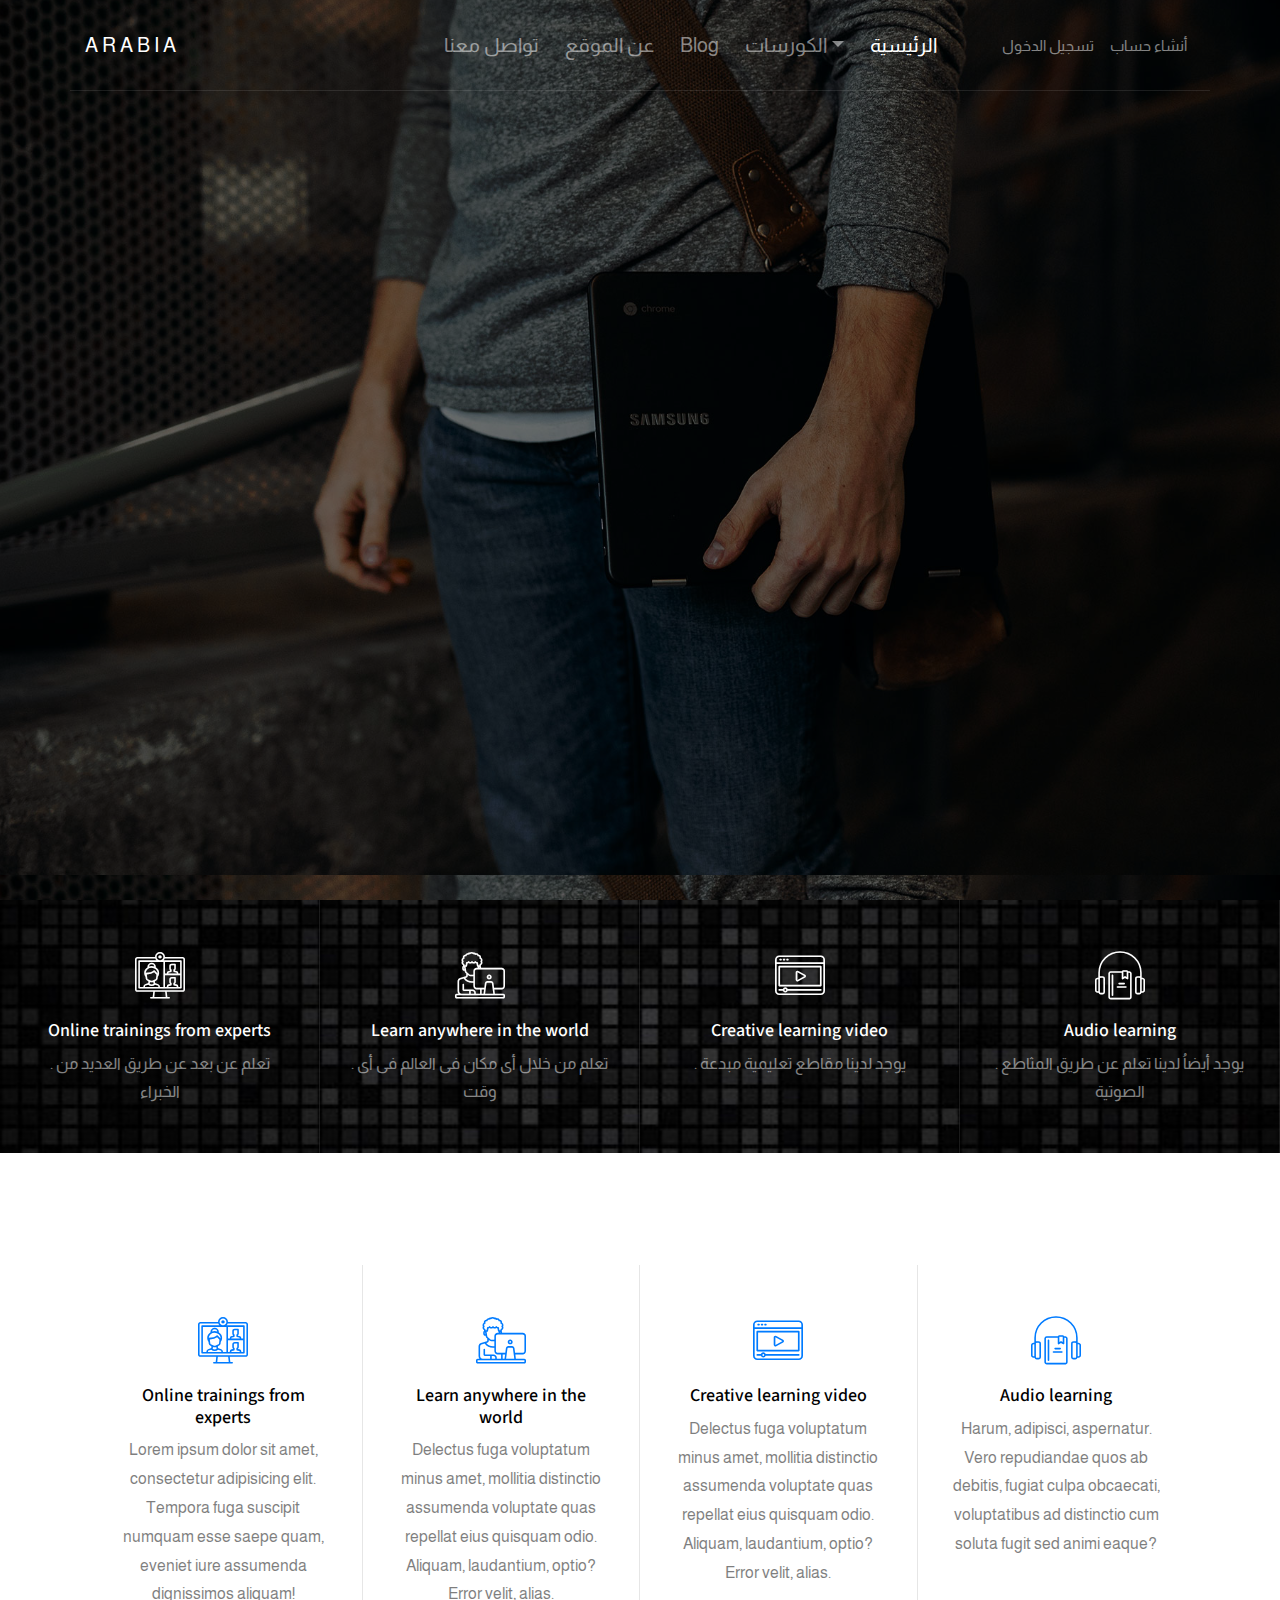
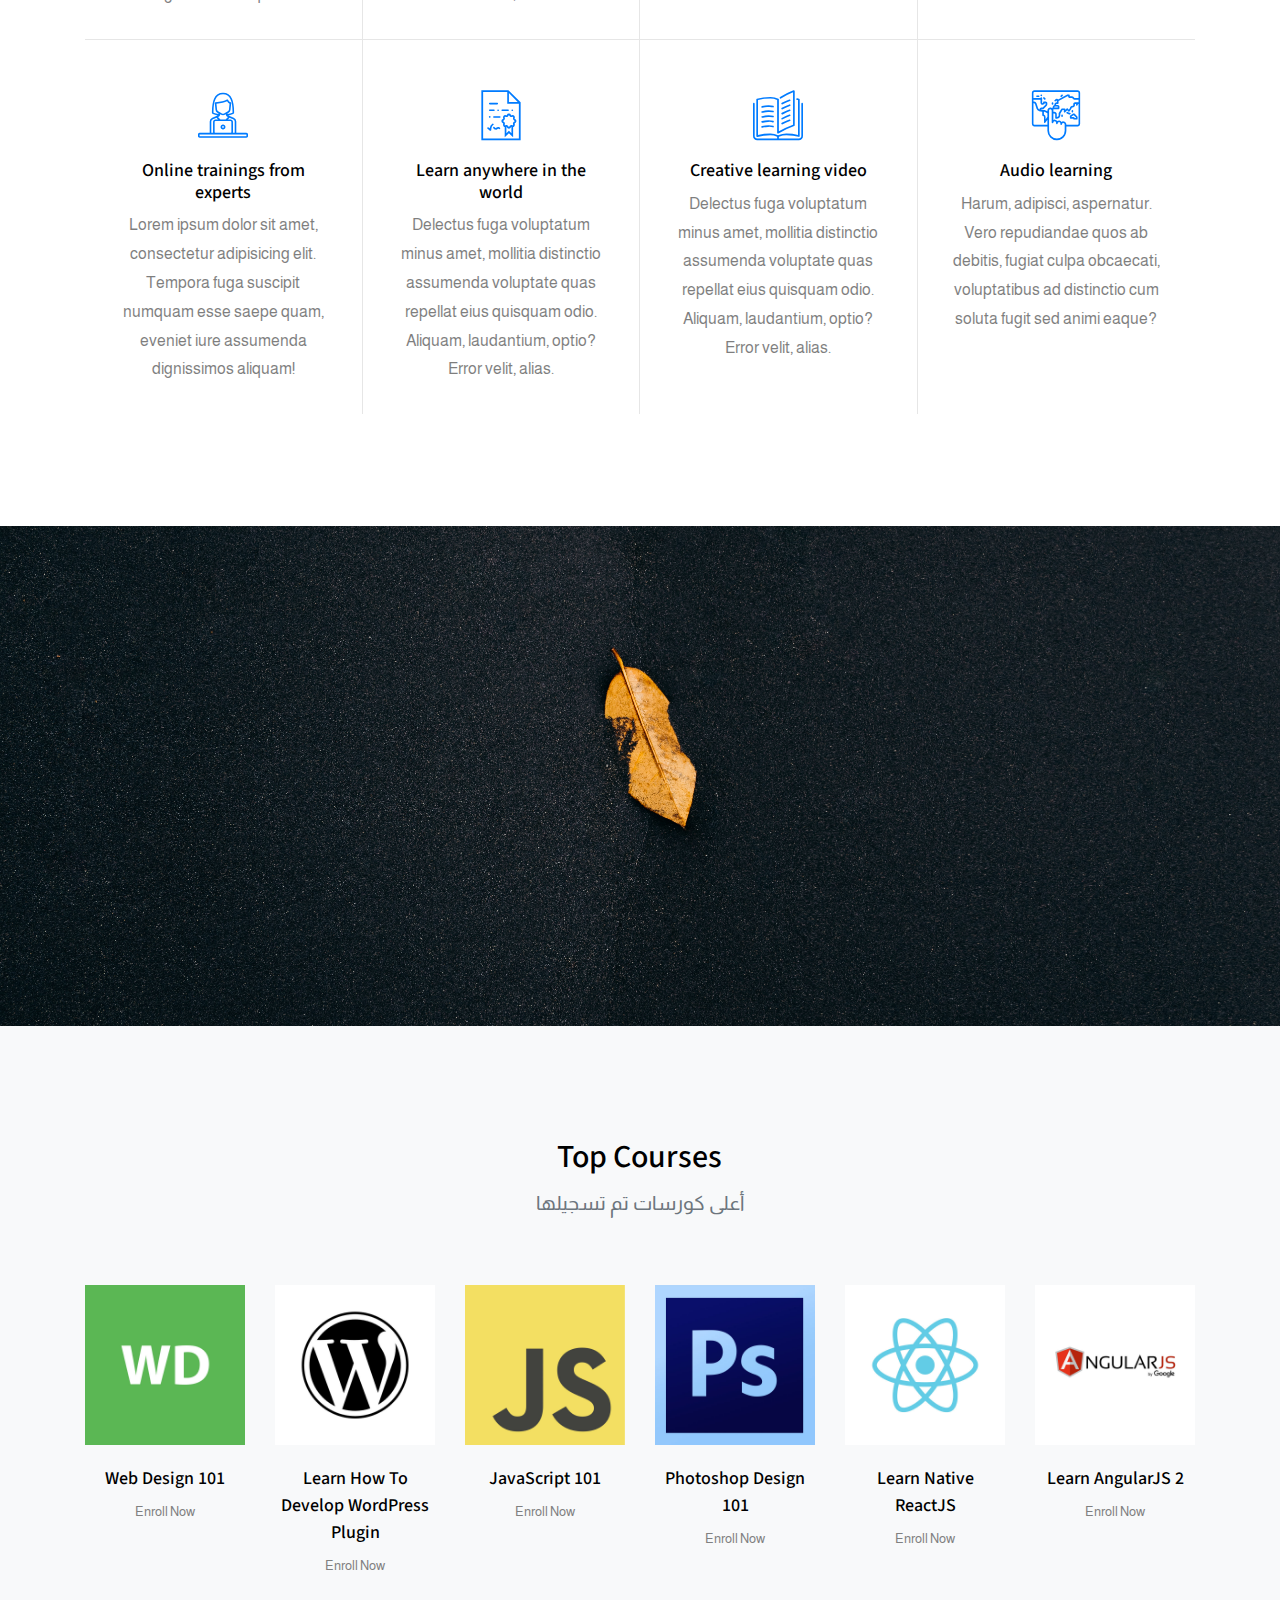
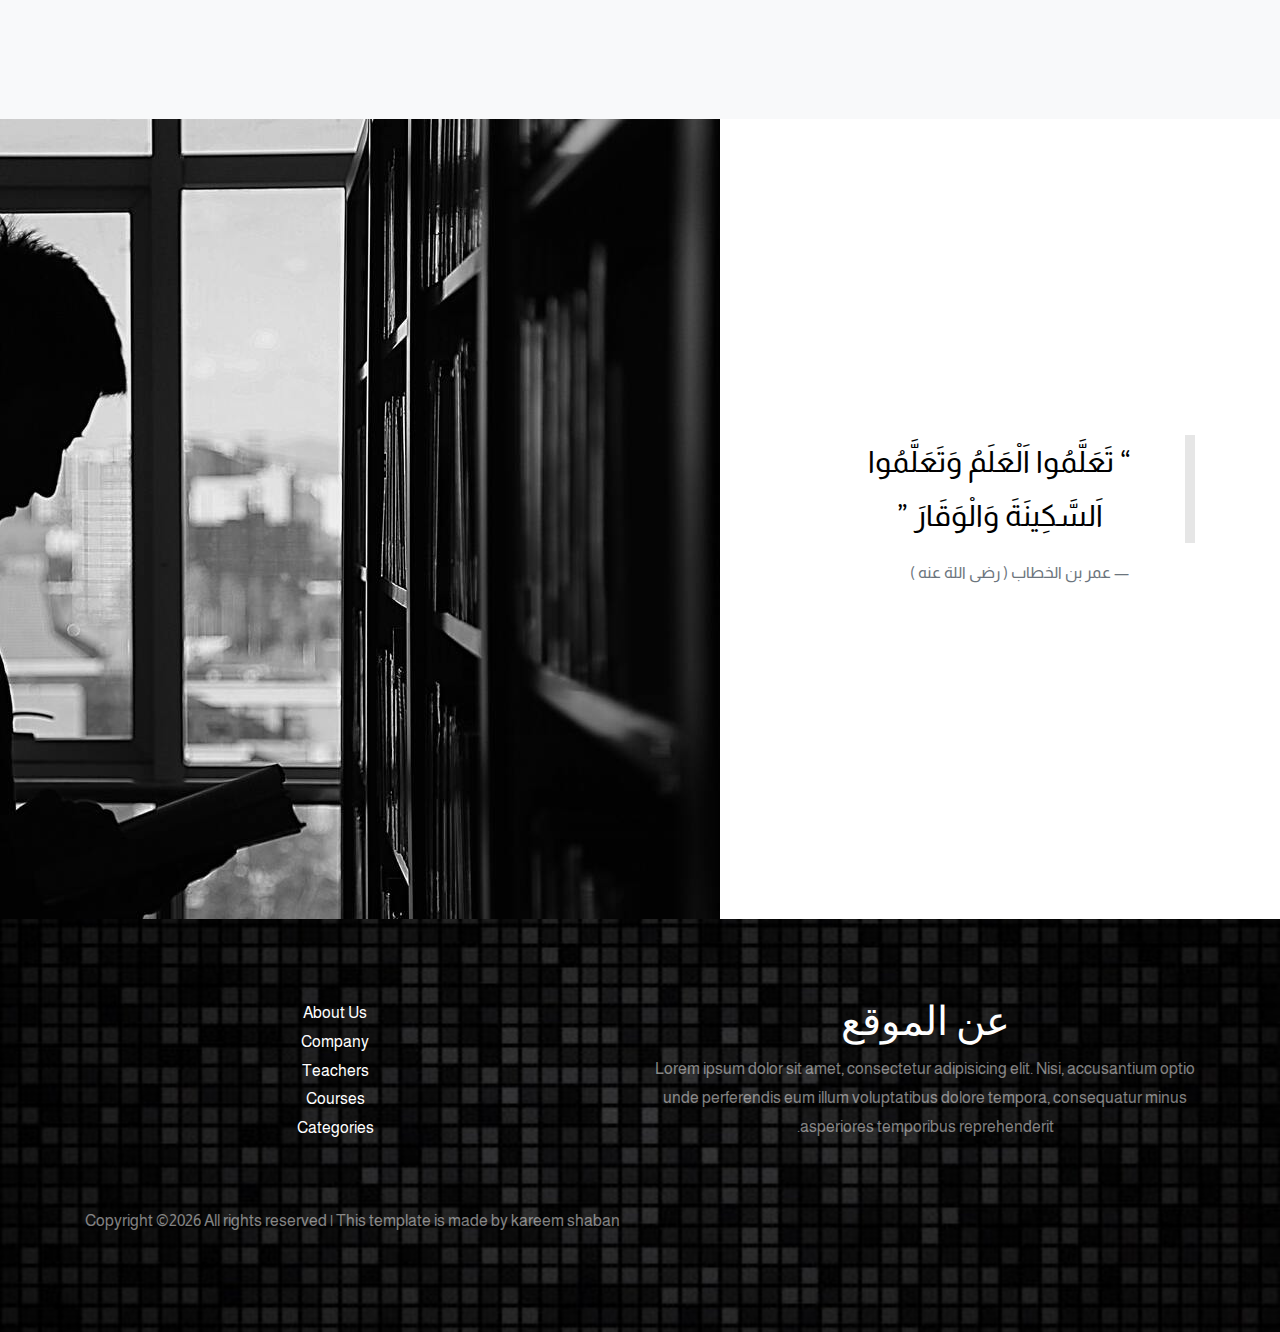
<file: index.html>
<!doctype html>
<html lang="en">
  <head>
    <title> Arabia </title>
    <meta charset="utf-8">
    <meta name="viewport" content="width=device-width, initial-scale=1, shrink-to-fit=no">

    <link href="https://fonts.googleapis.com/css?family=Source+Sans+Pro:300,400,900" rel="stylesheet">

    <link rel="stylesheet" href="css/bootstrap.css">
    <link rel="stylesheet" href="css/animate.css">
    <link rel="stylesheet" href="css/owl.carousel.min.css">

    <link rel="stylesheet" href="fonts/ionicons/css/ionicons.min.css">
    <link rel="stylesheet" href="fonts/fontawesome/css/font-awesome.min.css">
    <link rel="stylesheet" href="fonts/flaticon/font/flaticon.css">

    <!-- Theme Style -->
    <link rel="stylesheet" href="css/style.css">
  </head>
  <body>
    
    <header role="banner">
     
      <nav class="navbar  navbar-expand-md navbar-dark bg-light">
        <div class="container">
          <a class="navbar-brand absolute" href="index.html">Arabia</a>
          <button class="navbar-toggler" type="button" data-toggle="collapse" data-target="#navbarsExample05" aria-controls="navbarsExample05" aria-expanded="false" aria-label="Toggle navigation">
            <span class="navbar-toggler-icon"></span>
          </button>

          <div class=" collapse navbar-collapse navbar-light navbar-right" id="navbarsExample05">
            <ul class="nav navbar-nav mx-auto">
              <li class="nav-item">
                <a class="nav-link active" href="index.html">الرئيسية</a>
              </li>
              <li class="nav-item dropdown">
                <a class="nav-link dropdown-toggle" href="courses.html" id="dropdown04" data-toggle="dropdown" aria-haspopup="true" aria-expanded="false">الكورسات</a>
                <div class="dropdown-menu" aria-labelledby="dropdown04">
                  <a class="dropdown-item" href="courses.html">HTML</a>
                  <a class="dropdown-item" href="courses.html">WordPress</a>
                  <a class="dropdown-item" href="courses.html">Web Development</a>
                  <a class="dropdown-item" href="courses.html">Javascript</a>
                  <a class="dropdown-item" href="courses.html">Photoshop</a>
                </div>

              </li>

              <li class="nav-item">
                <a class="nav-link" href="blog.html">Blog</a>
              </li>
              <li class="nav-item">
                <a class="nav-link" href="about.html">عن الموقع</a>
              </li>
              <li class="nav-item">
                <a class="nav-link" href="contact.html">تواصل معنا</a>
              </li>
            </ul>
            <ul class="navbar-nav absolute-right">
              <li class="nav-item">
                <a href="login.html" class="nav-link">تسجيل الدخول</a>
              </li>
              <li class="nav-item">
                <a href="register.html" class="nav-link">أنشاء حساب</a>
              </li>
            </ul>
            
          </div>
        </div>
      </nav>
    </header>
    <!-- END header -->

    <section class="site-hero overlay" data-stellar-background-ratio="0.5" style="background-image: url(images/big_image_1.jpg);">
      <div class="container">
        <div class="row align-items-center site-hero-inner justify-content-center">
          <div class="col-md-8 text-center">

            <div class="mb-5 element-animate">
              <h1>اَلْعَلَم يُؤْتَى وَلَا يَأْتِي</h1>
              <p class="lead"> Arabia تعلم شئ جديد كل يوم من خلال</p>
              <p><a href="#" class="btn btn-primary">أبدأ الأن</a></p>
            </div>

            
          </div>
        </div>
      </div>
    </section>
    <!-- END section -->

    <section class="school-features d-flex" style="background-image: url(images/img4.jpg);">

      <div class="col-12 col-lg-12 col-md-12 inner">
        <div class="media d-block feature col-3 col-lg-3 col-md-3">
          <div class="icon"><span class="flaticon-video-call"></span></div>
          <div class="media-body">
            <h3 class="mt-0">Online trainings from experts</h3>
            <p>  . تعلم عن بعد عن طريق العديد من الخبراء</p>
          </div>
        </div>

        <div class="media d-block feature col-3 col-lg-3 col-md-3">
          <div class="icon"><span class="flaticon-student"></span></div>
          <div class="media-body">
            <h3 class="mt-0">Learn anywhere in the world</h3>
            <p>  . تعلم من خلال أى مكان فى العالم فى أى وقت</p>
          </div>
        </div>

        <div class="media d-block feature col-3 col-lg-3 col-md-3">
          <div class="icon"><span class="flaticon-video-player-1"></span></div>
          <div class="media-body">
            <h3 class="mt-0">Creative learning video</h3>
            <p> . يوجد لدينا مقاطع تعليمية مبدعة </p>
          </div>
        </div>


        <div class="media d-block feature col-3 col-lg-3 col-md-3">
          <div class="icon"><span class="flaticon-audiobook"></span></div>
          <div class="media-body">
            <h3 class="mt-0">Audio learning</h3>
            <p> . يوجد أيضاُ لدينا تعلم عن طريق المثاطع الصوتية</p>
          </div>
        </div>
      </div>
    </section>
    <!-- END section -->


    <section class="site-section">
      <div class="container">
        <section class="school-features text-dark d-flex">

          <div class="inner">
            <div class="media d-block feature">
              <div class="icon"><span class="flaticon-video-call"></span></div>
              <div class="media-body">
                <h3 class="mt-0">Online trainings from experts</h3>
                <p>Lorem ipsum dolor sit amet, consectetur adipisicing elit. Tempora fuga suscipit numquam esse saepe quam, eveniet iure assumenda dignissimos aliquam!</p>
              </div>
            </div>

            <div class="media d-block feature">
              <div class="icon"><span class="flaticon-student"></span></div>
              <div class="media-body">
                <h3 class="mt-0">Learn anywhere in the world</h3>
                <p>Delectus fuga voluptatum minus amet, mollitia distinctio assumenda voluptate quas repellat eius quisquam odio. Aliquam, laudantium, optio? Error velit, alias.</p>
              </div>
            </div>

            <div class="media d-block feature">
              <div class="icon"><span class="flaticon-video-player-1"></span></div>
              <div class="media-body">
                <h3 class="mt-0">Creative learning video</h3>
                <p>Delectus fuga voluptatum minus amet, mollitia distinctio assumenda voluptate quas repellat eius quisquam odio. Aliquam, laudantium, optio? Error velit, alias.</p>
              </div>
            </div>


            <div class="media d-block feature">
              <div class="icon"><span class="flaticon-audiobook"></span></div>
              <div class="media-body">
                <h3 class="mt-0">Audio learning</h3>
                <p>Harum, adipisci, aspernatur. Vero repudiandae quos ab debitis, fugiat culpa obcaecati, voluptatibus ad distinctio cum soluta fugit sed animi eaque?</p>
              </div>
            </div>
          </div>
        </section>

        <section class="school-features text-dark last d-flex">

          <div class="inner">
            <div class="media d-block feature">
              <div class="icon"><span class="flaticon-student-1"></span></div>
              <div class="media-body">
                <h3 class="mt-0">Online trainings from experts</h3>
                <p>Lorem ipsum dolor sit amet, consectetur adipisicing elit. Tempora fuga suscipit numquam esse saepe quam, eveniet iure assumenda dignissimos aliquam!</p>
              </div>
            </div>

            <div class="media d-block feature">
              <div class="icon"><span class="flaticon-interface"></span></div>
              <div class="media-body">
                <h3 class="mt-0">Learn anywhere in the world</h3>
                <p>Delectus fuga voluptatum minus amet, mollitia distinctio assumenda voluptate quas repellat eius quisquam odio. Aliquam, laudantium, optio? Error velit, alias.</p>
              </div>
            </div>

            <div class="media d-block feature">
              <div class="icon"><span class="flaticon-book"></span></div>
              <div class="media-body">
                <h3 class="mt-0">Creative learning video</h3>
                <p>Delectus fuga voluptatum minus amet, mollitia distinctio assumenda voluptate quas repellat eius quisquam odio. Aliquam, laudantium, optio? Error velit, alias.</p>
              </div>
            </div>


            <div class="media d-block feature">
              <div class="icon"><span class="flaticon-geography"></span></div>
              <div class="media-body">
                <h3 class="mt-0">Audio learning</h3>
                <p>Harum, adipisci, aspernatur. Vero repudiandae quos ab debitis, fugiat culpa obcaecati, voluptatibus ad distinctio cum soluta fugit sed animi eaque?</p>
              </div>
            </div>
          </div>
        </section>


      </div>
    </section>
    <!-- END section -->

    <section class="section-cover" data-stellar-background-ratio="0.5" style="background-image: url(images/img3.jpg);">
      <div class="container">
        <div class="row justify-content-center align-items-center intro">
          <div class="col-md-7 text-center element-animate">
            <h2>أبدأ الأن</h2>
            <p class="lead mb-5">بادر الأن و أستمتع بالعديد من الكورسات المجانية</p>
            <p><a href="#" class="btn btn-primary">أنشاء حساب</a></p>
          </div>
        </div>
      </div>
    </section>
    <!-- END section -->


    <section class="site-section bg-light">
      <div class="container">
        <div class="row justify-content-center mb-5">
          <div class="col-md-7 text-center">
            <h2>Top Courses</h2>
            <p class="lead">أعلى كورسات تم تسجيلها</p>
          </div>
        </div>
        <div class="row top-course">
          <div class="col-lg-2 col-md-4 col-sm-6 col-12">
            <a href="#" class="course">
              <img src="images/webdesign.jpg" alt="Image placeholder">
              <h2>Web Design 101</h2>
              <p>Enroll Now</p>
            </a>
          </div>
          <div class="col-lg-2 col-md-4 col-sm-6 col-12">
            <a href="#" class="course">
              <img src="images/wordpress.jpg" alt="Image placeholder">
              <h2>Learn How To Develop WordPress Plugin</h2>
              <p>Enroll Now</p>
            </a>
          </div>
          <div class="col-lg-2 col-md-4 col-sm-6 col-12">
            <a href="#" class="course">
              <img src="images/javascript.jpg" alt="Image placeholder">
              <h2>JavaScript 101</h2>
              <p>Enroll Now</p>
            </a>
          </div>
          <div class="col-lg-2 col-md-4 col-sm-6 col-12">
            <a href="#" class="course">
              <img src="images/photoshop.jpg" alt="Image placeholder">
              <h2>Photoshop Design 101</h2>
              <p>Enroll Now</p>
            </a>
          </div>
          <div class="col-lg-2 col-md-4 col-sm-6 col-12">
            <a href="#" class="course">
              <img src="images/reactjs.jpg" alt="Image placeholder">
              <h2>Learn Native ReactJS</h2>
              <p>Enroll Now</p>
            </a>
          </div>
          <div class="col-lg-2 col-md-4 col-sm-6 col-12">
            <a href="#" class="course">
              <img src="images/angularjs.jpg" alt="Image placeholder">
              <h2>Learn AngularJS 2</h2>
              <p>Enroll Now</p>
            </a>
          </div>
        </div>
      </div>
    </section>
    <!-- END section -->
  
    <section class="overflow" style="direction: rtl;">
      <div class="container">
        <div class="row justify-content-center align-items-center">
          
          
          <div class="col-lg-7 order-lg-3 order-1 mb-lg-0 mb-5">
            <img src="images/person_testimonial_2_.jpg" alt="Image placeholder" class="img-md-fluid">
          </div>
          <div class="col-lg-1 order-lg-2"></div>
          <div class="col-lg-4 order-lg-1 order-2 mb-lg-0 mb-5" style="text-align: center;">
            <blockquote class="testimonial">
              &ldquo; تَعَلَّمُوا اَلْعَلَمُ وَتَعَلَّمُوا اَلسَّكِينَةَ وَالْوَقَارَ   &rdquo;
            </blockquote>
            <p>&mdash;  عمر بن الخطاب  ( رضى اللة عنه ) </p>
          </div>
        </div>
      </div>
    </section>
    <!-- END section -->
    <footer class="site-footer" style="background-image: url(images/img4.jpg); direction: rtl;">
      <div class="container">
        <div class="row mb-5">
          <div class="col-md-6" style="text-align: center;">
            <h1 class="text-white">عن الموقع</h1>
            <p>Lorem ipsum dolor sit amet, consectetur adipisicing elit. Nisi, accusantium optio unde perferendis eum illum voluptatibus dolore tempora, consequatur minus asperiores temporibus reprehenderit.</p>
          </div>
          <div class="col-md-6 ml-auto">
            <div class="row">
              <div class="col-md-12" style="text-align: center;">
                <ul class="list-unstyled">
                  <li><a href="#">About Us</a></li>
                  <li><a href="#">Company</a></li>
                  <li><a href="#">Teachers</a></li>
                  <li><a href="#">Courses</a></li>
                  <li><a href="#">Categories</a></li>
                </ul>
              </div>
             
            </div>
          </div>
        </div>
        <div class="row">
          <div class="col-md-12">
            <p>Copyright &copy;<script>document.write(new Date().getFullYear());</script> All rights reserved | This template is made by kareem shaban</p>
          </div>
        </div>
      </div>
    </footer>
    <!-- END footer -->
    <!-- END footer -->
    
    <!-- loader -->
    <div id="loader" class="show fullscreen"><svg class="circular" width="48px" height="48px"><circle class="path-bg" cx="24" cy="24" r="22" fill="none" stroke-width="4" stroke="#eeeeee"/><circle class="path" cx="24" cy="24" r="22" fill="none" stroke-width="4" stroke-miterlimit="10" stroke="#f4b214"/></svg></div>

    <script src="js/jquery-3.2.1.min.js"></script>
    <script src="js/jquery-migrate-3.0.0.js"></script>
    <script src="js/popper.min.js"></script>
    <script src="js/bootstrap.min.js"></script>
    <script src="js/owl.carousel.min.js"></script>
    <script src="js/jquery.waypoints.min.js"></script>
    <script src="js/jquery.stellar.min.js"></script>

    
    <script src="js/main.js"></script>
  </body>
</html>
</file>
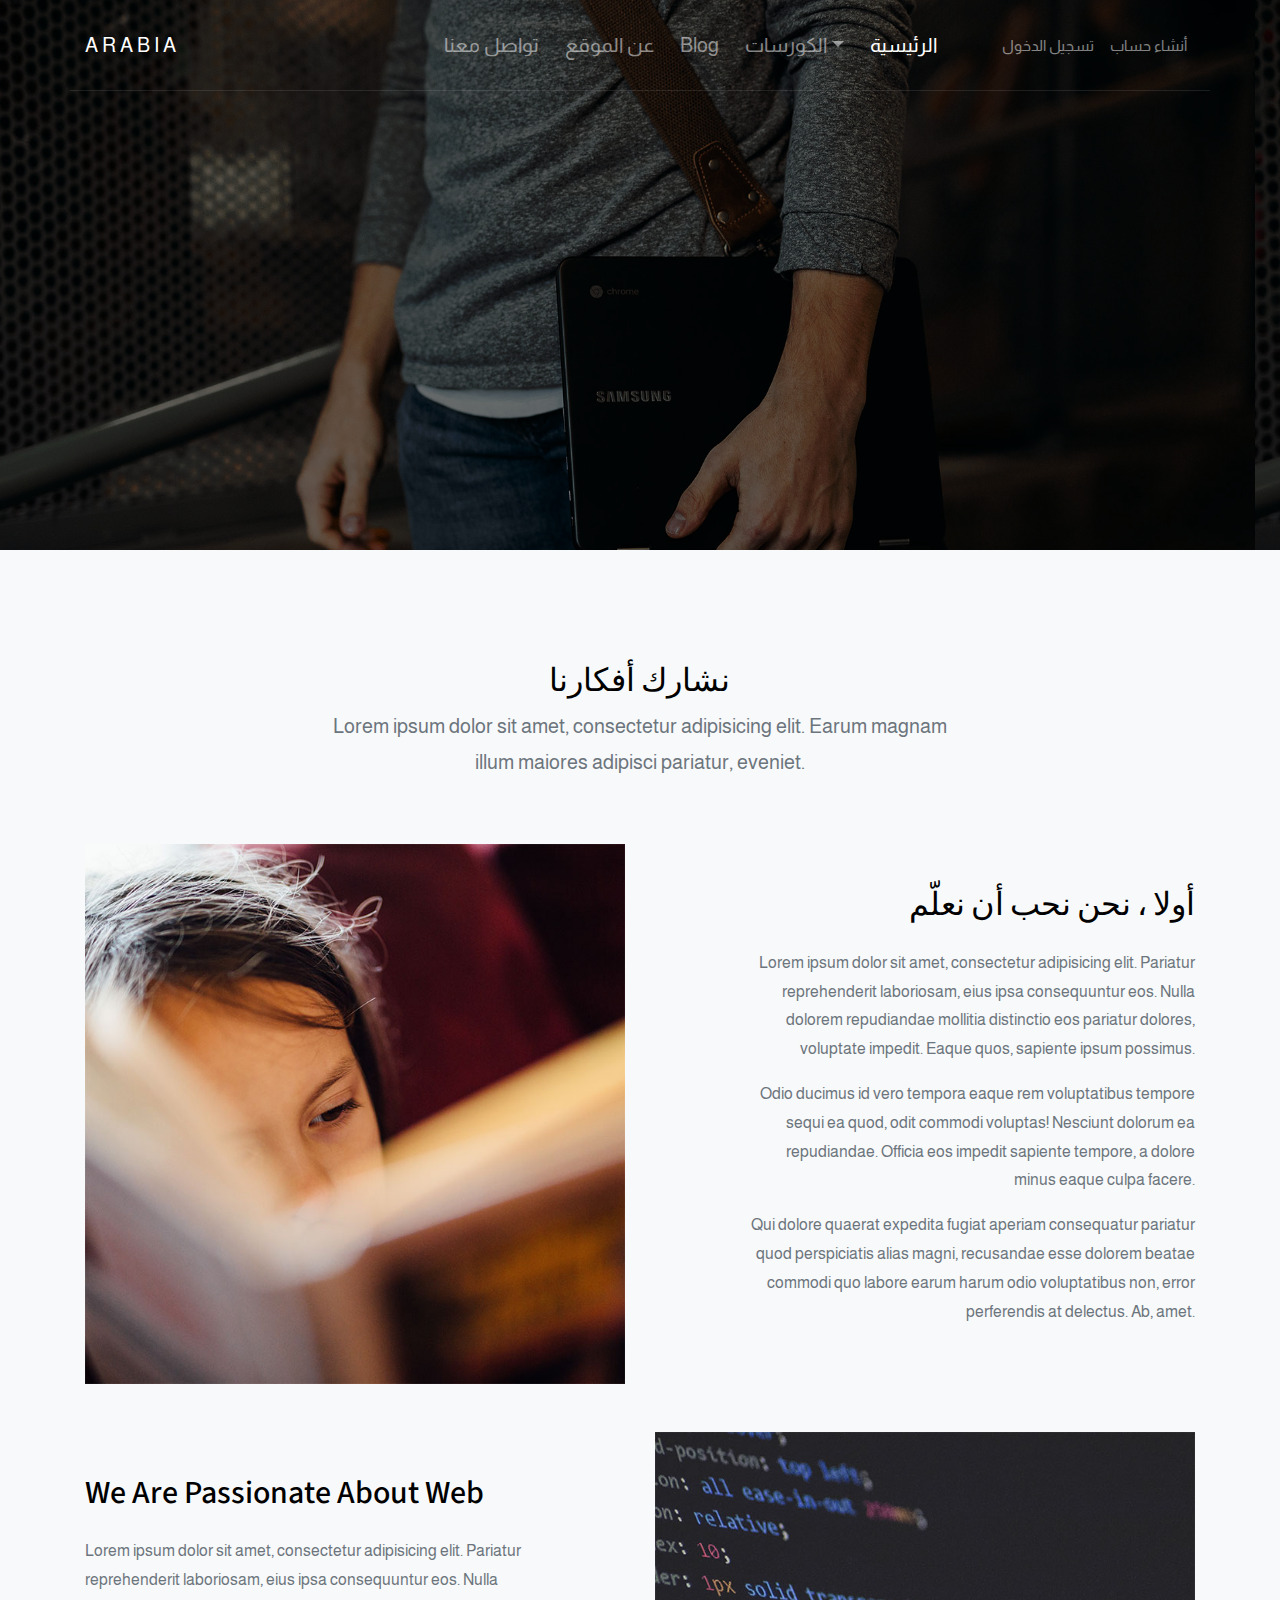
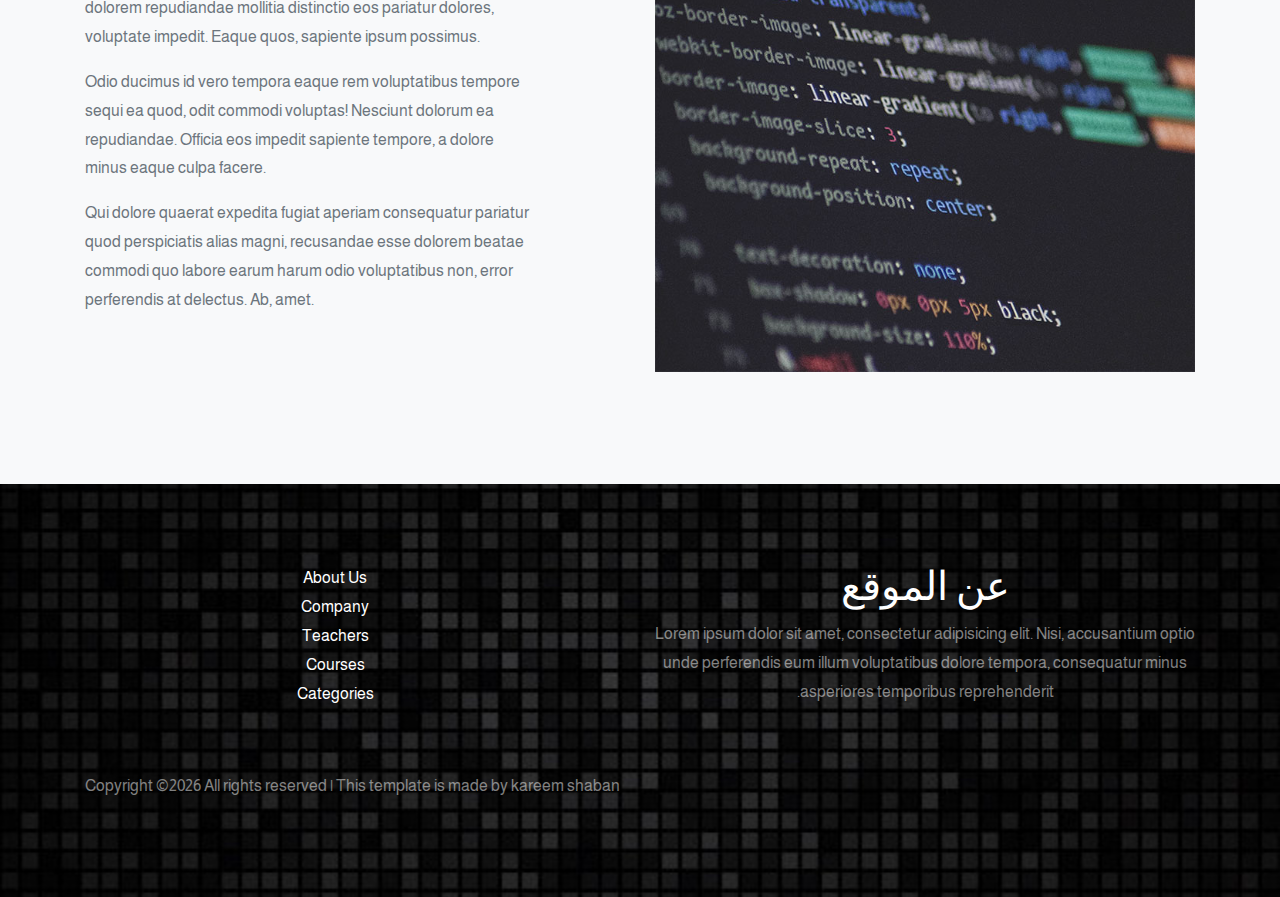
<file: about.html>
<!doctype html>
<html lang="en">
  <head>
    <title> Arabia </title>
    <meta charset="utf-8">
    <meta name="viewport" content="width=device-width, initial-scale=1, shrink-to-fit=no">

    <link href="https://fonts.googleapis.com/css?family=Source+Sans+Pro:300,400,900" rel="stylesheet">

    <link rel="stylesheet" href="css/bootstrap.css">
    <link rel="stylesheet" href="css/animate.css">
    <link rel="stylesheet" href="css/owl.carousel.min.css">

    <link rel="stylesheet" href="fonts/ionicons/css/ionicons.min.css">
    <link rel="stylesheet" href="fonts/fontawesome/css/font-awesome.min.css">
    <link rel="stylesheet" href="fonts/flaticon/font/flaticon.css">

    <!-- Theme Style -->
    <link rel="stylesheet" href="css/style.css">
  </head>
  <body>
    
    <header role="banner">
     
      <nav class="navbar  navbar-expand-md navbar-dark bg-light">
        <div class="container">
          <a class="navbar-brand absolute" href="index.html">Arabia</a>
          <button class="navbar-toggler" type="button" data-toggle="collapse" data-target="#navbarsExample05" aria-controls="navbarsExample05" aria-expanded="false" aria-label="Toggle navigation">
            <span class="navbar-toggler-icon"></span>
          </button>

          <div class=" collapse navbar-collapse navbar-light navbar-right" id="navbarsExample05">
            <ul class="nav navbar-nav mx-auto">
              <li class="nav-item">
                <a class="nav-link active" href="index.html">الرئيسية</a>
              </li>
              <li class="nav-item dropdown">
                <a class="nav-link dropdown-toggle" href="courses.html" id="dropdown04" data-toggle="dropdown" aria-haspopup="true" aria-expanded="false">الكورسات</a>
                <div class="dropdown-menu" aria-labelledby="dropdown04">
                  <a class="dropdown-item" href="courses.html">HTML</a>
                  <a class="dropdown-item" href="courses.html">WordPress</a>
                  <a class="dropdown-item" href="courses.html">Web Development</a>
                  <a class="dropdown-item" href="courses.html">Javascript</a>
                  <a class="dropdown-item" href="courses.html">Photoshop</a>
                </div>

              </li>

              <li class="nav-item">
                <a class="nav-link" href="blog.html">Blog</a>
              </li>
              <li class="nav-item">
                <a class="nav-link" href="about.html">عن الموقع</a>
              </li>
              <li class="nav-item">
                <a class="nav-link" href="contact.html">تواصل معنا</a>
              </li>
            </ul>
            <ul class="navbar-nav absolute-right">
              <li class="nav-item">
                <a href="login.html" class="nav-link">تسجيل الدخول</a>
              </li>
              <li class="nav-item">
                <a href="register.html" class="nav-link">أنشاء حساب</a>
              </li>
            </ul>
            
          </div>
        </div>
      </nav>
    </header>
    <!-- END header -->

    <section class="site-hero site-hero-innerpage overlay" data-stellar-background-ratio="0.5" style="background-image: url(images/big_image_1.jpg);">
      <div class="container">
        <div class="row align-items-center site-hero-inner justify-content-center">
          <div class="col-md-8 text-center">

            <div class="mb-5 element-animate">
              <h1>عن الموقع</h1>
            </div>
          </div>
        </div>
      </div>
    </section>
    <!-- END section -->


    <section class="site-section bg-light">
      <div class="container">
        <div class="row justify-content-center mb-5">
          <div class="col-md-7 text-center">
            <h2>نشارك أفكارنا</h2>
            <p class="lead">Lorem ipsum dolor sit amet, consectetur adipisicing elit. Earum magnam illum maiores adipisci pariatur, eveniet.</p>
          </div>
        </div>
        

        <div class="row mb-5 align-items-center">
          
          <div class="col-md-6 overflow order-1">
            <img src="images/img_1.jpg" alt="" class="img-fluid">
          </div>
          <div class="col-md-1 order-2"></div>
          <div class="col-md-5 order-3" style="text-align: right;" >
            <h2 class="mb-4">أولا ، نحن نحب أن نعلّم</h2>
            <p>Lorem ipsum dolor sit amet, consectetur adipisicing elit. Pariatur reprehenderit laboriosam, eius ipsa consequuntur eos. Nulla dolorem repudiandae mollitia distinctio eos pariatur dolores, voluptate impedit. Eaque quos, sapiente ipsum possimus.</p>
            <p>Odio ducimus id vero tempora eaque rem voluptatibus tempore sequi ea quod, odit commodi voluptas! Nesciunt dolorum ea repudiandae. Officia eos impedit sapiente tempore, a dolore minus eaque culpa facere.</p>
            <p>Qui dolore quaerat expedita fugiat aperiam consequatur pariatur quod perspiciatis alias magni, recusandae esse dolorem beatae commodi quo labore earum harum odio voluptatibus non, error perferendis at delectus. Ab, amet.</p>
          </div>

        </div>

        <div class="row align-items-center">
          
          <div class="col-md-6 overflow order-3">
            <img src="images/img_2.jpg" alt="" class="img-fluid">
          </div>
          <div class="col-md-1 order-2"></div>
          <div class="col-md-5 order-1">
            <h2 class="mb-4">We Are Passionate About Web</h2>
            <p>Lorem ipsum dolor sit amet, consectetur adipisicing elit. Pariatur reprehenderit laboriosam, eius ipsa consequuntur eos. Nulla dolorem repudiandae mollitia distinctio eos pariatur dolores, voluptate impedit. Eaque quos, sapiente ipsum possimus.</p>
            <p>Odio ducimus id vero tempora eaque rem voluptatibus tempore sequi ea quod, odit commodi voluptas! Nesciunt dolorum ea repudiandae. Officia eos impedit sapiente tempore, a dolore minus eaque culpa facere.</p>
            <p>Qui dolore quaerat expedita fugiat aperiam consequatur pariatur quod perspiciatis alias magni, recusandae esse dolorem beatae commodi quo labore earum harum odio voluptatibus non, error perferendis at delectus. Ab, amet.</p>
          </div>

        </div>

      </div>
    </section>
    <!-- END section -->


    


    
  
    <footer class="site-footer" style="background-image: url(images/img4.jpg); direction: rtl;">
      <div class="container">
        <div class="row mb-5">
          <div class="col-md-6" style="text-align: center;">
            <h1 class="text-white">عن الموقع</h1>
            <p>Lorem ipsum dolor sit amet, consectetur adipisicing elit. Nisi, accusantium optio unde perferendis eum illum voluptatibus dolore tempora, consequatur minus asperiores temporibus reprehenderit.</p>
          </div>
          <div class="col-md-6 ml-auto">
            <div class="row">
              <div class="col-md-12" style="text-align: center;">
                <ul class="list-unstyled">
                  <li><a href="#">About Us</a></li>
                  <li><a href="#">Company</a></li>
                  <li><a href="#">Teachers</a></li>
                  <li><a href="#">Courses</a></li>
                  <li><a href="#">Categories</a></li>
                </ul>
              </div>
             
            </div>
          </div>
        </div>
        <div class="row">
          <div class="col-md-12">
            <p>Copyright &copy;<script>document.write(new Date().getFullYear());</script> All rights reserved | This template is made by kareem shaban</p>
          </div>
        </div>
      </div>
    </footer>
    <!-- END footer -->
    <!-- END footer -->
    
    <!-- loader -->
    <div id="loader" class="show fullscreen"><svg class="circular" width="48px" height="48px"><circle class="path-bg" cx="24" cy="24" r="22" fill="none" stroke-width="4" stroke="#eeeeee"/><circle class="path" cx="24" cy="24" r="22" fill="none" stroke-width="4" stroke-miterlimit="10" stroke="#f4b214"/></svg></div>

    <script src="js/jquery-3.2.1.min.js"></script>
    <script src="js/jquery-migrate-3.0.0.js"></script>
    <script src="js/popper.min.js"></script>
    <script src="js/bootstrap.min.js"></script>
    <script src="js/owl.carousel.min.js"></script>
    <script src="js/jquery.waypoints.min.js"></script>
    <script src="js/jquery.stellar.min.js"></script>

    
    <script src="js/main.js"></script>
  </body>
</html>
</file>
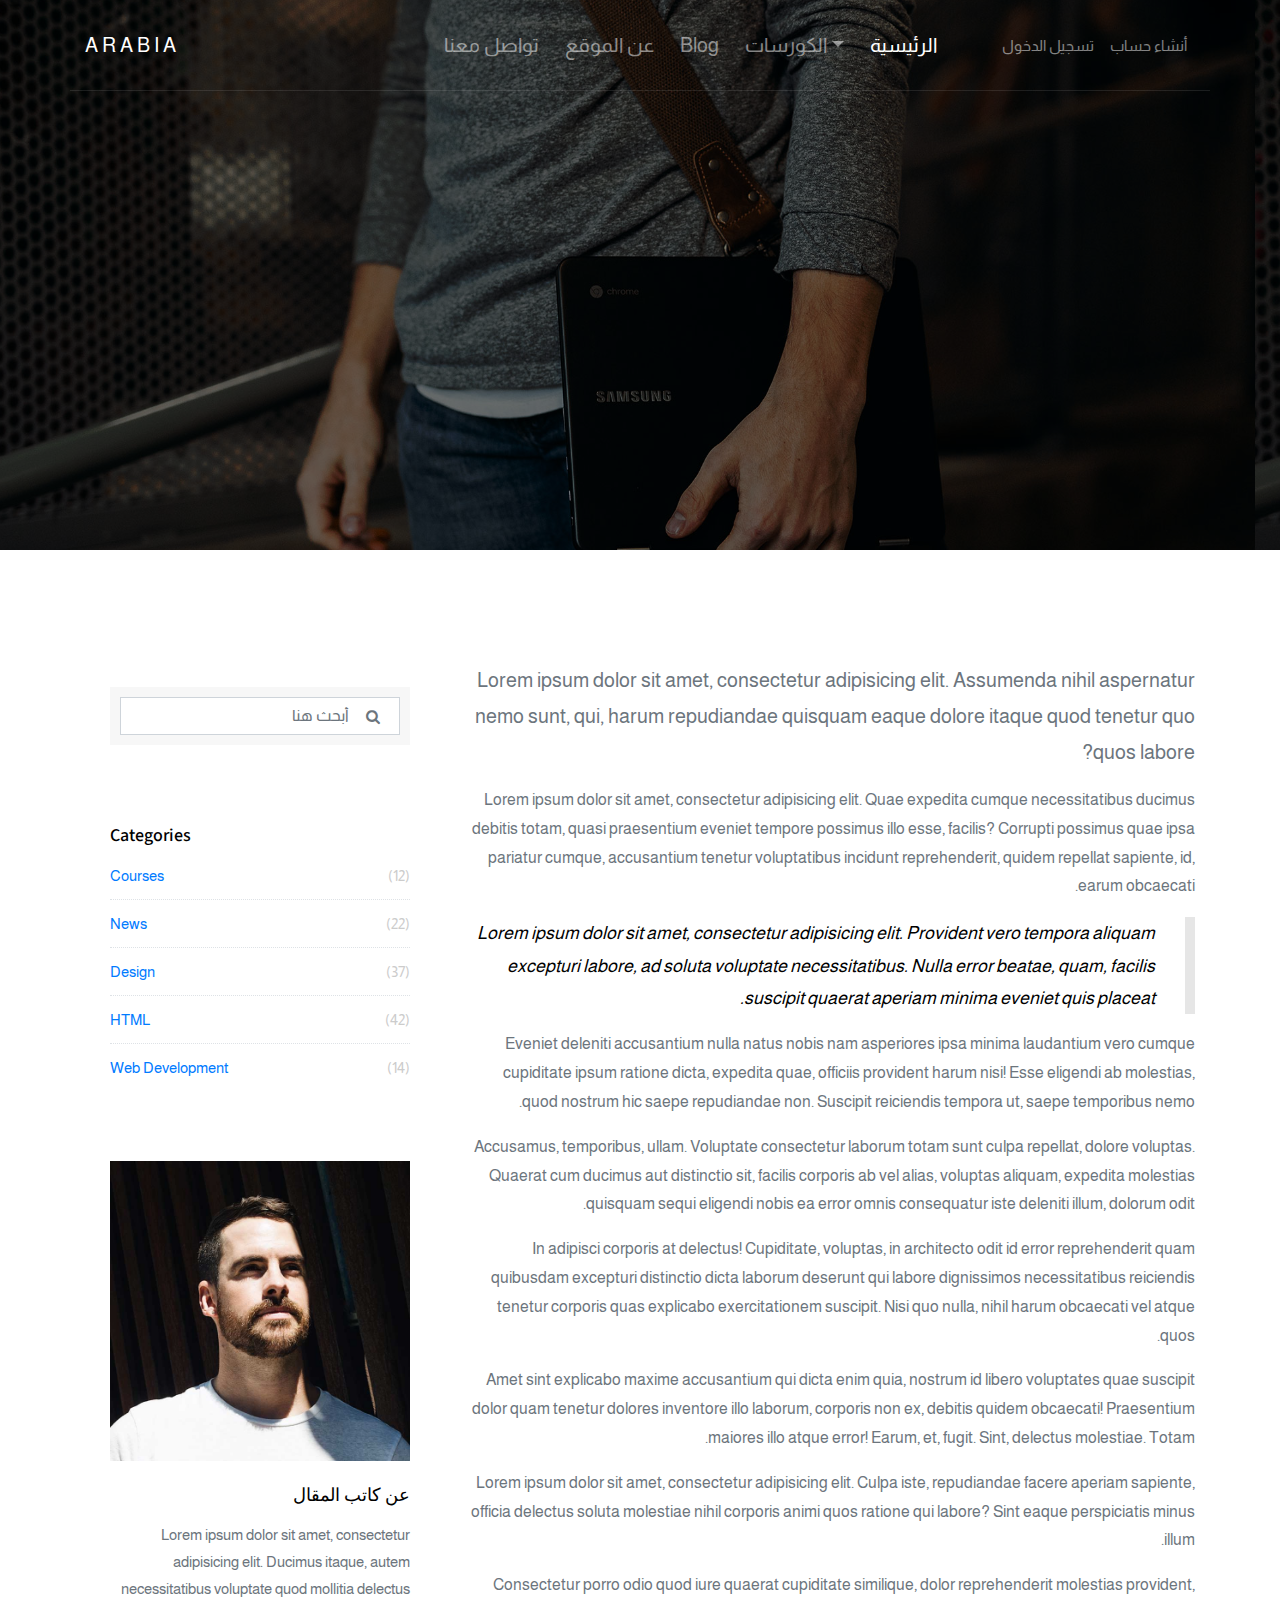
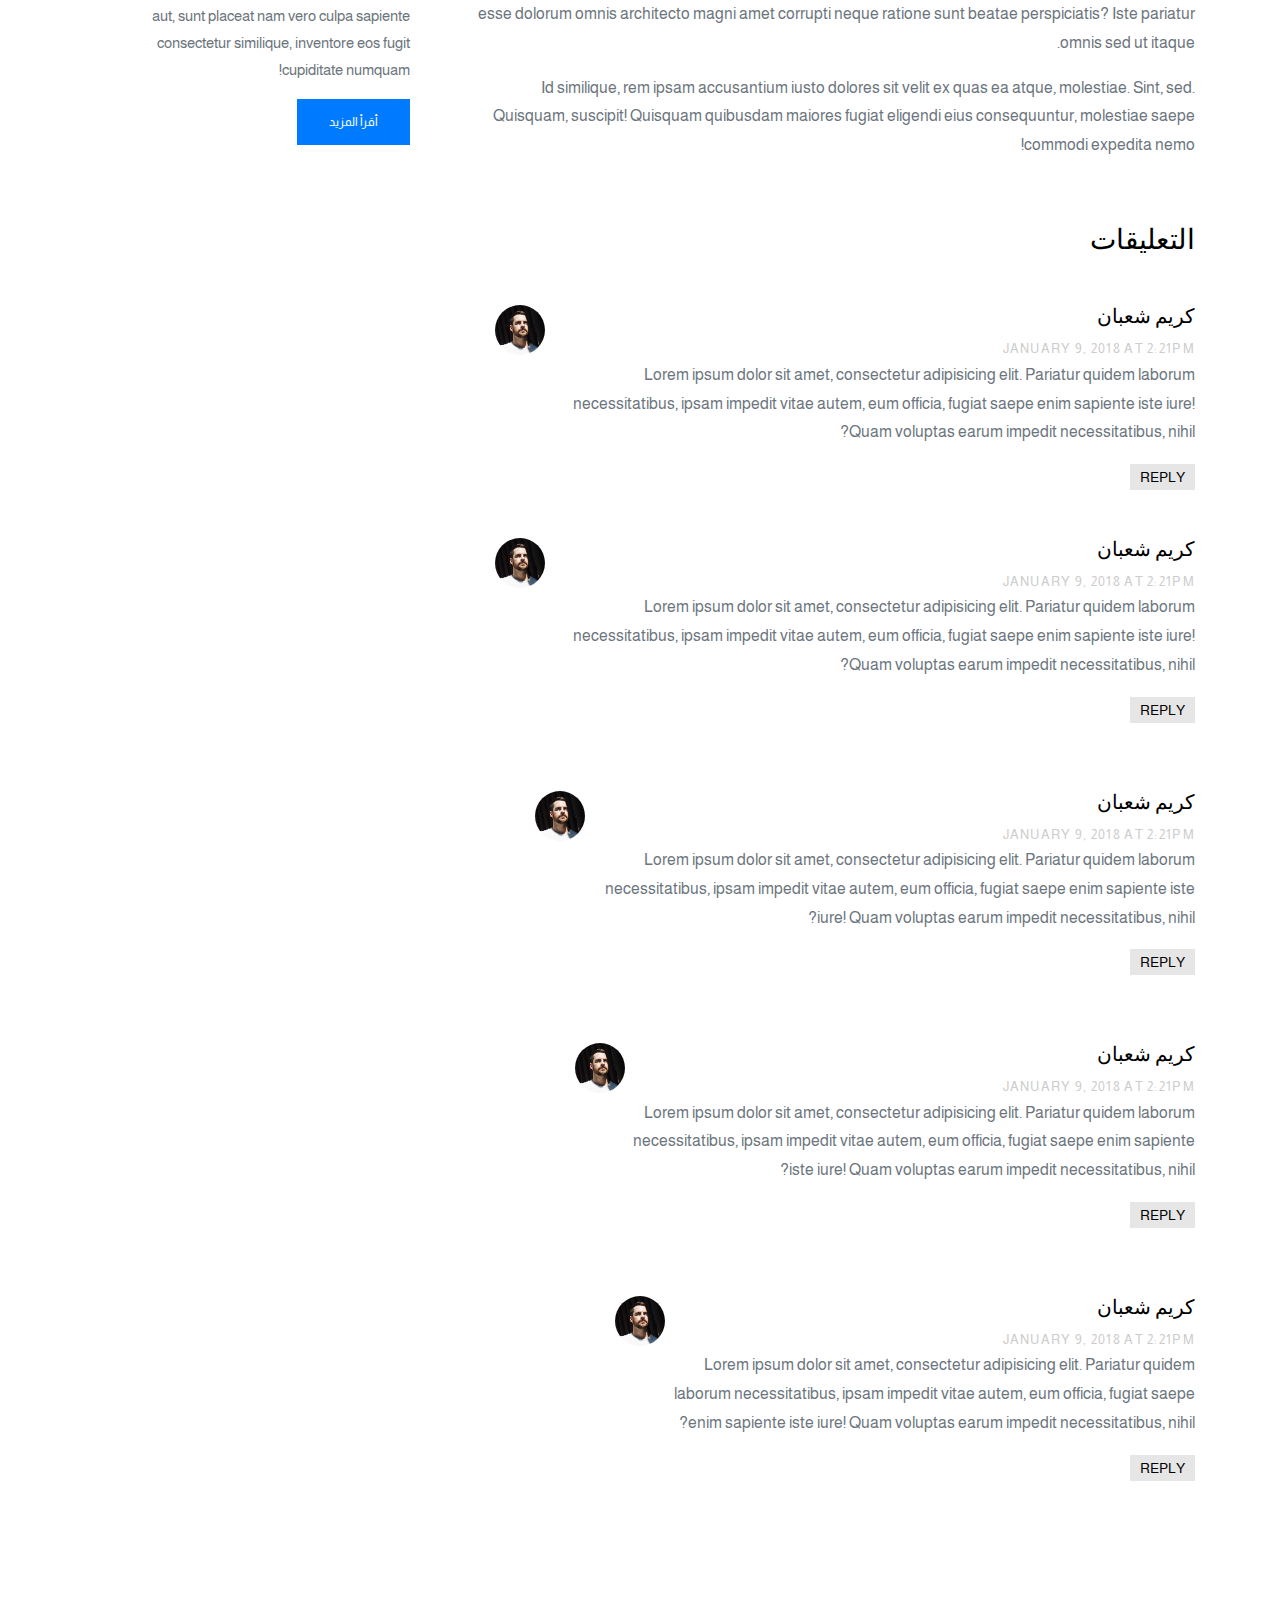
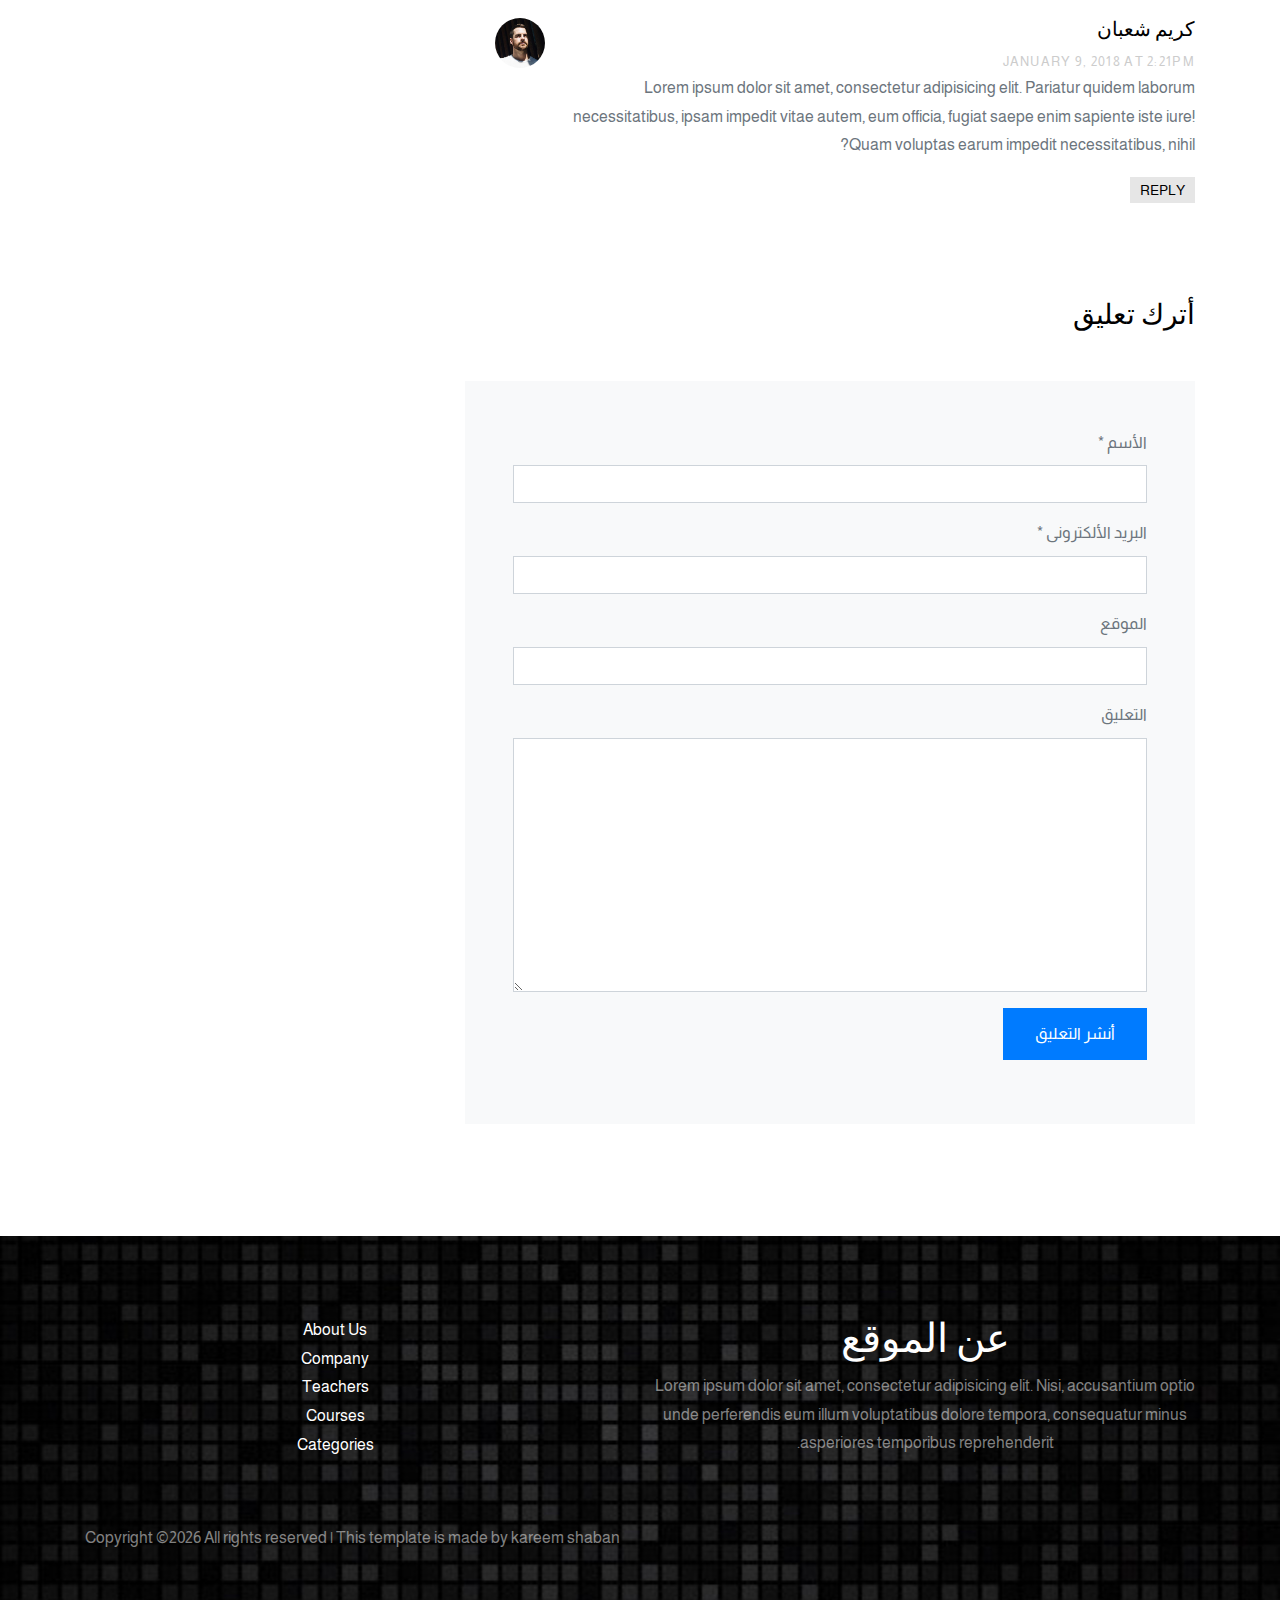
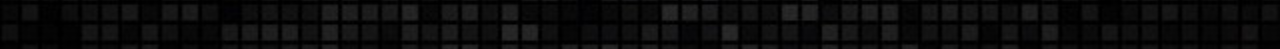
<file: blog-single.html>
<!doctype html>
<html lang="en">
  <head>
    <title> Arabia </title>
    <meta charset="utf-8">
    <meta name="viewport" content="width=device-width, initial-scale=1, shrink-to-fit=no">

    <link href="https://fonts.googleapis.com/css?family=Source+Sans+Pro:300,400,900" rel="stylesheet">

    <link rel="stylesheet" href="css/bootstrap.css">
    <link rel="stylesheet" href="css/animate.css">
    <link rel="stylesheet" href="css/owl.carousel.min.css">

    <link rel="stylesheet" href="fonts/ionicons/css/ionicons.min.css">
    <link rel="stylesheet" href="fonts/fontawesome/css/font-awesome.min.css">
    <link rel="stylesheet" href="fonts/flaticon/font/flaticon.css">

    <!-- Theme Style -->
    <link rel="stylesheet" href="css/style.css">
  </head>
  <body>
    
    <header role="banner">
     
      <nav class="navbar  navbar-expand-md navbar-dark bg-light">
        <div class="container">
          <a class="navbar-brand absolute" href="index.html">Arabia</a>
          <button class="navbar-toggler" type="button" data-toggle="collapse" data-target="#navbarsExample05" aria-controls="navbarsExample05" aria-expanded="false" aria-label="Toggle navigation">
            <span class="navbar-toggler-icon"></span>
          </button>

          <div class=" collapse navbar-collapse navbar-light navbar-right" id="navbarsExample05">
            <ul class="nav navbar-nav mx-auto">
              <li class="nav-item">
                <a class="nav-link active" href="index.html">الرئيسية</a>
              </li>
              <li class="nav-item dropdown">
                <a class="nav-link dropdown-toggle" href="courses.html" id="dropdown04" data-toggle="dropdown" aria-haspopup="true" aria-expanded="false">الكورسات</a>
                <div class="dropdown-menu" aria-labelledby="dropdown04">
                  <a class="dropdown-item" href="courses.html">HTML</a>
                  <a class="dropdown-item" href="courses.html">WordPress</a>
                  <a class="dropdown-item" href="courses.html">Web Development</a>
                  <a class="dropdown-item" href="courses.html">Javascript</a>
                  <a class="dropdown-item" href="courses.html">Photoshop</a>
                </div>

              </li>

              <li class="nav-item">
                <a class="nav-link" href="blog.html">Blog</a>
              </li>
              <li class="nav-item">
                <a class="nav-link" href="about.html">عن الموقع</a>
              </li>
              <li class="nav-item">
                <a class="nav-link" href="contact.html">تواصل معنا</a>
              </li>
            </ul>
            <ul class="navbar-nav absolute-right">
              <li class="nav-item">
                <a href="login.html" class="nav-link">تسجيل الدخول</a>
              </li>
              <li class="nav-item">
                <a href="register.html" class="nav-link">أنشاء حساب</a>
              </li>
            </ul>
            
          </div>
        </div>
      </nav>
    </header>
    <!-- END header -->

    <section class="site-hero site-hero-innerpage overlay" data-stellar-background-ratio="0.5" style="background-image: url(images/big_image_1.jpg);">
      <div class="container">
        <div class="row align-items-center site-hero-inner justify-content-center">
          <div class="col-md-8 text-center">

            <div class="mb-5 element-animate">
              <h1 class="mb-3 text-white" style="font-size: 45px;"> College vs. ELearning عنوان المقال </h1>
              <p class="post-meta">January 2, 2018 &bull; Posted by <a href="#">كريم شعبان</a> </p>
            </div>
          </div>
        </div>
      </div>
    </section>
    <!-- END section -->


    <section class="site-section" style="direction: rtl;">
      <div class="container">
        <div class="row">
          <div class="col-md-8 blog-content" style="text-align: right;">
            <p class="lead">Lorem ipsum dolor sit amet, consectetur adipisicing elit. Assumenda nihil aspernatur nemo sunt, qui, harum repudiandae quisquam eaque dolore itaque quod tenetur quo quos labore?</p>
            <p>Lorem ipsum dolor sit amet, consectetur adipisicing elit. Quae expedita cumque necessitatibus ducimus debitis totam, quasi praesentium eveniet tempore possimus illo esse, facilis? Corrupti possimus quae ipsa pariatur cumque, accusantium tenetur voluptatibus incidunt reprehenderit, quidem repellat sapiente, id, earum obcaecati.</p>

            <blockquote><p>Lorem ipsum dolor sit amet, consectetur adipisicing elit. Provident vero tempora aliquam excepturi labore, ad soluta voluptate necessitatibus. Nulla error beatae, quam, facilis suscipit quaerat aperiam minima eveniet quis placeat.</p></blockquote>

            <p>Eveniet deleniti accusantium nulla natus nobis nam asperiores ipsa minima laudantium vero cumque cupiditate ipsum ratione dicta, expedita quae, officiis provident harum nisi! Esse eligendi ab molestias, quod nostrum hic saepe repudiandae non. Suscipit reiciendis tempora ut, saepe temporibus nemo.</p>
            <p>Accusamus, temporibus, ullam. Voluptate consectetur laborum totam sunt culpa repellat, dolore voluptas. Quaerat cum ducimus aut distinctio sit, facilis corporis ab vel alias, voluptas aliquam, expedita molestias quisquam sequi eligendi nobis ea error omnis consequatur iste deleniti illum, dolorum odit.</p>
            <p>In adipisci corporis at delectus! Cupiditate, voluptas, in architecto odit id error reprehenderit quam quibusdam excepturi distinctio dicta laborum deserunt qui labore dignissimos necessitatibus reiciendis tenetur corporis quas explicabo exercitationem suscipit. Nisi quo nulla, nihil harum obcaecati vel atque quos.</p>
            <p>Amet sint explicabo maxime accusantium qui dicta enim quia, nostrum id libero voluptates quae suscipit dolor quam tenetur dolores inventore illo laborum, corporis non ex, debitis quidem obcaecati! Praesentium maiores illo atque error! Earum, et, fugit. Sint, delectus molestiae. Totam.</p>

            <p>Lorem ipsum dolor sit amet, consectetur adipisicing elit. Culpa iste, repudiandae facere aperiam sapiente, officia delectus soluta molestiae nihil corporis animi quos ratione qui labore? Sint eaque perspiciatis minus illum.</p>
            <p>Consectetur porro odio quod iure quaerat cupiditate similique, dolor reprehenderit molestias provident, esse dolorum omnis architecto magni amet corrupti neque ratione sunt beatae perspiciatis? Iste pariatur omnis sed ut itaque.</p>
            <p>Id similique, rem ipsam accusantium iusto dolores sit velit ex quas ea atque, molestiae. Sint, sed. Quisquam, suscipit! Quisquam quibusdam maiores fugiat eligendi eius consequuntur, molestiae saepe commodi expedita nemo!</p>
           


            <div class="pt-5">
              <h3 class="mb-5">التعليقات</h3>
              <ul class="comment-list">
                <li class="comment">
                  <div class="vcard bio">
                    <img src="images/person_2.jpg" alt="Image placeholder">
                  </div>
                  <div class="comment-body">
                    <h3>كريم شعبان</h3>
                    <div class="meta">January 9, 2018 at 2:21pm</div>
                    <p>Lorem ipsum dolor sit amet, consectetur adipisicing elit. Pariatur quidem laborum necessitatibus, ipsam impedit vitae autem, eum officia, fugiat saepe enim sapiente iste iure! Quam voluptas earum impedit necessitatibus, nihil?</p>
                    <p><a href="#" class="reply">Reply</a></p>
                  </div>
                </li>

                <li class="comment">
                  <div class="vcard bio">
                    <img src="images/person_2.jpg" alt="Image placeholder">
                  </div>
                  <div class="comment-body">
                    <h3>كريم شعبان</h3>
                    <div class="meta">January 9, 2018 at 2:21pm</div>
                    <p>Lorem ipsum dolor sit amet, consectetur adipisicing elit. Pariatur quidem laborum necessitatibus, ipsam impedit vitae autem, eum officia, fugiat saepe enim sapiente iste iure! Quam voluptas earum impedit necessitatibus, nihil?</p>
                    <p><a href="#" class="reply">Reply</a></p>
                  </div>

                  <ul class="children">
                    <li class="comment">
                      <div class="vcard bio">
                        <img src="images/person_2.jpg" alt="Image placeholder">
                      </div>
                      <div class="comment-body">
                        <h3>كريم شعبان</h3>
                        <div class="meta">January 9, 2018 at 2:21pm</div>
                        <p>Lorem ipsum dolor sit amet, consectetur adipisicing elit. Pariatur quidem laborum necessitatibus, ipsam impedit vitae autem, eum officia, fugiat saepe enim sapiente iste iure! Quam voluptas earum impedit necessitatibus, nihil?</p>
                        <p><a href="#" class="reply">Reply</a></p>
                      </div>


                      <ul class="children">
                        <li class="comment">
                          <div class="vcard bio">
                            <img src="images/person_2.jpg" alt="Image placeholder">
                          </div>
                          <div class="comment-body">
                            <h3>كريم شعبان</h3>
                            <div class="meta">January 9, 2018 at 2:21pm</div>
                            <p>Lorem ipsum dolor sit amet, consectetur adipisicing elit. Pariatur quidem laborum necessitatibus, ipsam impedit vitae autem, eum officia, fugiat saepe enim sapiente iste iure! Quam voluptas earum impedit necessitatibus, nihil?</p>
                            <p><a href="#" class="reply">Reply</a></p>
                          </div>

                            <ul class="children">
                              <li class="comment">
                                <div class="vcard bio">
                                  <img src="images/person_2.jpg" alt="Image placeholder">
                                </div>
                                <div class="comment-body">
                                  <h3>كريم شعبان</h3>
                                  <div class="meta">January 9, 2018 at 2:21pm</div>
                                  <p>Lorem ipsum dolor sit amet, consectetur adipisicing elit. Pariatur quidem laborum necessitatibus, ipsam impedit vitae autem, eum officia, fugiat saepe enim sapiente iste iure! Quam voluptas earum impedit necessitatibus, nihil?</p>
                                  <p><a href="#" class="reply">Reply</a></p>
                                </div>
                              </li>
                            </ul>
                        </li>
                      </ul>
                    </li>
                  </ul>
                </li>

                <li class="comment">
                  <div class="vcard bio">
                    <img src="images/person_2.jpg" alt="Image placeholder">
                  </div>
                  <div class="comment-body">
                    <h3>كريم شعبان</h3>
                    <div class="meta">January 9, 2018 at 2:21pm</div>
                    <p>Lorem ipsum dolor sit amet, consectetur adipisicing elit. Pariatur quidem laborum necessitatibus, ipsam impedit vitae autem, eum officia, fugiat saepe enim sapiente iste iure! Quam voluptas earum impedit necessitatibus, nihil?</p>
                    <p><a href="#" class="reply">Reply</a></p>
                  </div>
                </li>
              </ul>
              <!-- END comment-list -->
              
              <div class="comment-form-wrap pt-5">
                <h3 class="mb-5">أترك تعليق</h3>
                <form action="#" class="p-5 bg-light">
                  <div class="form-group">
                    <label for="name">الأسم *</label>
                    <input type="text" class="form-control" id="name">
                  </div>
                  <div class="form-group">
                    <label for="email">البريد الألكترونى *</label>
                    <input type="email" class="form-control" id="email">
                  </div>
                  <div class="form-group">
                    <label for="website">الموقع</label>
                    <input type="url" class="form-control" id="website">
                  </div>

                  <div class="form-group">
                    <label for="message">التعليق</label>
                    <textarea name="" id="message" cols="30" rows="10" class="form-control"></textarea>
                  </div>
                  <div class="form-group">
                    <input type="submit" value="أنشر التعليق" class="btn btn-primary">
                  </div>

                </form>
              </div>
            </div>

          </div>
          <div class="col-md-4 sidebar">
            <div class="sidebar-box">
              <form action="#" class="search-form">
                <div class="form-group">
                  <span class="icon fa fa-search"></span>
                  <input type="text" class="form-control" placeholder="أبحث هنا">
                </div>
              </form>
            </div>
            <div class="sidebar-box">
              <div class="categories">
                <h3>Categories</h3>
                <li><a href="#">Courses <span>(12)</span></a></li>
                <li><a href="#">News <span>(22)</span></a></li>
                <li><a href="#">Design <span>(37)</span></a></li>
                <li><a href="#">HTML <span>(42)</span></a></li>
                <li><a href="#">Web Development <span>(14)</span></a></li>
              </div>
            </div>
            <div class="sidebar-box" style="text-align: right;">
              <img src="images/person_2.jpg" alt="Image placeholder" class="img-fluid mb-4">
              <h3>عن كاتب المقال</h3>
              <p>Lorem ipsum dolor sit amet, consectetur adipisicing elit. Ducimus itaque, autem necessitatibus voluptate quod mollitia delectus aut, sunt placeat nam vero culpa sapiente consectetur similique, inventore eos fugit cupiditate numquam!</p>
              <p><a href="#" class="btn btn-primary btn-sm">أقرأ المزيد</a></p>
            </div>

            
          </div>
        </div>
      </div>
    </section>

    


    
  
    <footer class="site-footer" style="background-image: url(images/img4.jpg); direction: rtl;">
      <div class="container">
        <div class="row mb-5">
          <div class="col-md-6" style="text-align: center;">
            <h1 class="text-white">عن الموقع</h1>
            <p>Lorem ipsum dolor sit amet, consectetur adipisicing elit. Nisi, accusantium optio unde perferendis eum illum voluptatibus dolore tempora, consequatur minus asperiores temporibus reprehenderit.</p>
          </div>
          <div class="col-md-6 ml-auto">
            <div class="row">
              <div class="col-md-12" style="text-align: center;">
                <ul class="list-unstyled">
                  <li><a href="#">About Us</a></li>
                  <li><a href="#">Company</a></li>
                  <li><a href="#">Teachers</a></li>
                  <li><a href="#">Courses</a></li>
                  <li><a href="#">Categories</a></li>
                </ul>
              </div>
             
            </div>
          </div>
        </div>
        <div class="row">
          <div class="col-md-12">
            <p>Copyright &copy;<script>document.write(new Date().getFullYear());</script> All rights reserved | This template is made by kareem shaban</p>
          </div>
        </div>
      </div>
    </footer>
    <!-- END footer -->
    
    <!-- loader -->
    <div id="loader" class="show fullscreen"><svg class="circular" width="48px" height="48px"><circle class="path-bg" cx="24" cy="24" r="22" fill="none" stroke-width="4" stroke="#eeeeee"/><circle class="path" cx="24" cy="24" r="22" fill="none" stroke-width="4" stroke-miterlimit="10" stroke="#f4b214"/></svg></div>

    <script src="js/jquery-3.2.1.min.js"></script>
    <script src="js/jquery-migrate-3.0.0.js"></script>
    <script src="js/popper.min.js"></script>
    <script src="js/bootstrap.min.js"></script>
    <script src="js/owl.carousel.min.js"></script>
    <script src="js/jquery.waypoints.min.js"></script>
    <script src="js/jquery.stellar.min.js"></script>

    
    <script src="js/main.js"></script>
  </body>
</html>
</file>
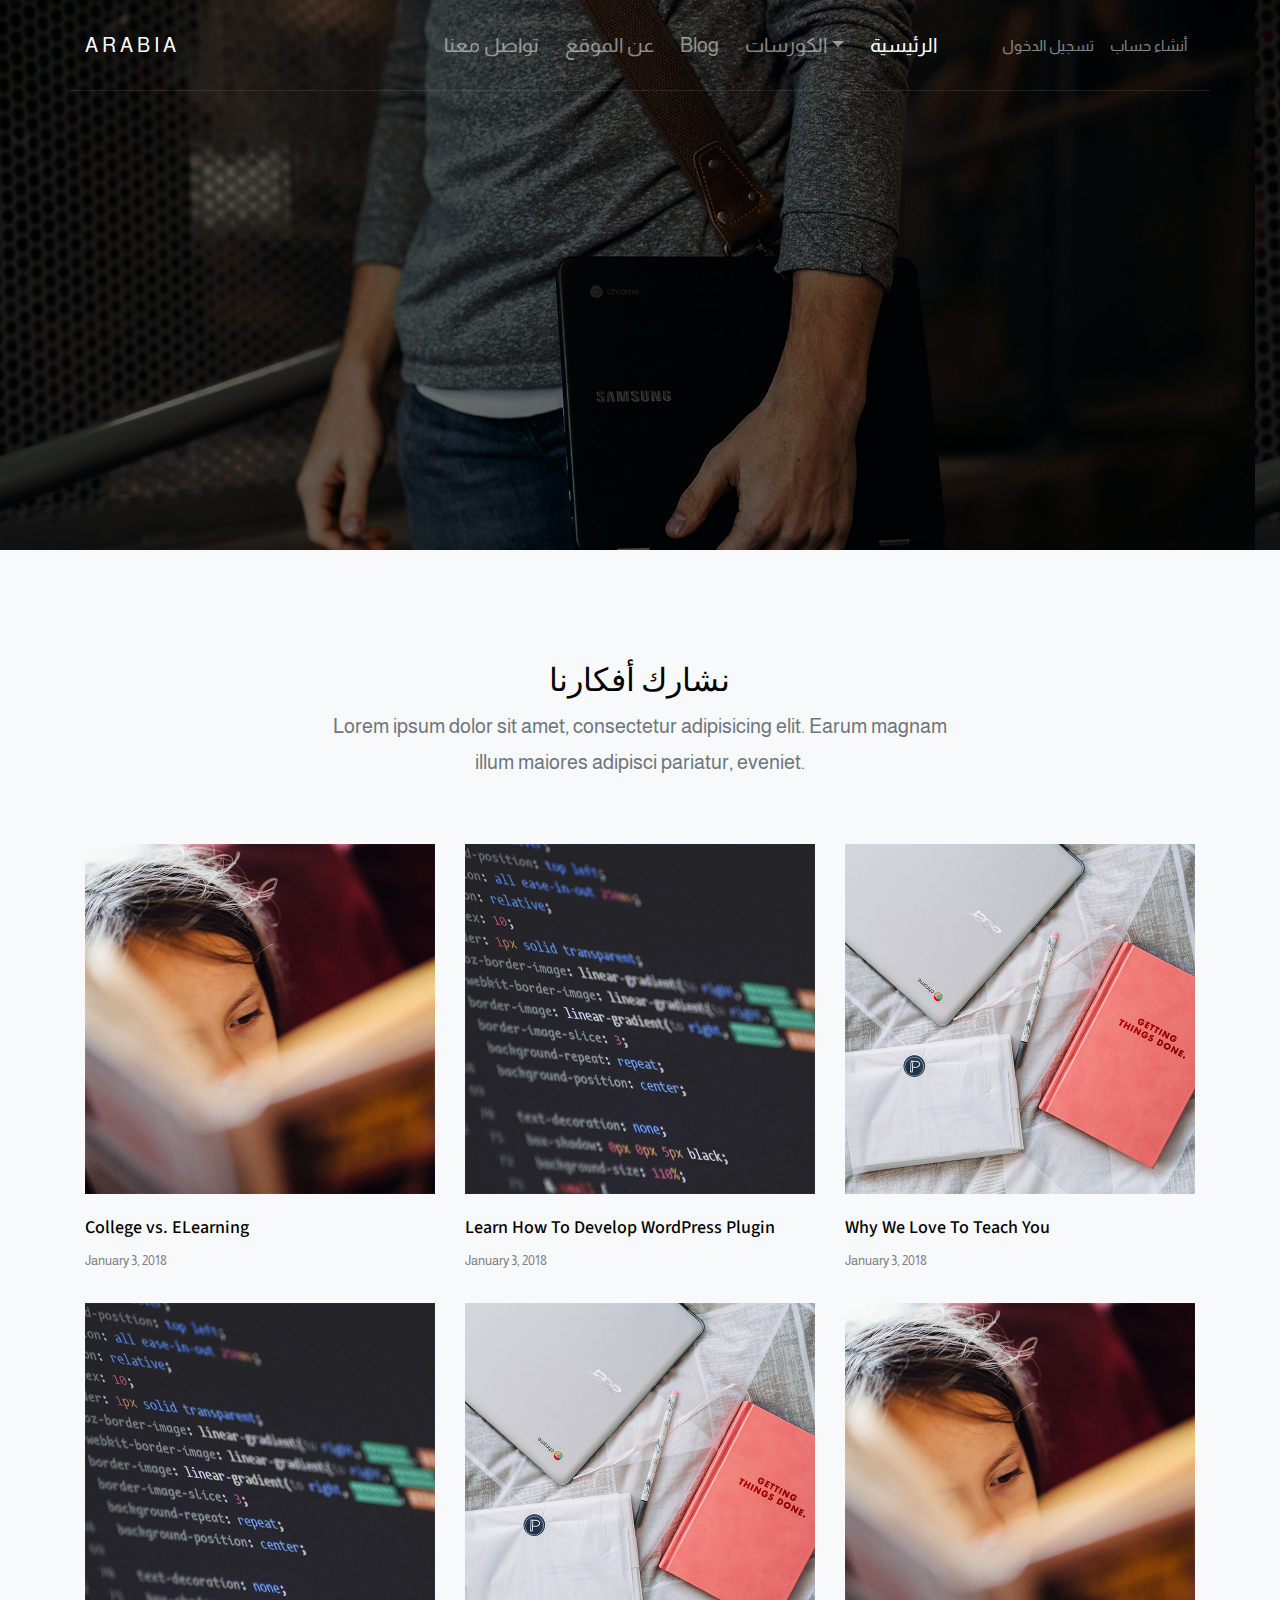
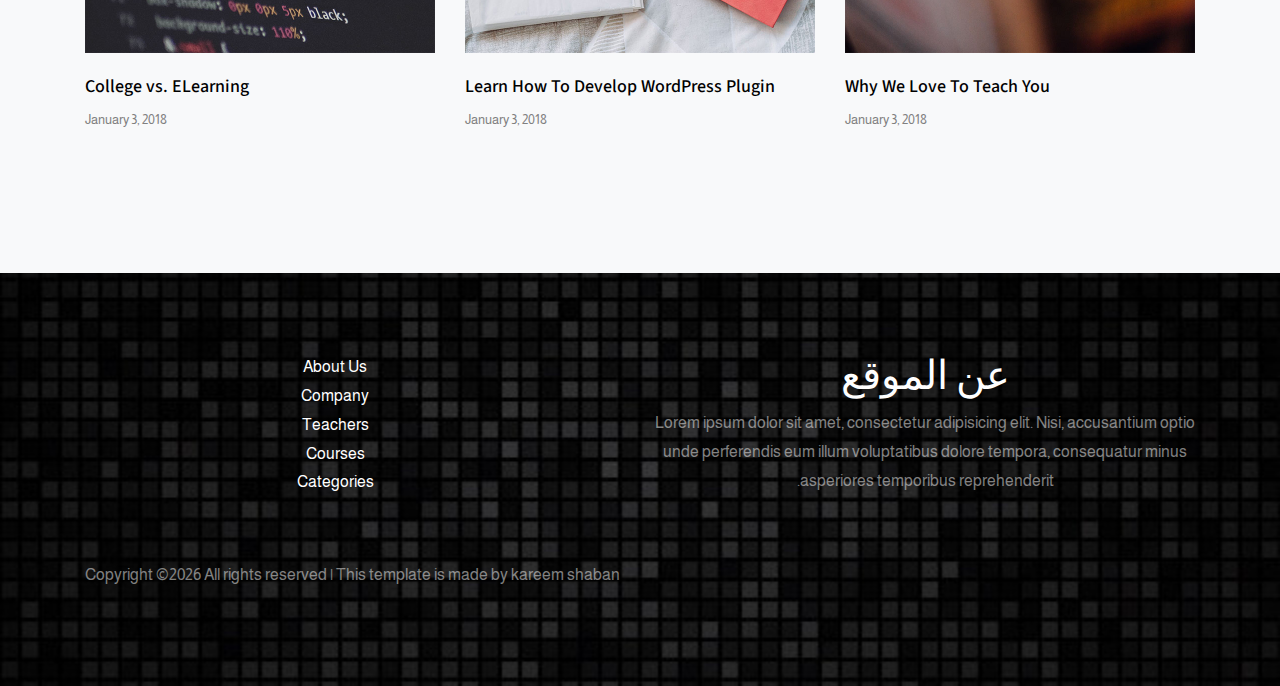
<file: blog.html>
<!doctype html>
<html lang="en">
  <head>
    <title> Arabia </title>
    <meta charset="utf-8">
    <meta name="viewport" content="width=device-width, initial-scale=1, shrink-to-fit=no">

    <link href="https://fonts.googleapis.com/css?family=Source+Sans+Pro:300,400,900" rel="stylesheet">

    <link rel="stylesheet" href="css/bootstrap.css">
    <link rel="stylesheet" href="css/animate.css">
    <link rel="stylesheet" href="css/owl.carousel.min.css">

    <link rel="stylesheet" href="fonts/ionicons/css/ionicons.min.css">
    <link rel="stylesheet" href="fonts/fontawesome/css/font-awesome.min.css">
    <link rel="stylesheet" href="fonts/flaticon/font/flaticon.css">

    <!-- Theme Style -->
    <link rel="stylesheet" href="css/style.css">
  </head>
  <body>
    
    <header role="banner">
     
      <nav class="navbar  navbar-expand-md navbar-dark bg-light">
        <div class="container">
          <a class="navbar-brand absolute" href="index.html">Arabia</a>
          <button class="navbar-toggler" type="button" data-toggle="collapse" data-target="#navbarsExample05" aria-controls="navbarsExample05" aria-expanded="false" aria-label="Toggle navigation">
            <span class="navbar-toggler-icon"></span>
          </button>

          <div class=" collapse navbar-collapse navbar-light navbar-right" id="navbarsExample05">
            <ul class="nav navbar-nav mx-auto">
              <li class="nav-item">
                <a class="nav-link active" href="index.html">الرئيسية</a>
              </li>
              <li class="nav-item dropdown">
                <a class="nav-link dropdown-toggle" href="courses.html" id="dropdown04" data-toggle="dropdown" aria-haspopup="true" aria-expanded="false">الكورسات</a>
                <div class="dropdown-menu" aria-labelledby="dropdown04">
                  <a class="dropdown-item" href="courses.html">HTML</a>
                  <a class="dropdown-item" href="courses.html">WordPress</a>
                  <a class="dropdown-item" href="courses.html">Web Development</a>
                  <a class="dropdown-item" href="courses.html">Javascript</a>
                  <a class="dropdown-item" href="courses.html">Photoshop</a>
                </div>

              </li>

              <li class="nav-item">
                <a class="nav-link" href="blog.html">Blog</a>
              </li>
              <li class="nav-item">
                <a class="nav-link" href="about.html">عن الموقع</a>
              </li>
              <li class="nav-item">
                <a class="nav-link" href="contact.html">تواصل معنا</a>
              </li>
            </ul>
            <ul class="navbar-nav absolute-right">
              <li class="nav-item">
                <a href="login.html" class="nav-link">تسجيل الدخول</a>
              </li>
              <li class="nav-item">
                <a href="register.html" class="nav-link">أنشاء حساب</a>
              </li>
            </ul>
            
          </div>
        </div>
      </nav>
    </header>
    <!-- END header -->

    <section class="site-hero site-hero-innerpage overlay" data-stellar-background-ratio="0.5" style="background-image: url(images/big_image_1.jpg);">
      <div class="container">
        <div class="row align-items-center site-hero-inner justify-content-center">
          <div class="col-md-8 text-center">

            <div class="mb-5 element-animate">
              <h1>مدونتنا</h1>
            </div>
          </div>
        </div>
      </div>
    </section>
    <!-- END section -->


    <section class="site-section bg-light">
      <div class="container">
        <div class="row justify-content-center mb-5">
          <div class="col-md-7 text-center">
            <h2>نشارك أفكارنا</h2>
            <p class="lead">Lorem ipsum dolor sit amet, consectetur adipisicing elit. Earum magnam illum maiores adipisci pariatur, eveniet.</p>
          </div>
        </div>
        <div class="row blog-entries">
          <div class="col-md-4 col-sm-6 col-12">
            <a href="blog-single.html" class="blog-entry">
              <img src="images/img_1.jpg" alt="Image placeholder">
              <h2>College vs. ELearning</h2>
              <p>January 3, 2018</p>
            </a>
          </div>
          <div class="col-md-4 col-sm-6 col-12">
            <a href="blog-single.html" class="blog-entry">
              <img src="images/img_2.jpg" alt="Image placeholder">
              <h2>Learn How To Develop WordPress Plugin</h2>
              <p>January 3, 2018</p>
            </a>
          </div>

          <div class="col-md-4 col-sm-6 col-12">
            <a href="blog-single.html" class="blog-entry">
              <img src="images/img_3.jpg" alt="Image placeholder">
              <h2>Why We Love To Teach You</h2>
              <p>January 3, 2018</p>
            </a>
          </div>

        </div>

        <!-- END row -->

        <div class="row blog-entries">
          <div class="col-md-4 col-sm-6 col-12">
            <a href="blog-single.html" class="blog-entry">
              <img src="images/img_2.jpg" alt="Image placeholder">
              <h2>College vs. ELearning</h2>
              <p>January 3, 2018</p>
            </a>
          </div>
          <div class="col-md-4 col-sm-6 col-12">
            <a href="blog-single.html" class="blog-entry">
              <img src="images/img_3.jpg" alt="Image placeholder">
              <h2>Learn How To Develop WordPress Plugin</h2>
              <p>January 3, 2018</p>
            </a>
          </div>

          <div class="col-md-4 col-sm-6 col-12">
            <a href="blog-single.html" class="blog-entry">
              <img src="images/img_1.jpg" alt="Image placeholder">
              <h2>Why We Love To Teach You</h2>
              <p>January 3, 2018</p>
            </a>
          </div>

        </div>

        <!-- END row -->

       
      </div>
    </section>
    <!-- END section -->

 

    


    
  
    <footer class="site-footer" style="background-image: url(images/img4.jpg); direction: rtl;">
      <div class="container">
        <div class="row mb-5">
          <div class="col-md-6" style="text-align: center;">
            <h1 class="text-white">عن الموقع</h1>
            <p>Lorem ipsum dolor sit amet, consectetur adipisicing elit. Nisi, accusantium optio unde perferendis eum illum voluptatibus dolore tempora, consequatur minus asperiores temporibus reprehenderit.</p>
          </div>
          <div class="col-md-6 ml-auto">
            <div class="row">
              <div class="col-md-12" style="text-align: center;">
                <ul class="list-unstyled">
                  <li><a href="#">About Us</a></li>
                  <li><a href="#">Company</a></li>
                  <li><a href="#">Teachers</a></li>
                  <li><a href="#">Courses</a></li>
                  <li><a href="#">Categories</a></li>
                </ul>
              </div>
             
            </div>
          </div>
        </div>
        <div class="row">
          <div class="col-md-12">
            <p>Copyright &copy;<script>document.write(new Date().getFullYear());</script> All rights reserved | This template is made by kareem shaban</p>
          </div>
        </div>
      </div>
    </footer>
    <!-- END footer -->
    <!-- END footer -->
    
    <!-- loader -->
    <div id="loader" class="show fullscreen"><svg class="circular" width="48px" height="48px"><circle class="path-bg" cx="24" cy="24" r="22" fill="none" stroke-width="4" stroke="#eeeeee"/><circle class="path" cx="24" cy="24" r="22" fill="none" stroke-width="4" stroke-miterlimit="10" stroke="#f4b214"/></svg></div>

    <script src="js/jquery-3.2.1.min.js"></script>
    <script src="js/jquery-migrate-3.0.0.js"></script>
    <script src="js/popper.min.js"></script>
    <script src="js/bootstrap.min.js"></script>
    <script src="js/owl.carousel.min.js"></script>
    <script src="js/jquery.waypoints.min.js"></script>
    <script src="js/jquery.stellar.min.js"></script>

    
    <script src="js/main.js"></script>
  </body>
</html>
</file>
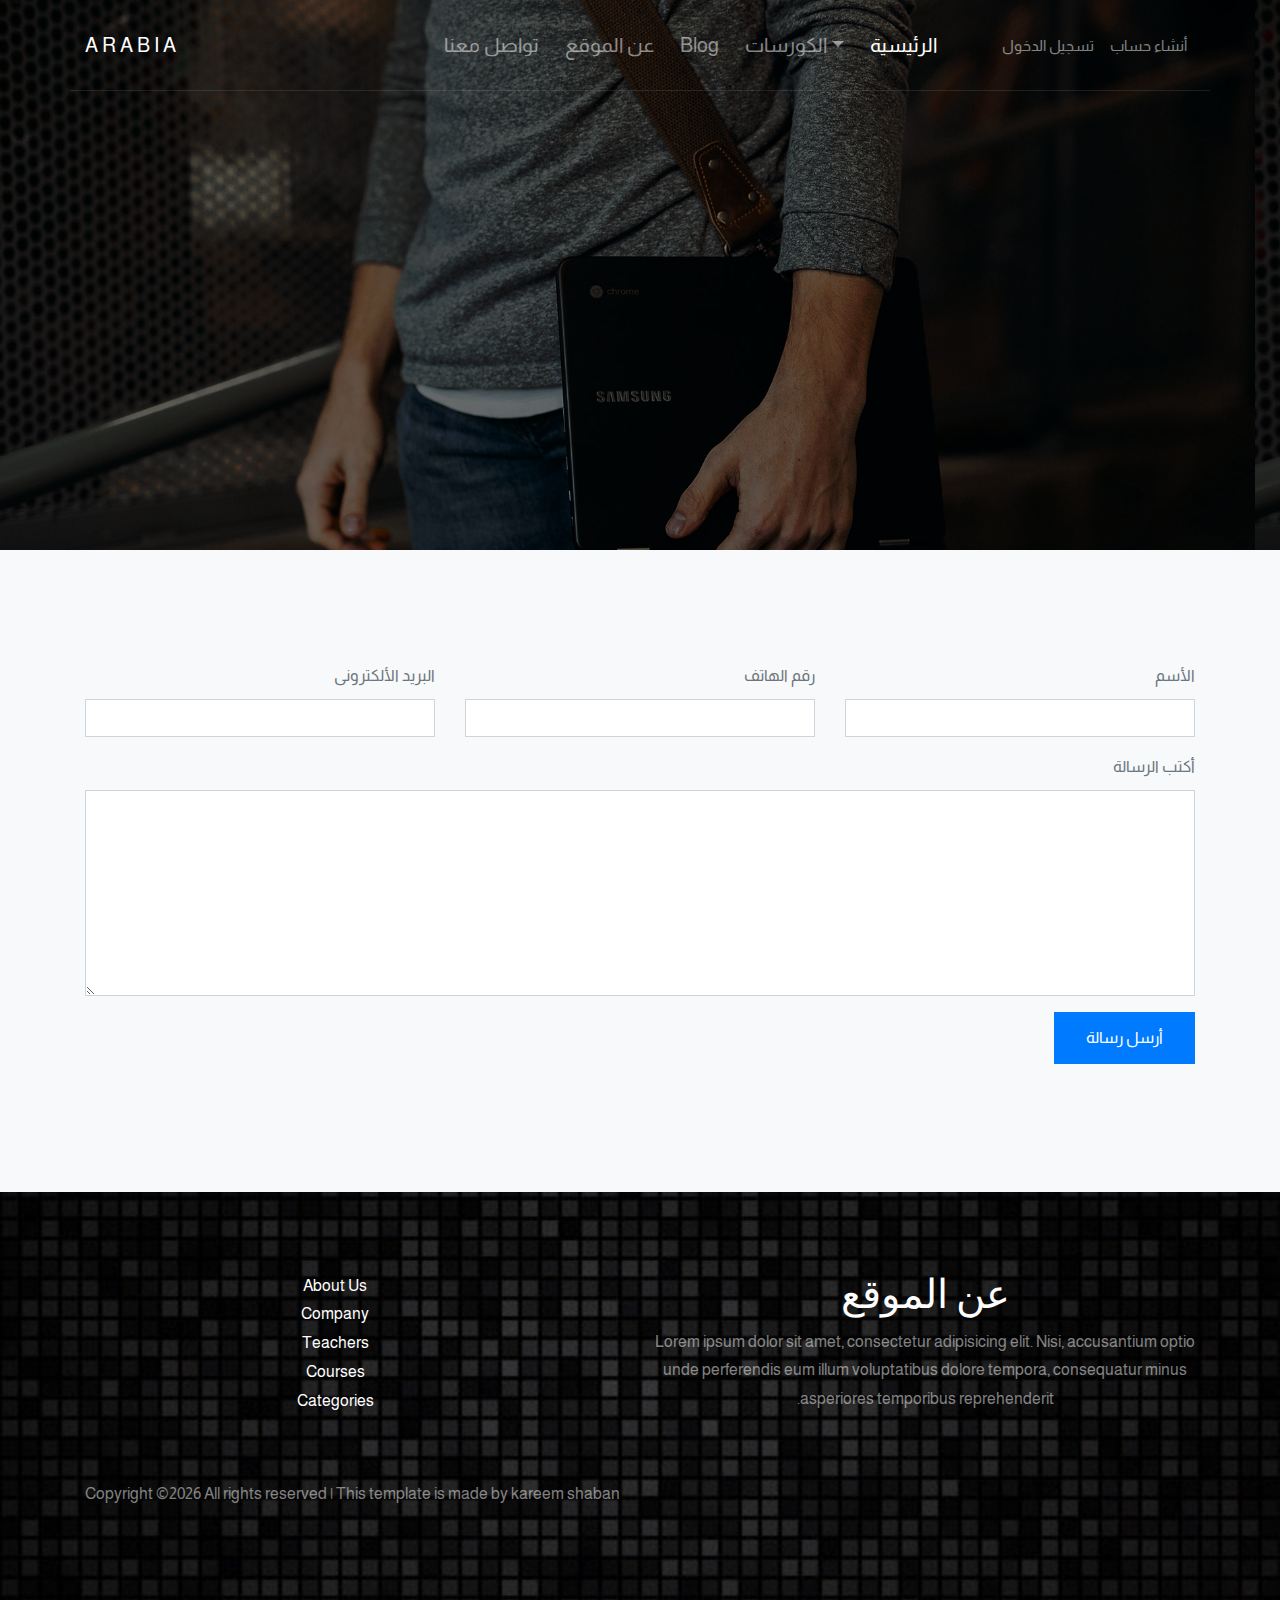
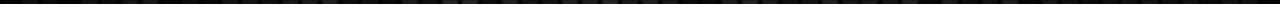
<file: contact.html>
<!doctype html>
<html lang="en">
  <head>
    <title> Arabia </title>
    <meta charset="utf-8">
    <meta name="viewport" content="width=device-width, initial-scale=1, shrink-to-fit=no">

    <link href="https://fonts.googleapis.com/css?family=Source+Sans+Pro:300,400,900" rel="stylesheet">

    <link rel="stylesheet" href="css/bootstrap.css">
    <link rel="stylesheet" href="css/animate.css">
    <link rel="stylesheet" href="css/owl.carousel.min.css">

    <link rel="stylesheet" href="fonts/ionicons/css/ionicons.min.css">
    <link rel="stylesheet" href="fonts/fontawesome/css/font-awesome.min.css">
    <link rel="stylesheet" href="fonts/flaticon/font/flaticon.css">

    <!-- Theme Style -->
    <link rel="stylesheet" href="css/style.css">
  </head>
  <body>
    
    <header role="banner">
     
      <nav class="navbar  navbar-expand-md navbar-dark bg-light">
        <div class="container">
          <a class="navbar-brand absolute" href="index.html">Arabia</a>
          <button class="navbar-toggler" type="button" data-toggle="collapse" data-target="#navbarsExample05" aria-controls="navbarsExample05" aria-expanded="false" aria-label="Toggle navigation">
            <span class="navbar-toggler-icon"></span>
          </button>

          <div class=" collapse navbar-collapse navbar-light navbar-right" id="navbarsExample05">
            <ul class="nav navbar-nav mx-auto">
              <li class="nav-item">
                <a class="nav-link active" href="index.html">الرئيسية</a>
              </li>
              <li class="nav-item dropdown">
                <a class="nav-link dropdown-toggle" href="courses.html" id="dropdown04" data-toggle="dropdown" aria-haspopup="true" aria-expanded="false">الكورسات</a>
                <div class="dropdown-menu" aria-labelledby="dropdown04">
                  <a class="dropdown-item" href="courses.html">HTML</a>
                  <a class="dropdown-item" href="courses.html">WordPress</a>
                  <a class="dropdown-item" href="courses.html">Web Development</a>
                  <a class="dropdown-item" href="courses.html">Javascript</a>
                  <a class="dropdown-item" href="courses.html">Photoshop</a>
                </div>

              </li>

              <li class="nav-item">
                <a class="nav-link" href="blog.html">Blog</a>
              </li>
              <li class="nav-item">
                <a class="nav-link" href="about.html">عن الموقع</a>
              </li>
              <li class="nav-item">
                <a class="nav-link" href="contact.html">تواصل معنا</a>
              </li>
            </ul>
            <ul class="navbar-nav absolute-right">
              <li class="nav-item">
                <a href="login.html" class="nav-link">تسجيل الدخول</a>
              </li>
              <li class="nav-item">
                <a href="register.html" class="nav-link">أنشاء حساب</a>
              </li>
            </ul>
            
          </div>
        </div>
      </nav>
    </header>
    <!-- END header -->

    <section class="site-hero site-hero-innerpage overlay" data-stellar-background-ratio="0.5" style="background-image: url(images/big_image_1.jpg);">
      <div class="container">
        <div class="row align-items-center site-hero-inner justify-content-center">
          <div class="col-md-8 text-center">

            <div class="mb-5 element-animate">
              <h1>تواصل معنا</h1>
            </div>
          </div>
        </div>
      </div>
    </section>
    <!-- END section -->


    <section class="site-section bg-light" style="direction: rtl;">
      <div class="container">
        <div class="row">
          <div class="col-md-12">
            <form action="#" method="post">
                  <div class="row">
                    <div class="col-md-4 form-group">
                      <label style="float: right;" for="name">الأسم</label>
                      <input type="text" id="name" class="form-control ">
                    </div>
                    <div class="col-md-4 form-group">
                      <label style="float: right;" for="phone">رقم الهاتف</label>
                      <input type="text" id="phone" class="form-control ">
                    </div>
                    <div class="col-md-4 form-group">
                      <label style="float: right;" for="email">البريد الألكترونى</label>
                      <input type="email" id="email" class="form-control ">
                    </div>
                  </div>
                  <div class="row">
                    <div class="col-md-12 form-group">
                      <label style="float: right;" for="message">أكتب الرسالة</label>
                      <textarea name="message" id="message" class="form-control " cols="30" rows="8"></textarea>
                    </div>
                  </div>
                  <div class="row">
                    <div class="col-md-6 form-group">
                      <input style="float: right;" type="submit" value="أرسل رسالة" class="btn btn-primary">
                    </div>
                  </div>
                </form>
          </div>
        </div>
      </div>
    </section>
    <!-- END section -->

    
    
  
    <footer class="site-footer" style="background-image: url(images/img4.jpg); direction: rtl;">
      <div class="container">
        <div class="row mb-5">
          <div class="col-md-6" style="text-align: center;">
            <h1 class="text-white">عن الموقع</h1>
            <p>Lorem ipsum dolor sit amet, consectetur adipisicing elit. Nisi, accusantium optio unde perferendis eum illum voluptatibus dolore tempora, consequatur minus asperiores temporibus reprehenderit.</p>
          </div>
          <div class="col-md-6 ml-auto">
            <div class="row">
              <div class="col-md-12" style="text-align: center;">
                <ul class="list-unstyled">
                  <li><a href="#">About Us</a></li>
                  <li><a href="#">Company</a></li>
                  <li><a href="#">Teachers</a></li>
                  <li><a href="#">Courses</a></li>
                  <li><a href="#">Categories</a></li>
                </ul>
              </div>
             
            </div>
          </div>
        </div>
        <div class="row">
          <div class="col-md-12">
            <p>Copyright &copy;<script>document.write(new Date().getFullYear());</script> All rights reserved | This template is made by kareem shaban</p>
          </div>
        </div>
      </div>
    </footer>
    <!-- END footer -->
    
    <!-- loader -->
    <div id="loader" class="show fullscreen"><svg class="circular" width="48px" height="48px"><circle class="path-bg" cx="24" cy="24" r="22" fill="none" stroke-width="4" stroke="#eeeeee"/><circle class="path" cx="24" cy="24" r="22" fill="none" stroke-width="4" stroke-miterlimit="10" stroke="#f4b214"/></svg></div>

    <script src="js/jquery-3.2.1.min.js"></script>
    <script src="js/jquery-migrate-3.0.0.js"></script>
    <script src="js/popper.min.js"></script>
    <script src="js/bootstrap.min.js"></script>
    <script src="js/owl.carousel.min.js"></script>
    <script src="js/jquery.waypoints.min.js"></script>
    <script src="js/jquery.stellar.min.js"></script>

    
    <script src="js/main.js"></script>
  </body>
</html>
</file>
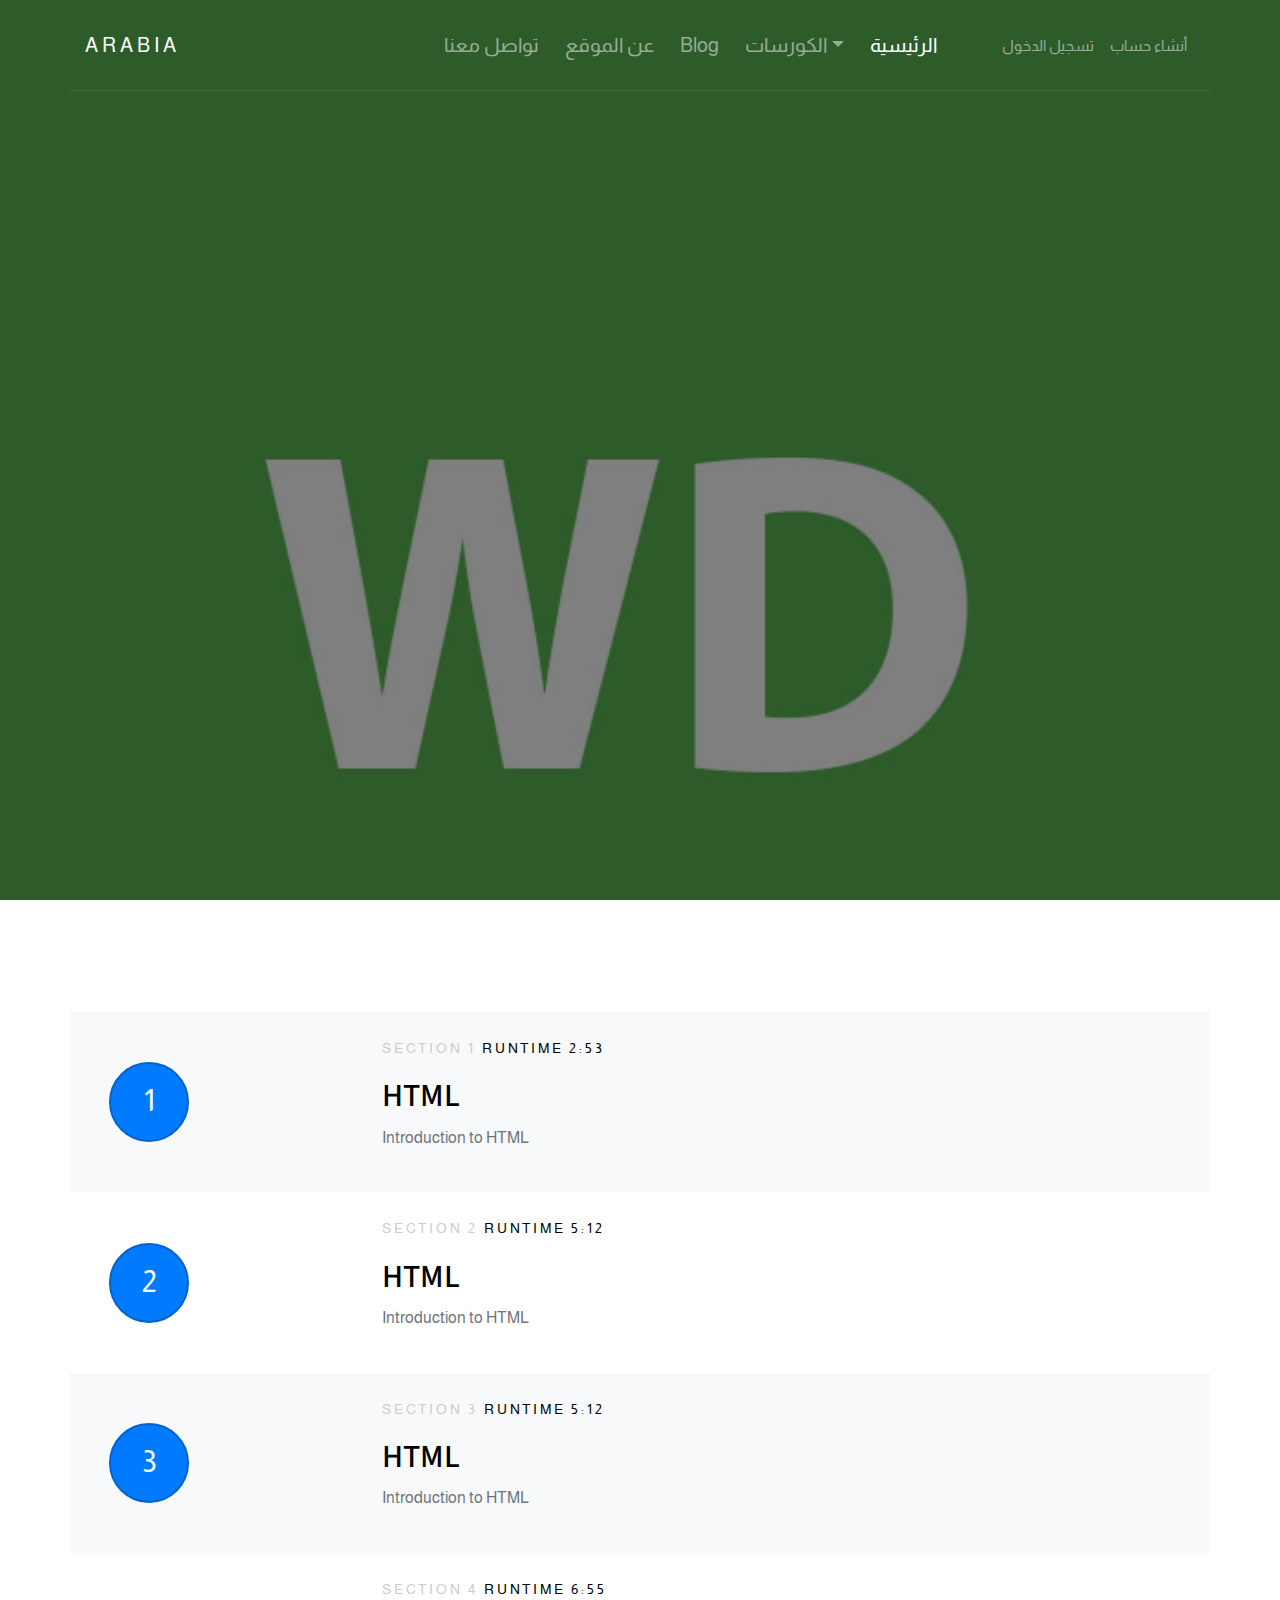
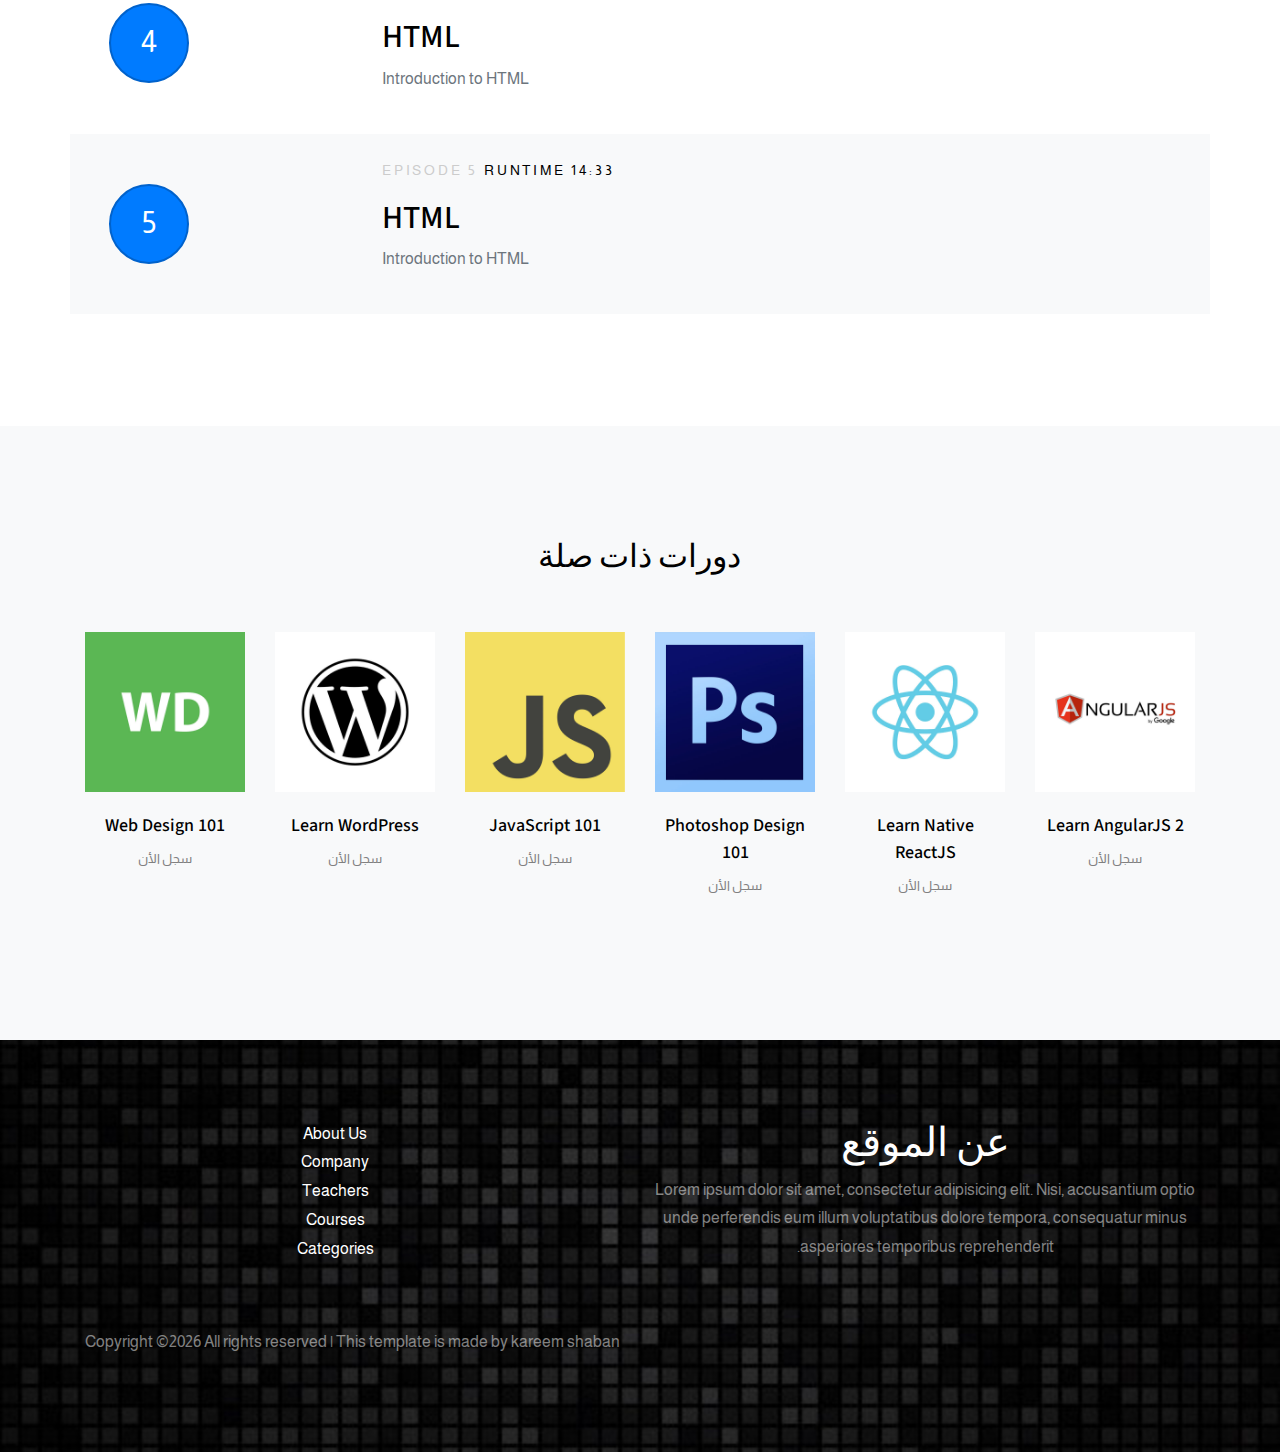
<file: course-single.html>
<!doctype html>
<html lang="en">
  <head>
    <title> Arabia </title>
    <meta charset="utf-8">
    <meta name="viewport" content="width=device-width, initial-scale=1, shrink-to-fit=no">

    <link href="https://fonts.googleapis.com/css?family=Source+Sans+Pro:300,400,900" rel="stylesheet">

    <link rel="stylesheet" href="css/bootstrap.css">
    <link rel="stylesheet" href="css/animate.css">
    <link rel="stylesheet" href="css/owl.carousel.min.css">

    <link rel="stylesheet" href="fonts/ionicons/css/ionicons.min.css">
    <link rel="stylesheet" href="fonts/fontawesome/css/font-awesome.min.css">
    <link rel="stylesheet" href="fonts/flaticon/font/flaticon.css">

    <!-- Theme Style -->
    <link rel="stylesheet" href="css/style.css">
  </head>
  <body>
    
    <header role="banner">
     
      <nav class="navbar  navbar-expand-md navbar-dark bg-light">
        <div class="container">
          <a class="navbar-brand absolute" href="index.html">Arabia</a>
          <button class="navbar-toggler" type="button" data-toggle="collapse" data-target="#navbarsExample05" aria-controls="navbarsExample05" aria-expanded="false" aria-label="Toggle navigation">
            <span class="navbar-toggler-icon"></span>
          </button>

          <div class=" collapse navbar-collapse navbar-light navbar-right" id="navbarsExample05">
            <ul class="nav navbar-nav mx-auto">
              <li class="nav-item">
                <a class="nav-link active" href="index.html">الرئيسية</a>
              </li>
              <li class="nav-item dropdown">
                <a class="nav-link dropdown-toggle" href="courses.html" id="dropdown04" data-toggle="dropdown" aria-haspopup="true" aria-expanded="false">الكورسات</a>
                <div class="dropdown-menu" aria-labelledby="dropdown04">
                  <a class="dropdown-item" href="courses.html">HTML</a>
                  <a class="dropdown-item" href="courses.html">WordPress</a>
                  <a class="dropdown-item" href="courses.html">Web Development</a>
                  <a class="dropdown-item" href="courses.html">Javascript</a>
                  <a class="dropdown-item" href="courses.html">Photoshop</a>
                </div>

              </li>

              <li class="nav-item">
                <a class="nav-link" href="blog.html">Blog</a>
              </li>
              <li class="nav-item">
                <a class="nav-link" href="about.html">عن الموقع</a>
              </li>
              <li class="nav-item">
                <a class="nav-link" href="contact.html">تواصل معنا</a>
              </li>
            </ul>
            <ul class="navbar-nav absolute-right">
              <li class="nav-item">
                <a href="login.html" class="nav-link">تسجيل الدخول</a>
              </li>
              <li class="nav-item">
                <a href="register.html" class="nav-link">أنشاء حساب</a>
              </li>
            </ul>
            
          </div>
        </div>
      </nav>
    </header>
    <!-- END header -->

    <section class="site-hero overlay" data-stellar-background-ratio="0.5" style="background-image: url(images/webdesign.jpg); direction: rtl;">
      <div class="container">
        <div class="row align-items-center site-hero-inner justify-content-center">
          <div class="col-md-12">

            <div class="mb-5 element-animate">
              <div class="row align-items-center">
                <div class="col-md-8">
                  <h1 class="mb-0">Web Design 101</h1>
                  <p>By kareem shaban</p>
                  <p class="lead mb-5"> هو كورس للمبتدئين لتعلم أنشاء مواقع الويب</p>
                  
                  <p>
                    <a href="#" class="btn btn-primary mr-2">أبدأ الكورس</a> 
                    <a href="#" class="btn btn-outline-white">أضافة إلى قائمة المشاهدة </a></p>
                </div>
                <div class="col-md-4">
                  <img src="images/webdesign.jpg" alt="Image placeholder" class="img-fluid">
                </div>
              </div>
            </div>

            

            
          </div>
        </div>
      </div>
    </section>
    <!-- END section -->

    
     <section class="site-section episodes" >
      <div class="container">
        <div class="row bg-light align-items-center p-4 episode">
          <div class="col-md-3">
            <span class="episode-number">1</span>
          </div>
          <div class="col-md-9" >
            <p class="meta">Section 1 <a href="#">Runtime 2:53</a></p>
            <h2><a href="#">HTML</a></h2>
            <p>Introduction to HTML</p>
          </div>
        </div>

        <div class="row align-items-center p-4 episode">
          <div class="col-md-3">
            <span class="episode-number">2</span>
          </div>
          <div class="col-md-9">
            <p class="meta">Section 2 <a href="#">Runtime 5:12</a></p>
            <h2><a href="#">HTML</a></h2>
            <p>Introduction to HTML</p>
          </div>
        </div>

        <div class="row bg-light align-items-center p-4 episode">
          <div class="col-md-3">
            <span class="episode-number">3</span>
          </div>
          <div class="col-md-9">
            <p class="meta">Section 3 <a href="#">Runtime 5:12</a></p>
            <h2><a href="#">HTML</a></h2>
            <p>Introduction to HTML</p>
          </div>
        </div>

        <div class="row align-items-center p-4 episode">
          <div class="col-md-3">
            <span class="episode-number">4</span>
          </div>
          <div class="col-md-9">
            <p class="meta">Section 4 <a href="#">Runtime 6:55</a></p>
            <h2><a href="#">HTML</a></h2>
            <p>Introduction to HTML</p>
          </div>
        </div>

        <div class="row bg-light align-items-center p-4 episode">
          <div class="col-md-3">
            <span class="episode-number">5</span>
          </div>
          <div class="col-md-9">
            <p class="meta">Episode 5 <a href="#">Runtime 14:33</a></p>
            <h2><a href="#">HTML</a></h2>
            <p>Introduction to HTML</p>
          </div>
        </div>
      </div>
    </section>

    <section class="site-section bg-light">
      <div class="container">
        <div class="row justify-content-center mb-5">
          <div class="col-md-7 text-center">
            <h2>دورات ذات صلة</h2>
          </div>
        </div>
      

        <div class="row top-course">
          <div class="col-lg-2 col-md-4 col-sm-6 col-12">
            <a href="#" class="course">
              <img src="images/webdesign.jpg" alt="Image placeholder">
              <h2>Web Design 101</h2>
              <p>سجل الأن</p>
            </a>
          </div>
          <div class="col-lg-2 col-md-4 col-sm-6 col-12">
            <a href="#" class="course">
              <img src="images/wordpress.jpg" alt="Image placeholder">
              <h2>Learn  WordPress</h2>
              <p>سجل الأن</p>
            </a>
          </div>
          <div class="col-lg-2 col-md-4 col-sm-6 col-12">
            <a href="#" class="course">
              <img src="images/javascript.jpg" alt="Image placeholder">
              <h2>JavaScript 101</h2>
              <p>سجل الأن</p>
            </a>
          </div>
          <div class="col-lg-2 col-md-4 col-sm-6 col-12">
            <a href="#" class="course">
              <img src="images/photoshop.jpg" alt="Image placeholder">
              <h2>Photoshop Design 101</h2>
              <p>سجل الأن</p>
            </a>
          </div>
          <div class="col-lg-2 col-md-4 col-sm-6 col-12">
            <a href="#" class="course">
              <img src="images/reactjs.jpg" alt="Image placeholder">
              <h2>Learn Native ReactJS</h2>
              <p>سجل الأن</p>
            </a>
          </div>
          <div class="col-lg-2 col-md-4 col-sm-6 col-12">
            <a href="#" class="course">
              <img src="images/angularjs.jpg" alt="Image placeholder">
              <h2>Learn AngularJS 2</h2>
              <p>سجل الأن</p>
            </a>
          </div>
        </div>
        <!-- END row -->

        
      </div>
    </section>
    <!-- END section -->

   




    
  
    <footer class="site-footer" style="background-image: url(images/img4.jpg); direction: rtl;">
      <div class="container">
        <div class="row mb-5">
          <div class="col-md-6" style="text-align: center;">
            <h1 class="text-white">عن الموقع</h1>
            <p>Lorem ipsum dolor sit amet, consectetur adipisicing elit. Nisi, accusantium optio unde perferendis eum illum voluptatibus dolore tempora, consequatur minus asperiores temporibus reprehenderit.</p>
          </div>
          <div class="col-md-6 ml-auto">
            <div class="row">
              <div class="col-md-12" style="text-align: center;">
                <ul class="list-unstyled">
                  <li><a href="#">About Us</a></li>
                  <li><a href="#">Company</a></li>
                  <li><a href="#">Teachers</a></li>
                  <li><a href="#">Courses</a></li>
                  <li><a href="#">Categories</a></li>
                </ul>
              </div>
             
            </div>
          </div>
        </div>
        <div class="row">
          <div class="col-md-12">
            <p>Copyright &copy;<script>document.write(new Date().getFullYear());</script> All rights reserved | This template is made by kareem shaban</p>
          </div>
        </div>
      </div>
    </footer>
    <!-- END footer -->
    
    <!-- loader -->
    <div id="loader" class="show fullscreen"><svg class="circular" width="48px" height="48px"><circle class="path-bg" cx="24" cy="24" r="22" fill="none" stroke-width="4" stroke="#eeeeee"/><circle class="path" cx="24" cy="24" r="22" fill="none" stroke-width="4" stroke-miterlimit="10" stroke="#f4b214"/></svg></div>

    <script src="js/jquery-3.2.1.min.js"></script>
    <script src="js/jquery-migrate-3.0.0.js"></script>
    <script src="js/popper.min.js"></script>
    <script src="js/bootstrap.min.js"></script>
    <script src="js/owl.carousel.min.js"></script>
    <script src="js/jquery.waypoints.min.js"></script>
    <script src="js/jquery.stellar.min.js"></script>

    
    <script src="js/main.js"></script>
  </body>
</html>
</file>
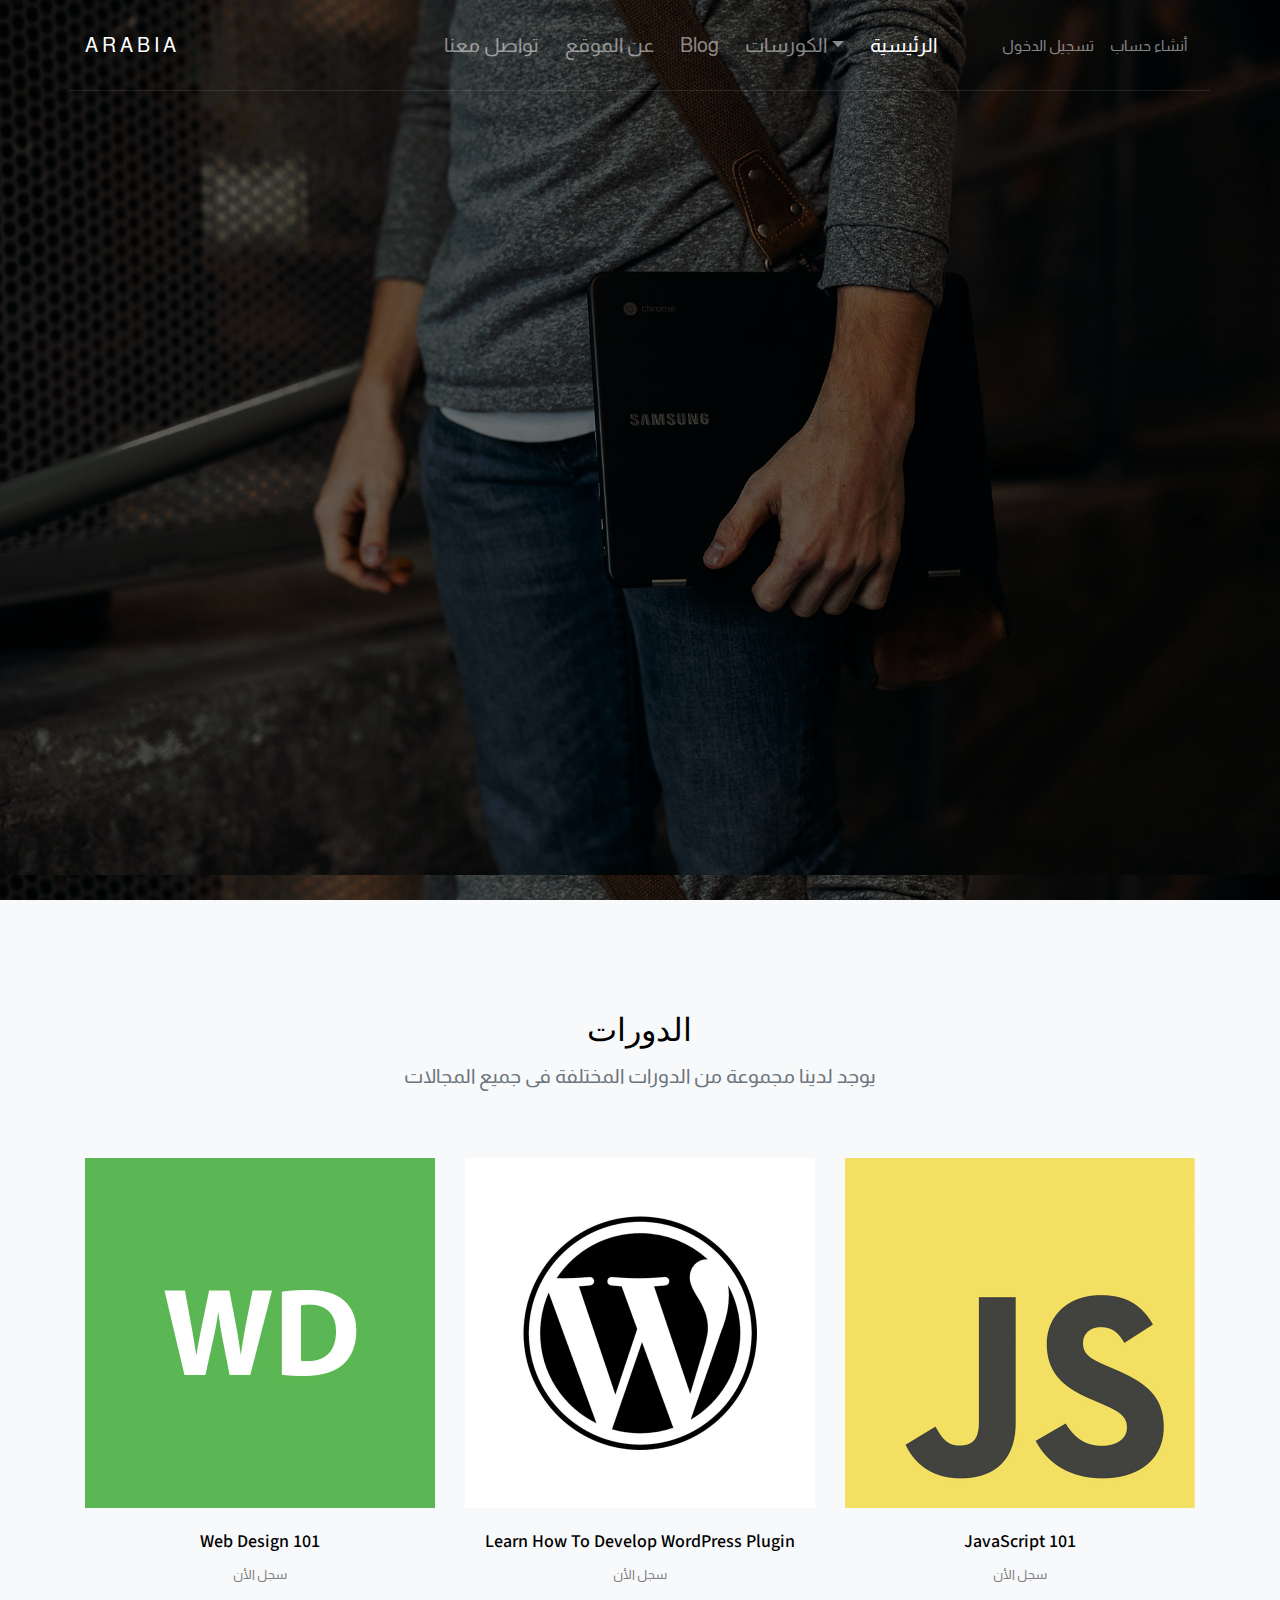
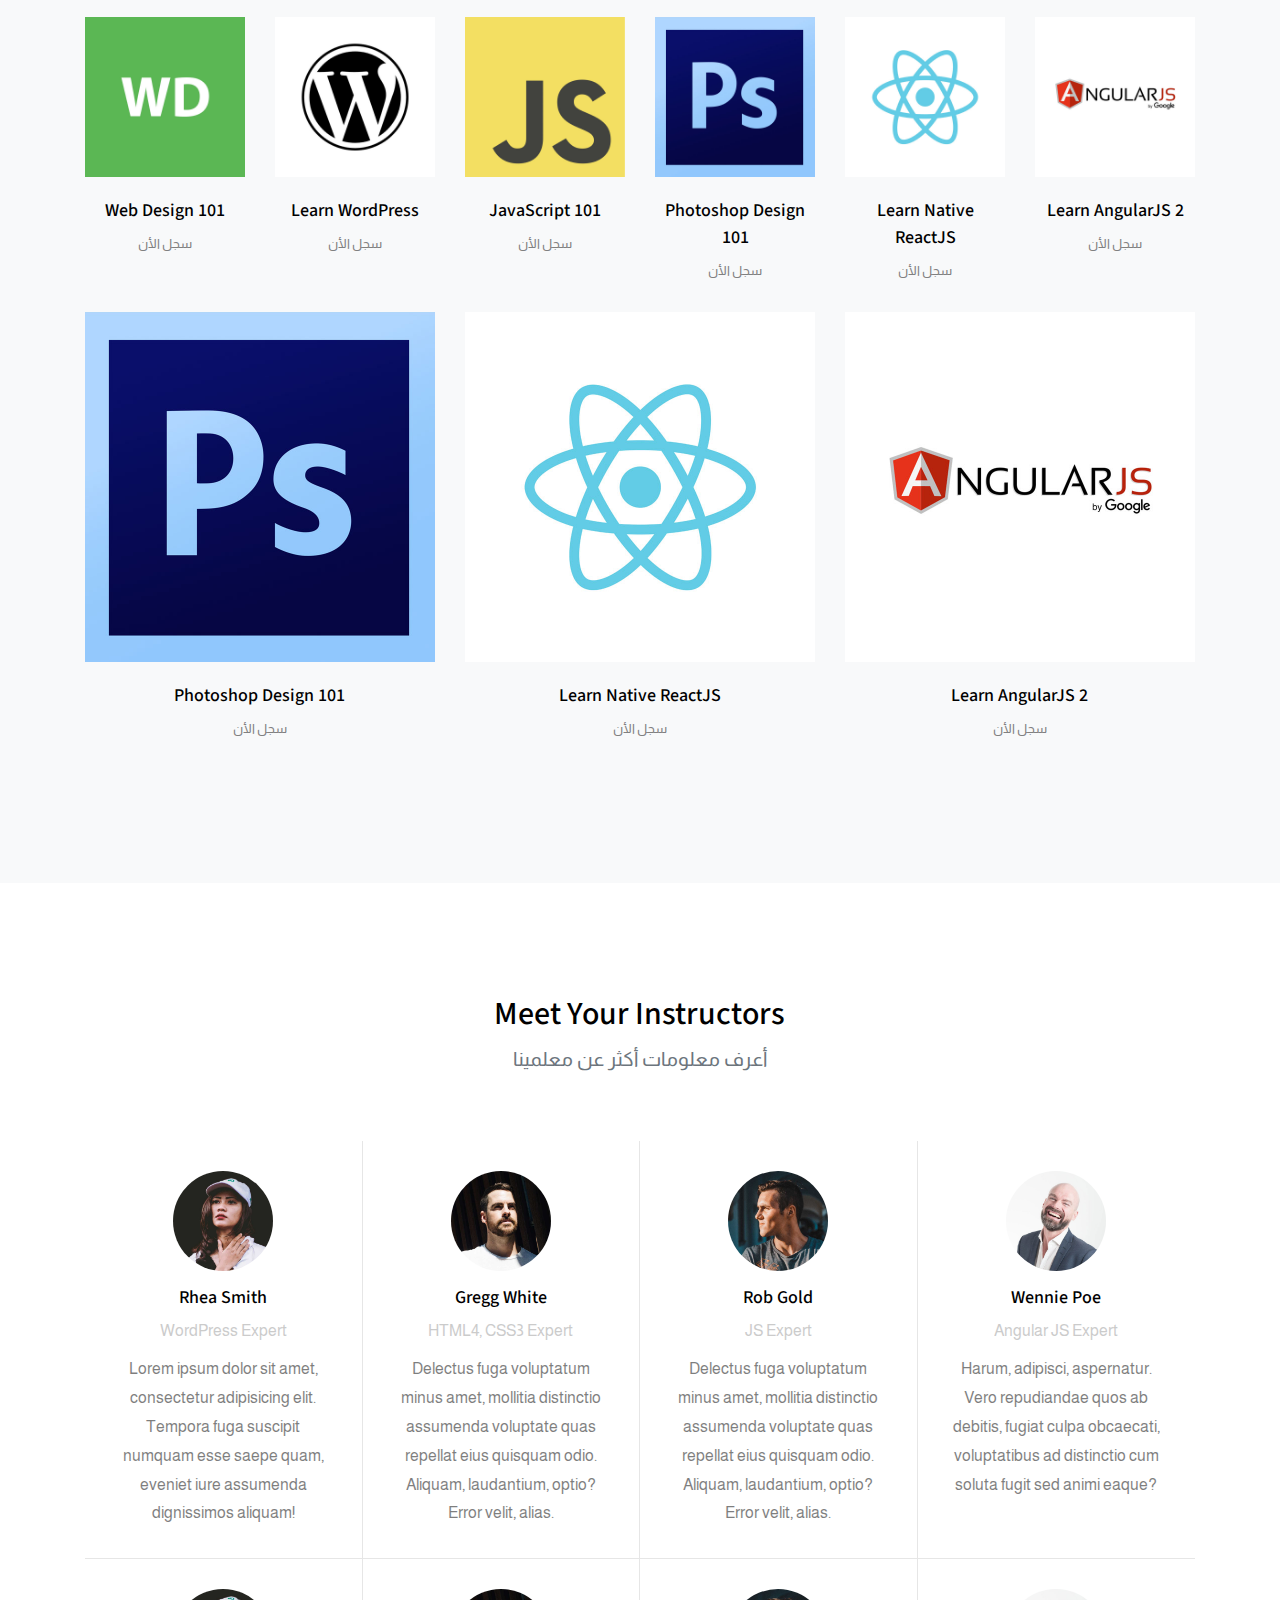
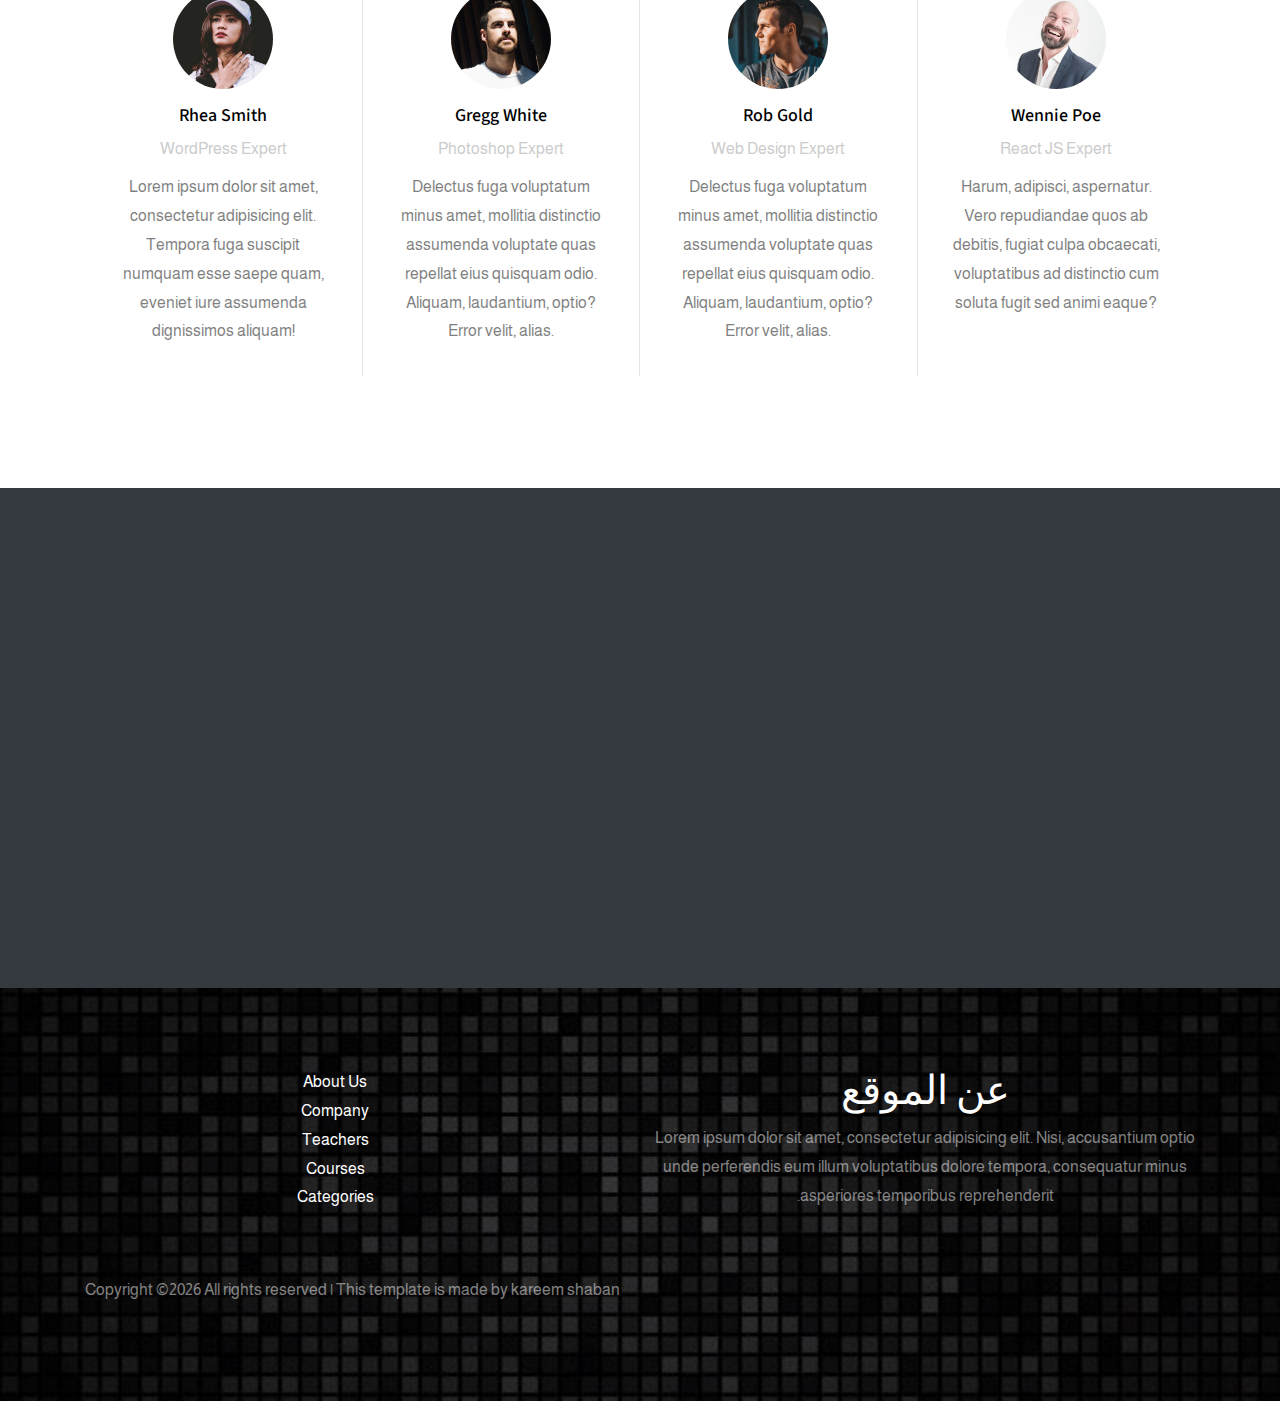
<file: courses.html>
<!doctype html>
<html lang="en">
  <head>
    <title> Arabia </title>
    <meta charset="utf-8">
    <meta name="viewport" content="width=device-width, initial-scale=1, shrink-to-fit=no">

    <link href="https://fonts.googleapis.com/css?family=Source+Sans+Pro:300,400,900" rel="stylesheet">

    <link rel="stylesheet" href="css/bootstrap.css">
    <link rel="stylesheet" href="css/animate.css">
    <link rel="stylesheet" href="css/owl.carousel.min.css">

    <link rel="stylesheet" href="fonts/ionicons/css/ionicons.min.css">
    <link rel="stylesheet" href="fonts/fontawesome/css/font-awesome.min.css">
    <link rel="stylesheet" href="fonts/flaticon/font/flaticon.css">

    <!-- Theme Style -->
    <link rel="stylesheet" href="css/style.css">
  </head>
  <body>
    
    <header role="banner">
     
      <nav class="navbar  navbar-expand-md navbar-dark bg-light">
        <div class="container">
          <a class="navbar-brand absolute" href="index.html">Arabia</a>
          <button class="navbar-toggler" type="button" data-toggle="collapse" data-target="#navbarsExample05" aria-controls="navbarsExample05" aria-expanded="false" aria-label="Toggle navigation">
            <span class="navbar-toggler-icon"></span>
          </button>

          <div class=" collapse navbar-collapse navbar-light navbar-right" id="navbarsExample05">
            <ul class="nav navbar-nav mx-auto">
              <li class="nav-item">
                <a class="nav-link active" href="index.html">الرئيسية</a>
              </li>
              <li class="nav-item dropdown">
                <a class="nav-link dropdown-toggle" href="courses.html" id="dropdown04" data-toggle="dropdown" aria-haspopup="true" aria-expanded="false">الكورسات</a>
                <div class="dropdown-menu" aria-labelledby="dropdown04">
                  <a class="dropdown-item" href="courses.html">HTML</a>
                  <a class="dropdown-item" href="courses.html">WordPress</a>
                  <a class="dropdown-item" href="courses.html">Web Development</a>
                  <a class="dropdown-item" href="courses.html">Javascript</a>
                  <a class="dropdown-item" href="courses.html">Photoshop</a>
                </div>

              </li>

              <li class="nav-item">
                <a class="nav-link" href="blog.html">Blog</a>
              </li>
              <li class="nav-item">
                <a class="nav-link" href="about.html">عن الموقع</a>
              </li>
              <li class="nav-item">
                <a class="nav-link" href="contact.html">تواصل معنا</a>
              </li>
            </ul>
            <ul class="navbar-nav absolute-right">
              <li class="nav-item">
                <a href="login.html" class="nav-link">تسجيل الدخول</a>
              </li>
              <li class="nav-item">
                <a href="register.html" class="nav-link">أنشاء حساب</a>
              </li>
            </ul>
            
          </div>
        </div>
      </nav>
    </header>
    <!-- END header -->

    <section class="site-hero overlay" data-stellar-background-ratio="0.5" style="background-image: url(images/big_image_1.jpg);">
      <div class="container">
        <div class="row align-items-center site-hero-inner justify-content-center">
          <div class="col-md-8 text-center">

            <div class="mb-5 element-animate">
              <h1>أرفع مستوى مهاراتك</h1>
              <p class="lead"> Arabia تعلم شيئًا جديدًا كل يوم مع</p>
              <p><a href="#" class="btn btn-primary">أبدأ الأن</a></p>
            </div>

            
          </div>
        </div>
      </div>
    </section>
    <!-- END section -->


    <section class="site-section bg-light">
      <div class="container">
        <div class="row justify-content-center mb-5">
          <div class="col-md-7 text-center">
            <h2>الدورات</h2>
            <p class="lead">يوجد لدينا مجموعة من الدورات المختلفة فى جميع المجالات</p>
          </div>
        </div>
        <div class="row top-course">
          <div class="col-md-4 col-sm-6 col-12"  >
            <a href="course-single.html" class="course" >
              <img src="images/webdesign.jpg" alt="Image placeholder">
              <h2>Web Design 101</h2>
              <p >سجل الأن</p>
            </a>
          </div>
          <div class="col-md-4 col-sm-6 col-12">
            <a href="course-single.html" class="course">
              <img src="images/wordpress.jpg" alt="Image placeholder">
              <h2>Learn How To Develop WordPress Plugin</h2>
              <p>سجل الأن</p>
            </a>
          </div>

          <div class="col-md-4 col-sm-6 col-12">
            <a href="course-single.html" class="course">
              <img src="images/javascript.jpg" alt="Image placeholder">
              <h2>JavaScript 101</h2>
              <p>سجل الأن</p>
            </a>
          </div>

        </div>

        <!-- END row -->

        <div class="row top-course">
          <div class="col-lg-2 col-md-4 col-sm-6 col-12">
            <a href="course-single.html" class="course">
              <img src="images/webdesign.jpg" alt="Image placeholder">
              <h2>Web Design 101</h2>
              <p>سجل الأن</p>
            </a>
          </div>
          <div class="col-lg-2 col-md-4 col-sm-6 col-12">
            <a href="course-single.html" class="course">
              <img src="images/wordpress.jpg" alt="Image placeholder">
              <h2>Learn WordPress</h2>
              <p>سجل الأن</p>
            </a>
          </div>
          <div class="col-lg-2 col-md-4 col-sm-6 col-12">
            <a href="course-single.html" class="course">
              <img src="images/javascript.jpg" alt="Image placeholder">
              <h2>JavaScript 101</h2>
              <p>سجل الأن</p>
            </a>
          </div>
          <div class="col-lg-2 col-md-4 col-sm-6 col-12">
            <a href="course-single.html" class="course">
              <img src="images/photoshop.jpg" alt="Image placeholder">
              <h2>Photoshop Design 101</h2>
              <p>سجل الأن</p>
            </a>
          </div>
          <div class="col-lg-2 col-md-4 col-sm-6 col-12">
            <a href="course-single.html" class="course">
              <img src="images/reactjs.jpg" alt="Image placeholder">
              <h2>Learn Native ReactJS</h2>
              <p>سجل الأن</p>
            </a>
          </div>
          <div class="col-lg-2 col-md-4 col-sm-6 col-12">
            <a href="course-single.html" class="course">
              <img src="images/angularjs.jpg" alt="Image placeholder">
              <h2>Learn AngularJS 2</h2>
              <p>سجل الأن</p>
            </a>
          </div>
        </div>
        <!-- END row -->

        
        <div class="row top-course">
          <div class="col-md-4 col-sm-6 col-12">
            <a href="course-single.html" class="course">
              <img src="images/photoshop.jpg" alt="Image placeholder">
              <h2>Photoshop Design 101</h2>
              <p>سجل الأن</p>
            </a>
          </div>
          <div class="col-md-4 col-sm-6 col-12">
            <a href="course-single.html" class="course">
              <img src="images/reactjs.jpg" alt="Image placeholder">
              <h2>Learn Native ReactJS</h2>
              <p>سجل الأن</p>
            </a>
          </div>
          <div class="col-md-4 col-sm-6 col-12">
            <a href="course-single.html" class="course">
              <img src="images/angularjs.jpg" alt="Image placeholder">
              <h2>Learn AngularJS 2</h2>
              <p>سجل الأن</p>
            </a>
          </div>
        </div>
        <!-- END row -->
      </div>
    </section>
    <!-- END section -->

    <section class="site-section">
      <div class="container">
        <div class="row justify-content-center mb-5">
          <div class="col-md-7 text-center">
            <h2>Meet Your Instructors</h2>
            <p class="lead">أعرف معلومات أكثر عن معلمينا</p>
          </div>
        </div>
        <section class="school-features text-dark d-flex">

          <div class="inner">
            <div class="media d-block feature text-center">
              <img src="images/person_1.jpg" alt="Image placeholder" class="mb-3">
              <div class="media-body">
                <h3 class="mt-0">Rhea Smith</h3>
                <p class="instructor-meta">WordPress Expert</p>
                <p>Lorem ipsum dolor sit amet, consectetur adipisicing elit. Tempora fuga suscipit numquam esse saepe quam, eveniet iure assumenda dignissimos aliquam!</p>
              </div>
            </div>

            <div class="media d-block feature text-center">
              <img src="images/person_2.jpg" alt="Image placeholder" class="mb-3">
              <div class="media-body">
                <h3 class="mt-0">Gregg White</h3>
                <p class="instructor-meta">HTML4, CSS3 Expert</p>
                <p>Delectus fuga voluptatum minus amet, mollitia distinctio assumenda voluptate quas repellat eius quisquam odio. Aliquam, laudantium, optio? Error velit, alias.</p>
              </div>
            </div>

            <div class="media d-block feature text-center">
              <img src="images/person_3.jpg" alt="Image placeholder" class="mb-3">
              <div class="media-body">
                <h3 class="mt-0">Rob Gold</h3>
                <p class="instructor-meta">JS Expert</p>
                <p>Delectus fuga voluptatum minus amet, mollitia distinctio assumenda voluptate quas repellat eius quisquam odio. Aliquam, laudantium, optio? Error velit, alias.</p>
              </div>
            </div>


            <div class="media d-block feature text-center">
              <img src="images/person_4.jpg" alt="Image placeholder" class="mb-3">
              <div class="media-body">
                <h3 class="mt-0">Wennie Poe</h3>
                <p class="instructor-meta">Angular JS Expert</p>
                <p>Harum, adipisci, aspernatur. Vero repudiandae quos ab debitis, fugiat culpa obcaecati, voluptatibus ad distinctio cum soluta fugit sed animi eaque?</p>
              </div>
            </div>
          </div>
        </section>

        <section class="school-features text-dark last d-flex">

          <div class="inner">
            <div class="media d-block feature text-center">
              <img src="images/person_1.jpg" alt="Image placeholder" class="mb-3">
              <div class="media-body">
                <h3 class="mt-0">Rhea Smith</h3>
                <p class="instructor-meta">WordPress Expert</p>
                <p>Lorem ipsum dolor sit amet, consectetur adipisicing elit. Tempora fuga suscipit numquam esse saepe quam, eveniet iure assumenda dignissimos aliquam!</p>
              </div>
            </div>

            <div class="media d-block feature text-center">
              <img src="images/person_2.jpg" alt="Image placeholder" class="mb-3">
              <div class="media-body">
                <h3 class="mt-0">Gregg White</h3>
                <p class="instructor-meta">Photoshop Expert</p>
                <p>Delectus fuga voluptatum minus amet, mollitia distinctio assumenda voluptate quas repellat eius quisquam odio. Aliquam, laudantium, optio? Error velit, alias.</p>
              </div>
            </div>

            <div class="media d-block feature text-center">
              <img src="images/person_3.jpg" alt="Image placeholder" class="mb-3">
              <div class="media-body">
                <h3 class="mt-0">Rob Gold</h3>
                <p class="instructor-meta">Web Design Expert</p>
                <p>Delectus fuga voluptatum minus amet, mollitia distinctio assumenda voluptate quas repellat eius quisquam odio. Aliquam, laudantium, optio? Error velit, alias.</p>
              </div>
            </div>


            <div class="media d-block feature text-center">
              <img src="images/person_4.jpg" alt="Image placeholder" class="mb-3">
              <div class="media-body">
                <h3 class="mt-0">Wennie Poe</h3>
                <p class="instructor-meta">React JS Expert</p>
                <p>Harum, adipisci, aspernatur. Vero repudiandae quos ab debitis, fugiat culpa obcaecati, voluptatibus ad distinctio cum soluta fugit sed animi eaque?</p>
              </div>
            </div>
          </div>
        </section>


      </div>
    </section>
    <!-- END section -->

    <section class="section-cover bg-dark">
      <div class="container">
        <div class="row justify-content-center align-items-center intro">
          <div class="col-md-7 text-center element-animate">
            <h2>أبدأ الأن</h2>
            <p class="lead mb-5">بادر الأن و أستمتع بالعديد من الكورسات المجانية</p>
            <p><a href="#" class="btn btn-primary">أنشاء حساب</a></p>
          </div>
        </div>
      </div>
    </section>
    <!-- END section -->


    
  
    <footer class="site-footer" style="background-image: url(images/img4.jpg); direction: rtl;">
      <div class="container">
        <div class="row mb-5">
          <div class="col-md-6" style="text-align: center;">
            <h1 class="text-white">عن الموقع</h1>
            <p>Lorem ipsum dolor sit amet, consectetur adipisicing elit. Nisi, accusantium optio unde perferendis eum illum voluptatibus dolore tempora, consequatur minus asperiores temporibus reprehenderit.</p>
          </div>
          <div class="col-md-6 ml-auto">
            <div class="row">
              <div class="col-md-12" style="text-align: center;">
                <ul class="list-unstyled">
                  <li><a href="#">About Us</a></li>
                  <li><a href="#">Company</a></li>
                  <li><a href="#">Teachers</a></li>
                  <li><a href="#">Courses</a></li>
                  <li><a href="#">Categories</a></li>
                </ul>
              </div>
             
            </div>
          </div>
        </div>
        <div class="row">
          <div class="col-md-12">
            <p>Copyright &copy;<script>document.write(new Date().getFullYear());</script> All rights reserved | This template is made by kareem shaban</p>
          </div>
        </div>
      </div>
    </footer>
    <!-- END footer -->
    
    <!-- loader -->
    <div id="loader" class="show fullscreen"><svg class="circular" width="48px" height="48px"><circle class="path-bg" cx="24" cy="24" r="22" fill="none" stroke-width="4" stroke="#eeeeee"/><circle class="path" cx="24" cy="24" r="22" fill="none" stroke-width="4" stroke-miterlimit="10" stroke="#f4b214"/></svg></div>

    <script src="js/jquery-3.2.1.min.js"></script>
    <script src="js/jquery-migrate-3.0.0.js"></script>
    <script src="js/popper.min.js"></script>
    <script src="js/bootstrap.min.js"></script>
    <script src="js/owl.carousel.min.js"></script>
    <script src="js/jquery.waypoints.min.js"></script>
    <script src="js/jquery.stellar.min.js"></script>

    
    <script src="js/main.js"></script>
  </body>
</html>
</file>
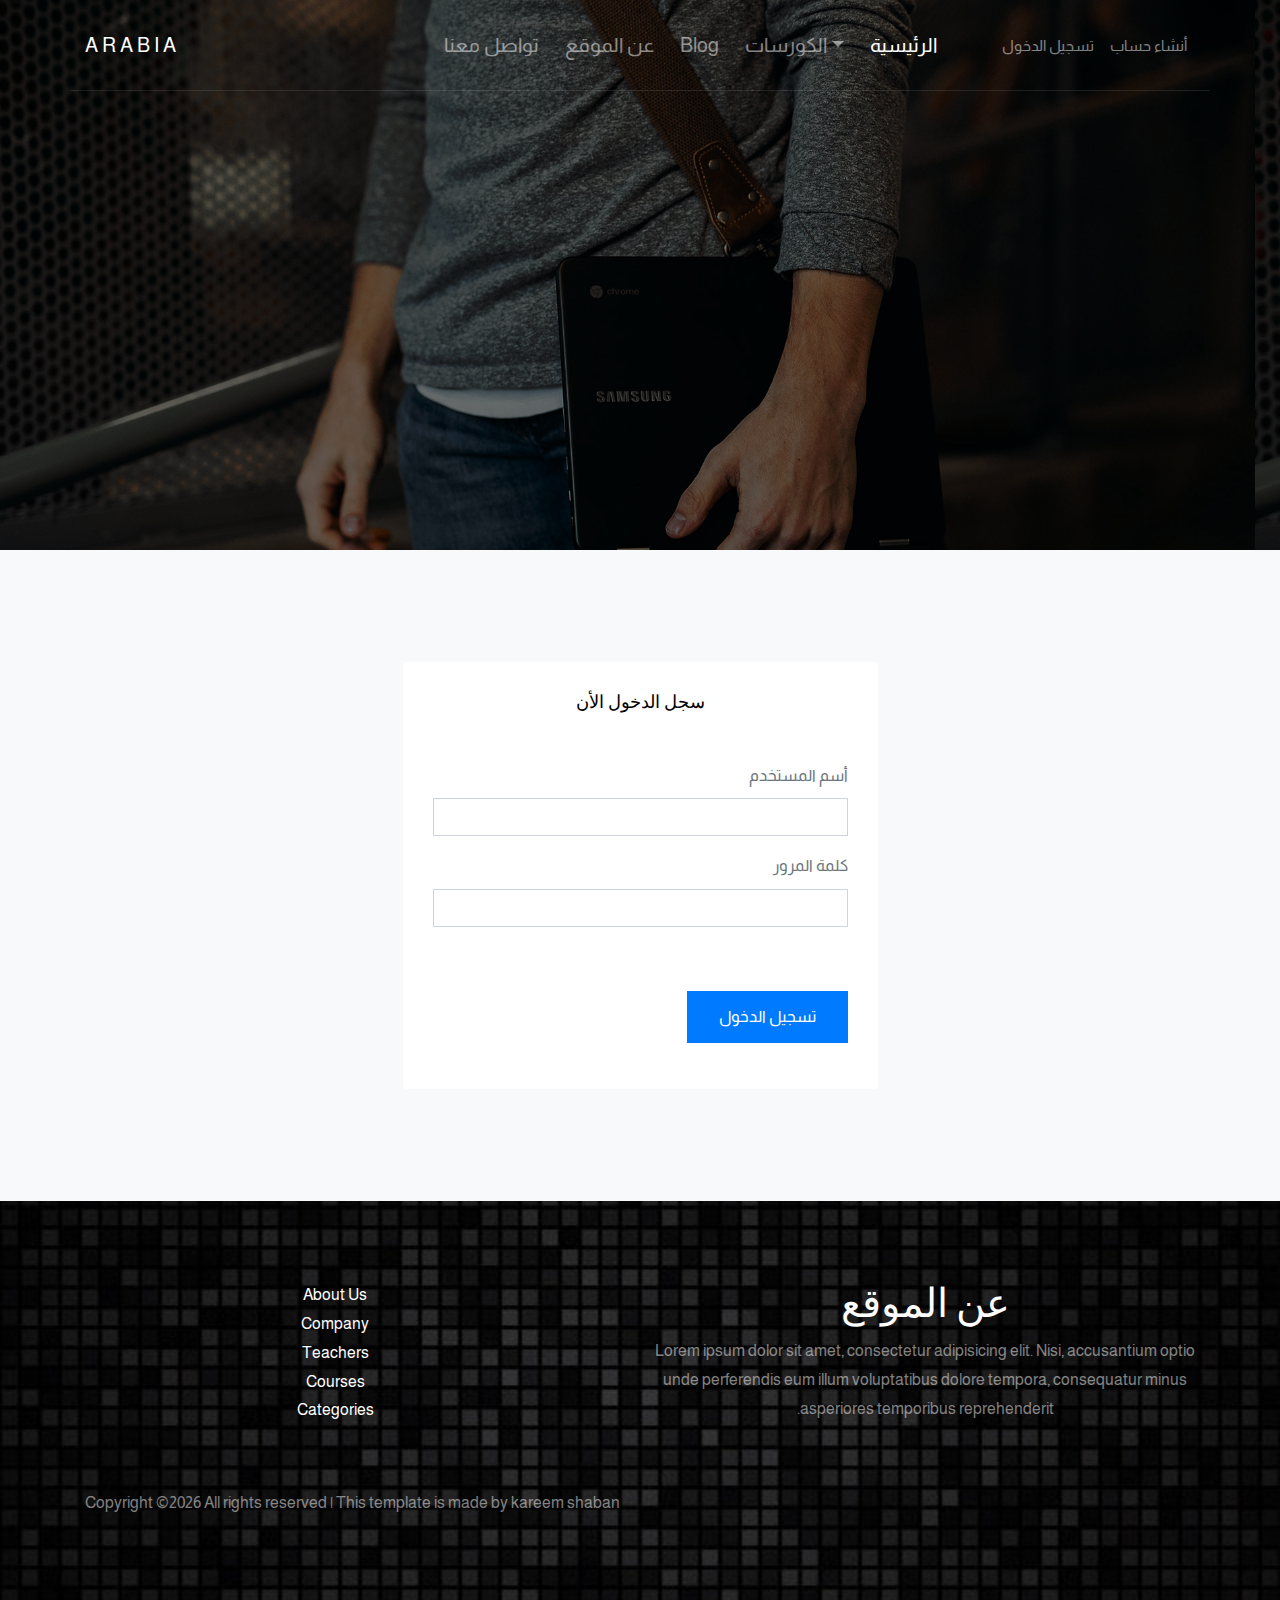
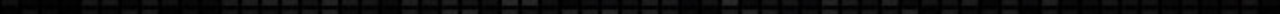
<file: login.html>
<!doctype html>
<html lang="en">
  <head>
    <title> Arabia </title>
    <meta charset="utf-8">
    <meta name="viewport" content="width=device-width, initial-scale=1, shrink-to-fit=no">

    <link href="https://fonts.googleapis.com/css?family=Source+Sans+Pro:300,400,900" rel="stylesheet">

    <link rel="stylesheet" href="css/bootstrap.css">
    <link rel="stylesheet" href="css/animate.css">
    <link rel="stylesheet" href="css/owl.carousel.min.css">

    <link rel="stylesheet" href="fonts/ionicons/css/ionicons.min.css">
    <link rel="stylesheet" href="fonts/fontawesome/css/font-awesome.min.css">
    <link rel="stylesheet" href="fonts/flaticon/font/flaticon.css">

    <!-- Theme Style -->
    <link rel="stylesheet" href="css/style.css">
  </head>
  <body>
    
    <header role="banner">
     
      <nav class="navbar  navbar-expand-md navbar-dark bg-light">
        <div class="container">
          <a class="navbar-brand absolute" href="index.html">Arabia</a>
          <button class="navbar-toggler" type="button" data-toggle="collapse" data-target="#navbarsExample05" aria-controls="navbarsExample05" aria-expanded="false" aria-label="Toggle navigation">
            <span class="navbar-toggler-icon"></span>
          </button>

          <div class=" collapse navbar-collapse navbar-light navbar-right" id="navbarsExample05">
            <ul class="nav navbar-nav mx-auto">
              <li class="nav-item">
                <a class="nav-link active" href="index.html">الرئيسية</a>
              </li>
              <li class="nav-item dropdown">
                <a class="nav-link dropdown-toggle" href="courses.html" id="dropdown04" data-toggle="dropdown" aria-haspopup="true" aria-expanded="false">الكورسات</a>
                <div class="dropdown-menu" aria-labelledby="dropdown04">
                  <a class="dropdown-item" href="courses.html">HTML</a>
                  <a class="dropdown-item" href="courses.html">WordPress</a>
                  <a class="dropdown-item" href="courses.html">Web Development</a>
                  <a class="dropdown-item" href="courses.html">Javascript</a>
                  <a class="dropdown-item" href="courses.html">Photoshop</a>
                </div>

              </li>

              <li class="nav-item">
                <a class="nav-link" href="blog.html">Blog</a>
              </li>
              <li class="nav-item">
                <a class="nav-link" href="about.html">عن الموقع</a>
              </li>
              <li class="nav-item">
                <a class="nav-link" href="contact.html">تواصل معنا</a>
              </li>
            </ul>
            <ul class="navbar-nav absolute-right">
              <li class="nav-item">
                <a href="login.html" class="nav-link">تسجيل الدخول</a>
              </li>
              <li class="nav-item">
                <a href="register.html" class="nav-link">أنشاء حساب</a>
              </li>
            </ul>
            
          </div>
        </div>
      </nav>
    </header>
    <!-- END header -->

    <section class="site-hero site-hero-innerpage overlay" data-stellar-background-ratio="0.5" style="background-image: url(images/big_image_1.jpg);">
      <div class="container">
        <div class="row align-items-center site-hero-inner justify-content-center">
          <div class="col-md-8 text-center">

            <div class="mb-5 element-animate">
              <h1>تسجيل الدخول</h1>
            </div>
          </div>
        </div>
      </div>
    </section>
    <!-- END section -->


    <section class="site-section bg-light" style="direction: rtl;">
      <div class="container">
        <div class="row justify-content-center">
          <div class="col-md-5 box" style="text-align: center;">
            <h2 class="mb-5" >سجل الدخول الأن</h2>
            <form action="#" method="post">
                  <div class="row">
                    <div class="col-md-12 form-group">
                      <label style="float: right;" for="name">أسم المستخدم</label>
                      <input type="text" id="name" class="form-control ">
                    </div>
                  </div>
                  <div class="row mb-5">
                    <div class="col-md-12 form-group">
                      <label style="float: right;" for="name">كلمة المرور</label>
                      <input type="password" id="name" class="form-control ">
                    </div>
                  </div>
                  
                  <div class="row">
                    <div class="col-md-6 form-group">
                      <input  style="float: right;" type="submit" value="تسجيل الدخول" class="btn btn-primary">
                    </div>
                  </div>
                </form>
          </div>
        </div>
      </div>
    </section>
    <!-- END section -->


    
  
    <footer class="site-footer" style="background-image: url(images/img4.jpg); direction: rtl;">
      <div class="container">
        <div class="row mb-5">
          <div class="col-md-6" style="text-align: center;">
            <h1 class="text-white">عن الموقع</h1>
            <p>Lorem ipsum dolor sit amet, consectetur adipisicing elit. Nisi, accusantium optio unde perferendis eum illum voluptatibus dolore tempora, consequatur minus asperiores temporibus reprehenderit.</p>
          </div>
          <div class="col-md-6 ml-auto">
            <div class="row">
              <div class="col-md-12" style="text-align: center;">
                <ul class="list-unstyled">
                  <li><a href="#">About Us</a></li>
                  <li><a href="#">Company</a></li>
                  <li><a href="#">Teachers</a></li>
                  <li><a href="#">Courses</a></li>
                  <li><a href="#">Categories</a></li>
                </ul>
              </div>
             
            </div>
          </div>
        </div>
        <div class="row">
          <div class="col-md-12">
            <p>Copyright &copy;<script>document.write(new Date().getFullYear());</script> All rights reserved | This template is made by kareem shaban</p>
          </div>
        </div>
      </div>
    </footer>
    <!-- END footer -->
    <!-- loader -->
    <div id="loader" class="show fullscreen"><svg class="circular" width="48px" height="48px"><circle class="path-bg" cx="24" cy="24" r="22" fill="none" stroke-width="4" stroke="#eeeeee"/><circle class="path" cx="24" cy="24" r="22" fill="none" stroke-width="4" stroke-miterlimit="10" stroke="#f4b214"/></svg></div>

    <script src="js/jquery-3.2.1.min.js"></script>
    <script src="js/jquery-migrate-3.0.0.js"></script>
    <script src="js/popper.min.js"></script>
    <script src="js/bootstrap.min.js"></script>
    <script src="js/owl.carousel.min.js"></script>
    <script src="js/jquery.waypoints.min.js"></script>
    <script src="js/jquery.stellar.min.js"></script>

    
    <script src="js/main.js"></script>
  </body>
</html>
</file>
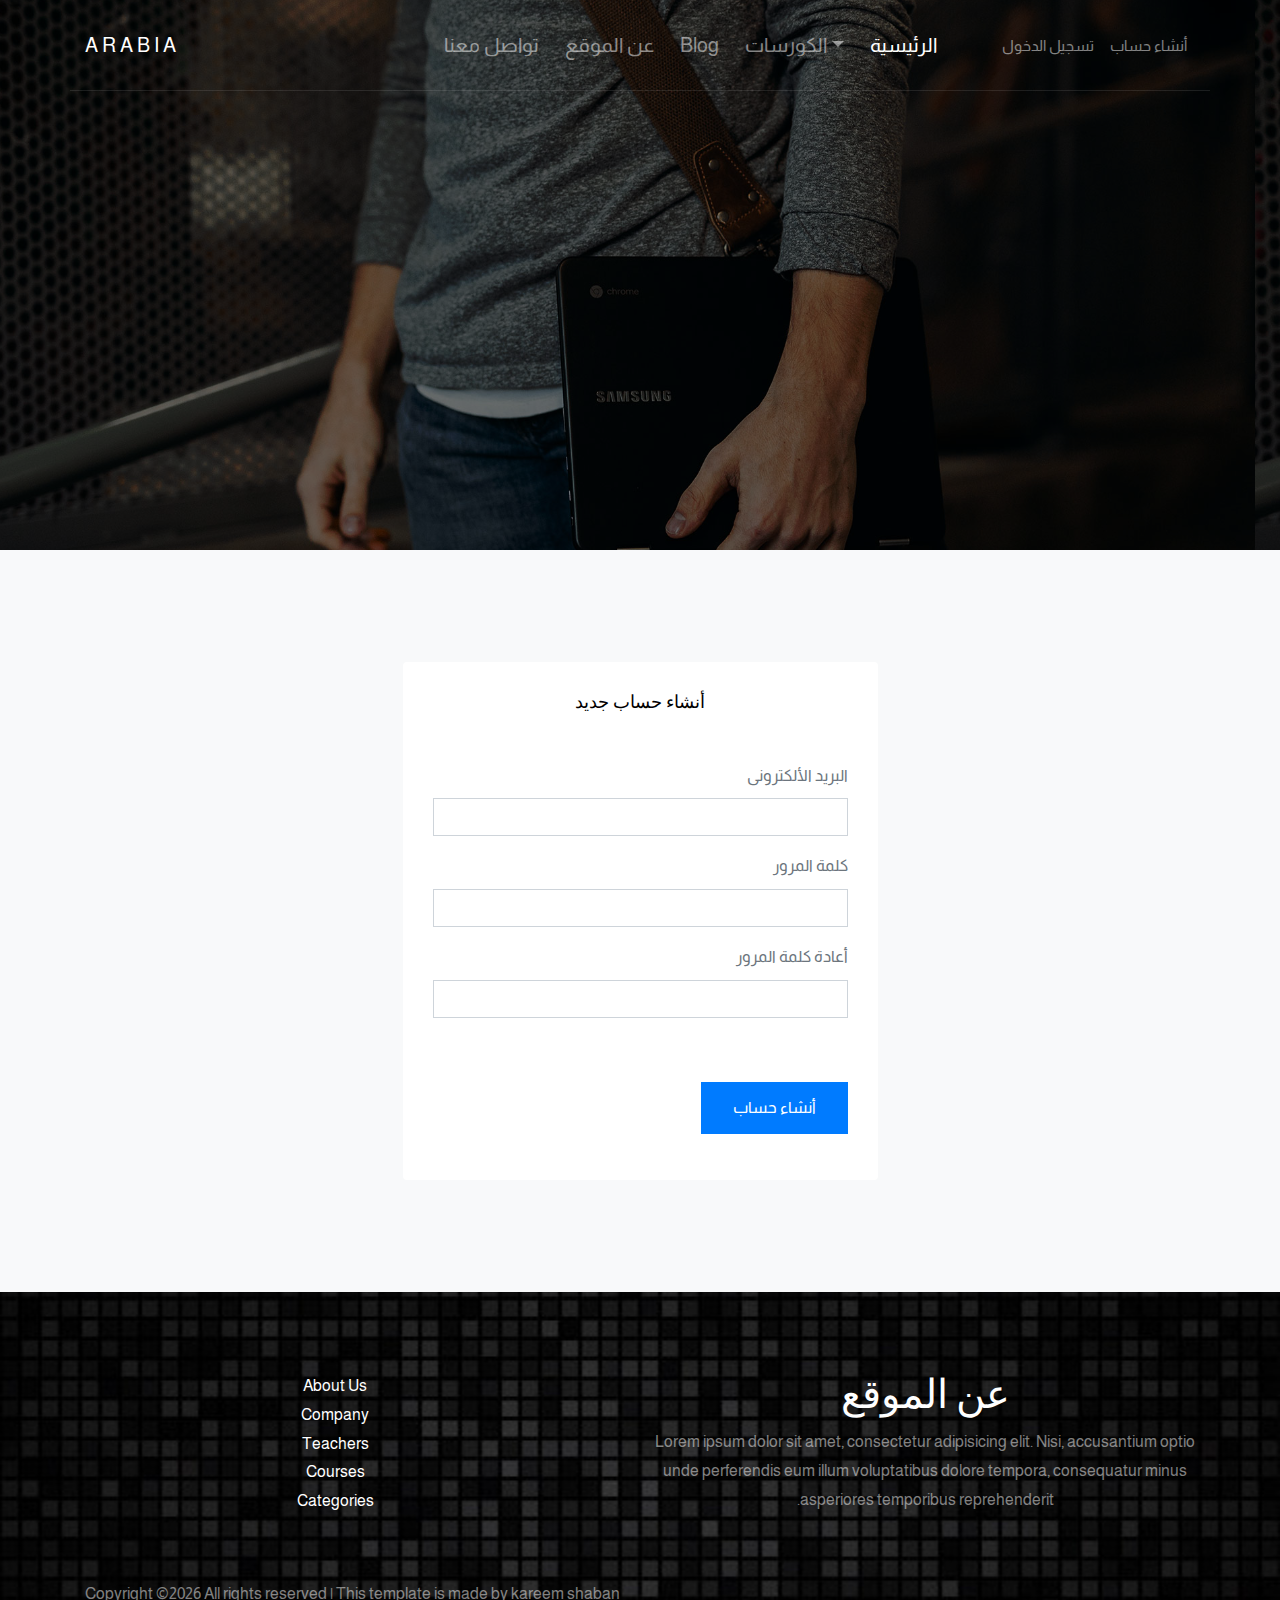
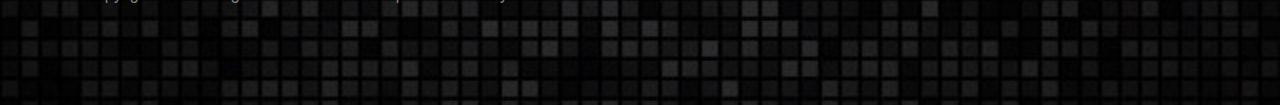
<file: register.html>
<!doctype html>
<html lang="en">
  <head>
    <title> Arabia </title>
    <meta charset="utf-8">
    <meta name="viewport" content="width=device-width, initial-scale=1, shrink-to-fit=no">

    <link href="https://fonts.googleapis.com/css?family=Source+Sans+Pro:300,400,900" rel="stylesheet">

    <link rel="stylesheet" href="css/bootstrap.css">
    <link rel="stylesheet" href="css/animate.css">
    <link rel="stylesheet" href="css/owl.carousel.min.css">

    <link rel="stylesheet" href="fonts/ionicons/css/ionicons.min.css">
    <link rel="stylesheet" href="fonts/fontawesome/css/font-awesome.min.css">
    <link rel="stylesheet" href="fonts/flaticon/font/flaticon.css">

    <!-- Theme Style -->
    <link rel="stylesheet" href="css/style.css">
  </head>
  <body>
    
    <header role="banner">
     
      <nav class="navbar  navbar-expand-md navbar-dark bg-light">
        <div class="container">
          <a class="navbar-brand absolute" href="index.html">Arabia</a>
          <button class="navbar-toggler" type="button" data-toggle="collapse" data-target="#navbarsExample05" aria-controls="navbarsExample05" aria-expanded="false" aria-label="Toggle navigation">
            <span class="navbar-toggler-icon"></span>
          </button>

          <div class=" collapse navbar-collapse navbar-light navbar-right" id="navbarsExample05">
            <ul class="nav navbar-nav mx-auto">
              <li class="nav-item">
                <a class="nav-link active" href="index.html">الرئيسية</a>
              </li>
              <li class="nav-item dropdown">
                <a class="nav-link dropdown-toggle" href="courses.html" id="dropdown04" data-toggle="dropdown" aria-haspopup="true" aria-expanded="false">الكورسات</a>
                <div class="dropdown-menu" aria-labelledby="dropdown04">
                  <a class="dropdown-item" href="courses.html">HTML</a>
                  <a class="dropdown-item" href="courses.html">WordPress</a>
                  <a class="dropdown-item" href="courses.html">Web Development</a>
                  <a class="dropdown-item" href="courses.html">Javascript</a>
                  <a class="dropdown-item" href="courses.html">Photoshop</a>
                </div>

              </li>

              <li class="nav-item">
                <a class="nav-link" href="blog.html">Blog</a>
              </li>
              <li class="nav-item">
                <a class="nav-link" href="about.html">عن الموقع</a>
              </li>
              <li class="nav-item">
                <a class="nav-link" href="contact.html">تواصل معنا</a>
              </li>
            </ul>
            <ul class="navbar-nav absolute-right">
              <li class="nav-item">
                <a href="login.html" class="nav-link">تسجيل الدخول</a>
              </li>
              <li class="nav-item">
                <a href="register.html" class="nav-link">أنشاء حساب</a>
              </li>
            </ul>
            
          </div>
        </div>
      </nav>
    </header>
    <!-- END header -->

    <section class="site-hero site-hero-innerpage overlay" data-stellar-background-ratio="0.5" style="background-image: url(images/big_image_1.jpg);">
      <div class="container">
        <div class="row align-items-center site-hero-inner justify-content-center">
          <div class="col-md-8 text-center">

            <div class="mb-5 element-animate">
              <h1>أنشاء حساب جديد</h1>
            </div>
          </div>
        </div>
      </div>
    </section>
    <!-- END section -->


    <section class="site-section bg-light" style="direction: rtl;">
      <div class="container">
        <div class="row justify-content-center">
          <div class="col-md-5 box" style="text-align: center;">
            <h2 class="mb-5">أنشاء حساب جديد</h2>
            <form action="#" method="post">
                  
                  <div class="row">
                    <div class="col-md-12 form-group">
                      <label style="float: right;" for="name">البريد الألكترونى</label>
                      <input  type="text" id="name" class="form-control ">
                    </div>
                  </div>
                  <div class="row">
                    <div class="col-md-12 form-group">
                      <label style="float: right;" for="name">كلمة المرور</label>
                      <input type="password" id="name" class="form-control ">
                    </div>
                  </div>
                  <div class="row mb-5">
                    <div class="col-md-12 form-group">
                      <label style="float: right;" for="name">أعادة كلمة المرور</label>
                      <input type="password" id="name" class="form-control ">
                    </div>
                  </div>
                  
                  <div class="row">
                    <div class="col-md-6 form-group">
                      <input style="float: right;" type="submit" value="أنشاء حساب" class="btn btn-primary">
                    </div>
                  </div>
                </form>
          </div>
        </div>
      </div>
    </section>
    <!-- END section -->

    
    
  
    <footer class="site-footer" style="background-image: url(images/img4.jpg); direction: rtl;">
      <div class="container">
        <div class="row mb-5">
          <div class="col-md-6" style="text-align: center;">
            <h1 class="text-white">عن الموقع</h1>
            <p>Lorem ipsum dolor sit amet, consectetur adipisicing elit. Nisi, accusantium optio unde perferendis eum illum voluptatibus dolore tempora, consequatur minus asperiores temporibus reprehenderit.</p>
          </div>
          <div class="col-md-6 ml-auto">
            <div class="row">
              <div class="col-md-12" style="text-align: center;">
                <ul class="list-unstyled">
                  <li><a href="#">About Us</a></li>
                  <li><a href="#">Company</a></li>
                  <li><a href="#">Teachers</a></li>
                  <li><a href="#">Courses</a></li>
                  <li><a href="#">Categories</a></li>
                </ul>
              </div>
             
            </div>
          </div>
        </div>
        <div class="row">
          <div class="col-md-12">
            <p>Copyright &copy;<script>document.write(new Date().getFullYear());</script> All rights reserved | This template is made by kareem shaban</p>
          </div>
        </div>
      </div>
    </footer>
    <!-- END footer -->
    
    <!-- loader -->
    <div id="loader" class="show fullscreen"><svg class="circular" width="48px" height="48px"><circle class="path-bg" cx="24" cy="24" r="22" fill="none" stroke-width="4" stroke="#eeeeee"/><circle class="path" cx="24" cy="24" r="22" fill="none" stroke-width="4" stroke-miterlimit="10" stroke="#f4b214"/></svg></div>

    <script src="js/jquery-3.2.1.min.js"></script>
    <script src="js/jquery-migrate-3.0.0.js"></script>
    <script src="js/popper.min.js"></script>
    <script src="js/bootstrap.min.js"></script>
    <script src="js/owl.carousel.min.js"></script>
    <script src="js/jquery.waypoints.min.js"></script>
    <script src="js/jquery.stellar.min.js"></script>

    
    <script src="js/main.js"></script>
  </body>
</html>
</file>
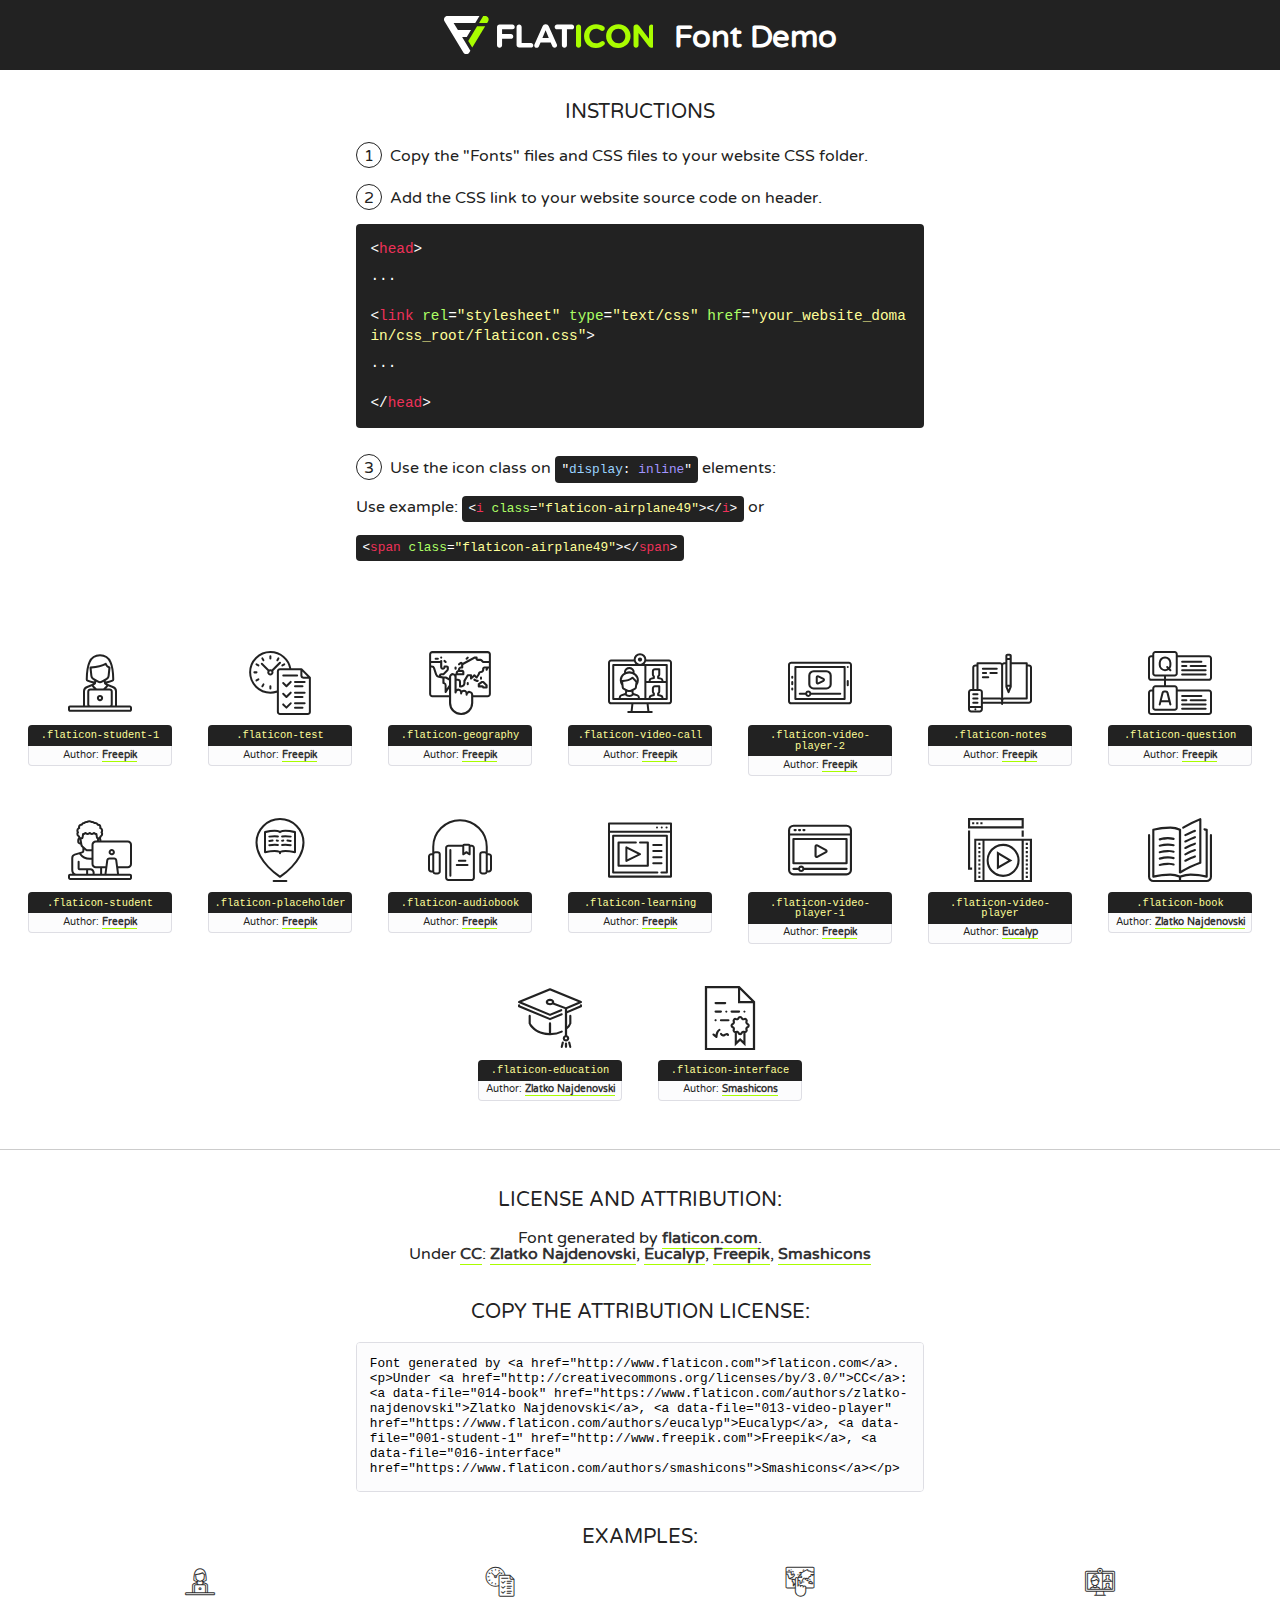
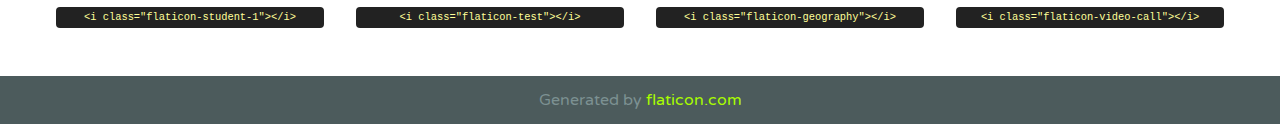
<file: fonts/flaticon/font/flaticon.html>
<!DOCTYPE html>
<!--
  Flaticon icon font: Flaticon
  Creation date: 05/04/2018 23:22
-->
<html>
<!DOCTYPE html>
<html>

<head>
    <title>Flaticon WebFont</title>
    <link href="http://fonts.googleapis.com/css?family=Varela+Round" rel="stylesheet" type="text/css" />
    <link rel="stylesheet" type="text/css" href="flaticon.css">
    <meta charset="UTF-8">
    <style>
    html, body, div, span, applet, object, iframe,
    h1, h2, h3, h4, h5, h6, p, blockquote, pre,
    a, abbr, acronym, address, big, cite, code,
    del, dfn, em, img, ins, kbd, q, s, samp,
    small, strike, strong, sub, sup, tt, var,
    b, u, i, center,
    dl, dt, dd, ol, ul, li,
    fieldset, form, label, legend,
    table, caption, tbody, tfoot, thead, tr, th, td,
    article, aside, canvas, details, embed, 
    figure, figcaption, footer, header, hgroup, 
    menu, nav, output, ruby, section, summary,
    time, mark, audio, video {
        margin: 0;
        padding: 0;
        border: 0;
        font-size: 100%;
        font: inherit;
        vertical-align: baseline;
    }
    /* HTML5 display-role reset for older browsers */
    article, aside, details, figcaption, figure, 
    footer, header, hgroup, menu, nav, section {
        display: block;
    }
    body {
        line-height: 1;
    }
    ol, ul {
        list-style: none;
    }
    blockquote, q {
        quotes: none;
    }
    blockquote:before, blockquote:after,
    q:before, q:after {
        content: '';
        content: none;
    }
    table {
        border-collapse: collapse;
        border-spacing: 0;
    }
    body {
        font-family: 'Varela Round', Helvetica, Arial, sans-serif;
        font-size: 16px;
        color: #222;
    }
    a {
        color: #333;
        border-bottom: 1px solid #a9fd00;
        font-weight: bold;
        text-decoration: none;
    }
    * {
        -moz-box-sizing: border-box;
        -webkit-box-sizing: border-box;
        box-sizing: border-box;
        margin: 0;
        padding: 0;
    }
    [class^="flaticon-"]:before, [class*=" flaticon-"]:before, [class^="flaticon-"]:after, [class*=" flaticon-"]:after {
        font-family: Flaticon;
        font-size: 30px;
        font-style: normal;
        margin-left: 20px;
        color: #333;
    }
    .wrapper {
        max-width: 600px;
        margin: auto;
        padding: 0 1em;
    }
    .title {
        font-size: 1.25em;
        text-align: center;
        margin-bottom: 1em;
        text-transform: uppercase;
    }
    header {
        text-align: center;
        background-color: #222;
        color: #fff;
        padding: 1em;
    }
    header .logo {
        width: 210px;
        height: 38px;
        display: inline-block;
        vertical-align: middle;
        margin-right: 1em;
        border: none;
    }
    header strong {
        font-size: 1.95em;
        font-weight: bold;
        vertical-align: middle;
        margin-top: 5px;
        display: inline-block;
    }
    .demo {
        margin: 2em auto;
        line-height: 1.25em;
    }
    .demo ul li {
        margin-bottom: 1em;
    }
    .demo ul li .num {
        color: #222;
        border-radius: 20px;
        display: inline-block;
        width: 26px;
        padding: 3px;
        height: 26px;
        text-align: center;
        margin-right: 0.5em;
        border: 1px solid #222;
    }
    .demo ul li code {
        background-color: #222;
        border-radius: 4px;
        padding: 0.25em 0.5em;
        display: inline-block;
        color: #fff;
        font-family: Consolas,Monaco,Lucida Console,Liberation Mono,DejaVu Sans Mono,Bitstream Vera Sans Mono,Courier New, monospace;
        font-weight: lighter;
        margin-top: 1em;
        font-size: 0.8em;
        word-break: break-all;
    }
    .demo ul li code.big {
        padding: 1em;
        font-size: 0.9em;
    }
    .demo ul li code .red {
        color: #EF3159;
    }
    .demo ul li code .green {
        color: #ACFF65;
    }
    .demo ul li code .yellow {
        color: #FFFF99;
    }
    .demo ul li code .blue {
        color: #99D3FF;
    }
    .demo ul li code .purple {
        color: #A295FF;
    }
    .demo ul li code .dots {
        margin-top: 0.5em;
        display: block;
    }
    #glyphs {
        border-bottom: 1px solid #ccc;
        padding: 2em 0;
        text-align: center;
    }
    .glyph {
        display: inline-block;
        width: 9em;
        margin: 1em;
        text-align: center;
        vertical-align: top;
        background: #FFF;
    }
    .glyph .glyph-icon {
        padding: 10px;
        display: block;
        font-family:"Flaticon";
        font-size: 64px;
        line-height: 1;
    }
    .glyph .glyph-icon:before {
        font-size: 64px;
        color: #222;
        margin-left: 0;
    }
    .class-name {
        font-size: 0.65em;
        background-color: #222;
        color: #fff;
        border-radius: 4px 4px 0 0;
        padding: 0.5em;
        color: #FFFF99;
        font-family: Consolas,Monaco,Lucida Console,Liberation Mono,DejaVu Sans Mono,Bitstream Vera Sans Mono,Courier New, monospace;
    }
    .author-name {
        font-size: 0.6em;
        background-color: #fcfcfd;
        border: 1px solid #DEDEE4;
        border-top: 0;
        border-radius: 0 0 4px 4px;
        padding: 0.5em;
    }
    .class-name:last-child {
        font-size: 10px;
        color:#888;
    }
    .class-name:last-child a {
        font-size: 10px;
        color:#555;
    }
    .class-name:last-child a:hover {
        color:#a9fd00;
    }
    .glyph > input {
        display: block;
        width: 100px;
        margin: 5px auto;
        text-align: center;
        font-size: 12px;
        cursor: text;
    }
    .glyph > input.icon-input {
        font-family:"Flaticon";
        font-size: 16px;
        margin-bottom: 10px;
    }
    .attribution .title {
        margin-top: 2em;
    }
    .attribution textarea {
        background-color: #fcfcfd;
        padding: 1em;
        border: none;
        box-shadow: none;
        border: 1px solid #DEDEE4;
        border-radius: 4px;
        resize: none;
        width: 100%;
        height: 150px;
        font-size: 0.8em;
        font-family: Consolas,Monaco,Lucida Console,Liberation Mono,DejaVu Sans Mono,Bitstream Vera Sans Mono,Courier New, monospace;
        -webkit-appearance: none;
    }
    .iconsuse {
        margin: 2em auto;
        text-align: center;
        max-width: 1200px;
    }
    .iconsuse:after {
        content: '';
        display: table;
        clear: both;
    }
    .iconsuse .image {
        float: left;
        width: 25%;
        padding: 0 1em;
    }
    .iconsuse .image p {
        margin-bottom: 1em;
    }
    .iconsuse .image span {
        display: block;
        font-size: 0.65em;
        background-color: #222;
        color: #fff;
        border-radius: 4px;
        padding: 0.5em;
        color: #FFFF99;
        margin-top: 1em;
        font-family: Consolas,Monaco,Lucida Console,Liberation Mono,DejaVu Sans Mono,Bitstream Vera Sans Mono,Courier New, monospace;
    }
    #footer {
        text-align: center;
        background-color: #4C5B5C;
        color: #7c9192;
        padding: 1em;
    }
    #footer a {
        border: none;
        color: #a9fd00;
        font-weight: normal;
    }
    @media (max-width: 960px) {
        .iconsuse .image {
            width: 50%;
        }
    }
    @media (max-width: 560px) {
        .iconsuse .image {
            width: 100%;
        }
    }
    </style>
</head>

<body class="characters-off">

    <header>
        <a href="http://www.flaticon.com" target="_blank" class="logo">
            <svg version="1.1" xmlns="http://www.w3.org/2000/svg" xmlns:xlink="http://www.w3.org/1999/xlink" xmlns:a="http://ns.adobe.com/AdobeSVGViewerExtensions/3.0/" viewBox="0 0 560.875 102.036" enable-background="new 0 0 560.875 102.036" xml:space="preserve">
                <defs>
                </defs>
                <g>
                    <g class="letters">
                        <path fill="#ffffff" d="M141.596,29.675c0-3.777,2.985-6.767,6.764-6.767h34.438c3.426,0,6.15,2.728,6.15,6.15
                        c0,3.43-2.724,6.149-6.15,6.149h-27.674v13.091h23.719c3.429,0,6.151,2.724,6.151,6.15c0,3.43-2.723,6.149-6.151,6.149h-23.719
                        v17.574c0,3.773-2.986,6.761-6.764,6.761c-3.779,0-6.764-2.989-6.764-6.761V29.675z"></path>
                        <path fill="#ffffff" d="M193.844,29.149c0-3.781,2.985-6.767,6.764-6.767c3.776,0,6.763,2.985,6.763,6.767v42.957h25.039
                        c3.426,0,6.149,2.726,6.149,6.153c0,3.425-2.723,6.15-6.149,6.15h-31.802c-3.779,0-6.764-2.986-6.764-6.768V29.149z"></path>
                        <path fill="#ffffff" d="M241.891,75.71l21.438-48.407c1.492-3.341,4.215-5.357,7.906-5.357h0.792
                        c3.686,0,6.323,2.017,7.815,5.357l21.439,48.407c0.436,0.967,0.701,1.845,0.701,2.723c0,3.602-2.809,6.501-6.414,6.501
                        c-3.161,0-5.269-1.845-6.499-4.655l-4.132-9.661h-27.059l-4.301,10.102c-1.144,2.631-3.426,4.214-6.237,4.214
                        c-3.517,0-6.24-2.81-6.24-6.325C241.1,77.64,241.451,76.677,241.891,75.71z M279.932,58.666l-8.521-20.297l-8.526,20.297H279.932
                        z"></path>
                        <path fill="#ffffff" d="M314.864,35.387H301.86c-3.429,0-6.239-2.813-6.239-6.238c0-3.429,2.811-6.24,6.239-6.24h39.533
                        c3.426,0,6.237,2.811,6.237,6.24c0,3.425-2.811,6.238-6.237,6.238h-13.001v42.785c0,3.773-2.99,6.761-6.764,6.761
                        c-3.779,0-6.764-2.989-6.764-6.761V35.387z"></path>
                        <path fill="#A9FD00" d="M352.615,29.149c0-3.781,2.985-6.767,6.767-6.767c3.774,0,6.761,2.985,6.761,6.767v49.024
                        c0,3.773-2.987,6.761-6.761,6.761c-3.781,0-6.767-2.989-6.767-6.761V29.149z"></path>
                        <path fill="#A9FD00" d="M374.132,53.836v-0.179c0-17.481,13.178-31.801,32.065-31.801c9.22,0,15.459,2.458,20.557,6.238
                        c1.402,1.054,2.637,2.985,2.637,5.357c0,3.692-2.985,6.59-6.681,6.59c-1.845,0-3.071-0.702-4.044-1.319
                        c-3.776-2.813-7.729-4.393-12.562-4.393c-10.364,0-17.831,8.611-17.831,19.154v0.173c0,10.542,7.291,19.329,17.831,19.329
                        c5.715,0,9.492-1.756,13.359-4.834c1.049-0.874,2.458-1.491,4.039-1.491c3.429,0,6.325,2.813,6.325,6.236
                        c0,2.106-1.056,3.78-2.282,4.834c-5.539,4.834-12.036,7.733-21.878,7.733C387.572,85.464,374.132,71.493,374.132,53.836z"></path>
                        <path fill="#A9FD00" d="M433.009,53.836v-0.179c0-17.481,13.79-31.801,32.766-31.801c18.981,0,32.592,14.143,32.592,31.628v0.173
                        c0,17.483-13.785,31.807-32.769,31.807C446.625,85.464,433.009,71.32,433.009,53.836z M484.224,53.836v-0.179
                        c0-10.539-7.725-19.326-18.626-19.326c-10.893,0-18.449,8.611-18.449,19.154v0.173c0,10.542,7.73,19.329,18.626,19.329
                        C476.676,72.986,484.224,64.378,484.224,53.836z"></path>
                        <path fill="#A9FD00" d="M506.233,29.321c0-3.774,2.99-6.763,6.767-6.763h1.401c3.252,0,5.183,1.583,7.029,3.953l26.093,34.265
                        V29.059c0-3.692,2.99-6.677,6.681-6.677c3.683,0,6.671,2.985,6.671,6.677v48.934c0,3.78-2.987,6.765-6.764,6.765h-0.436
                        c-3.257,0-5.188-1.581-7.034-3.953l-27.056-35.492v32.944c0,3.687-2.985,6.676-6.678,6.676c-3.683,0-6.673-2.989-6.673-6.676
                        V29.321z"></path>
                    </g>
                    <g class="insignia">
                        <path fill="#ffffff" d="M48.372,56.137h12.517l11.156-18.537H37.186L25.688,18.539h57.825L94.668,0H9.271
                        C5.925,0,2.842,1.801,1.198,4.716c-1.644,2.907-1.593,6.482,0.134,9.343l50.38,83.501c1.678,2.781,4.689,4.476,7.938,4.476
                        c3.246,0,6.257-1.695,7.935-4.476l2.898-4.804L48.372,56.137z"></path>
                        <g class="i">
                            <path fill="#A9FD00" d="M93.575,18.539h0.031v0.004l21.652,0.004l2.705-4.488c1.727-2.861,1.778-6.436,0.133-9.343
                            C116.454,1.801,113.371,0,110.026,0h-5.294L93.575,18.539z"></path>
                            <polygon fill="#A9FD00" points="88.291,27.356 64.725,66.486 75.519,84.404 109.942,27.356"></polygon>
                        </g>
                    </g>
                </g>
            </svg>
        </a>
        <strong>Font Demo</strong>
    </header>


    <section class="demo wrapper">

        <p class="title">Instructions</p>

        <ul>
            <li>
                <span class="num">1</span>Copy the "Fonts" files and CSS files to your website CSS folder.
            </li>
            <li>
                <span class="num">2</span>Add the CSS link to your website source code on header.
                <code class="big">
                    &lt;<span class="red">head</span>&gt;
                    <br/><span class="dots">...</span>
                    <br/>&lt;<span class="red">link</span> <span class="green">rel</span>=<span class="yellow">"stylesheet"</span> <span class="green">type</span>=<span class="yellow">"text/css"</span> <span class="green">href</span>=<span class="yellow">"your_website_domain/css_root/flaticon.css"</span>&gt;
                    <br/><span class="dots">...</span>
                    <br/>&lt;/<span class="red">head</span>&gt;
                </code>
            </li>

            <li>
                <p>
                    <span class="num">3</span>Use the icon class on <code>"<span class="blue">display</span>:<span class="purple"> inline</span>"</code> elements:
                    <br />
                    Use example: <code>&lt;<span class="red">i</span> <span class="green">class</span>=<span class="yellow">&quot;flaticon-airplane49&quot;</span>&gt;&lt;/<span class="red">i</span>&gt;</code> or <code>&lt;<span class="red">span</span> <span class="green">class</span>=<span class="yellow">&quot;flaticon-airplane49&quot;</span>&gt;&lt;/<span class="red">span</span>&gt;</code>
            </li>
        </ul>

    </section>




   <section id="glyphs">          
    
      
        <div class="glyph"><div class="glyph-icon flaticon-student-1"></div>
            <div class="class-name">.flaticon-student-1</div>
            <div class="author-name">Author: <a data-file="001-student-1" href="http://www.freepik.com">Freepik</a> </div> 
        </div>        
        
        <div class="glyph"><div class="glyph-icon flaticon-test"></div>
            <div class="class-name">.flaticon-test</div>
            <div class="author-name">Author: <a data-file="002-test" href="http://www.freepik.com">Freepik</a> </div> 
        </div>        
        
        <div class="glyph"><div class="glyph-icon flaticon-geography"></div>
            <div class="class-name">.flaticon-geography</div>
            <div class="author-name">Author: <a data-file="003-geography" href="http://www.freepik.com">Freepik</a> </div> 
        </div>        
        
        <div class="glyph"><div class="glyph-icon flaticon-video-call"></div>
            <div class="class-name">.flaticon-video-call</div>
            <div class="author-name">Author: <a data-file="004-video-call" href="http://www.freepik.com">Freepik</a> </div> 
        </div>        
        
        <div class="glyph"><div class="glyph-icon flaticon-video-player-2"></div>
            <div class="class-name">.flaticon-video-player-2</div>
            <div class="author-name">Author: <a data-file="005-video-player-2" href="http://www.freepik.com">Freepik</a> </div> 
        </div>        
        
        <div class="glyph"><div class="glyph-icon flaticon-notes"></div>
            <div class="class-name">.flaticon-notes</div>
            <div class="author-name">Author: <a data-file="006-notes" href="http://www.freepik.com">Freepik</a> </div> 
        </div>        
        
        <div class="glyph"><div class="glyph-icon flaticon-question"></div>
            <div class="class-name">.flaticon-question</div>
            <div class="author-name">Author: <a data-file="007-question" href="http://www.freepik.com">Freepik</a> </div> 
        </div>        
        
        <div class="glyph"><div class="glyph-icon flaticon-student"></div>
            <div class="class-name">.flaticon-student</div>
            <div class="author-name">Author: <a data-file="008-student" href="http://www.freepik.com">Freepik</a> </div> 
        </div>        
        
        <div class="glyph"><div class="glyph-icon flaticon-placeholder"></div>
            <div class="class-name">.flaticon-placeholder</div>
            <div class="author-name">Author: <a data-file="009-placeholder" href="http://www.freepik.com">Freepik</a> </div> 
        </div>        
        
        <div class="glyph"><div class="glyph-icon flaticon-audiobook"></div>
            <div class="class-name">.flaticon-audiobook</div>
            <div class="author-name">Author: <a data-file="010-audiobook" href="http://www.freepik.com">Freepik</a> </div> 
        </div>        
        
        <div class="glyph"><div class="glyph-icon flaticon-learning"></div>
            <div class="class-name">.flaticon-learning</div>
            <div class="author-name">Author: <a data-file="011-learning" href="http://www.freepik.com">Freepik</a> </div> 
        </div>        
        
        <div class="glyph"><div class="glyph-icon flaticon-video-player-1"></div>
            <div class="class-name">.flaticon-video-player-1</div>
            <div class="author-name">Author: <a data-file="012-video-player-1" href="http://www.freepik.com">Freepik</a> </div> 
        </div>        
        
        <div class="glyph"><div class="glyph-icon flaticon-video-player"></div>
            <div class="class-name">.flaticon-video-player</div>
            <div class="author-name">Author: <a data-file="013-video-player" href="https://www.flaticon.com/authors/eucalyp">Eucalyp</a> </div> 
        </div>        
        
        <div class="glyph"><div class="glyph-icon flaticon-book"></div>
            <div class="class-name">.flaticon-book</div>
            <div class="author-name">Author: <a data-file="014-book" href="https://www.flaticon.com/authors/zlatko-najdenovski">Zlatko Najdenovski</a> </div> 
        </div>        
        
        <div class="glyph"><div class="glyph-icon flaticon-education"></div>
            <div class="class-name">.flaticon-education</div>
            <div class="author-name">Author: <a data-file="015-education" href="https://www.flaticon.com/authors/zlatko-najdenovski">Zlatko Najdenovski</a> </div> 
        </div>        
        
        <div class="glyph"><div class="glyph-icon flaticon-interface"></div>
            <div class="class-name">.flaticon-interface</div>
            <div class="author-name">Author: <a data-file="016-interface" href="https://www.flaticon.com/authors/smashicons">Smashicons</a> </div> 
        </div>        
        

    </section>



    <section class="attribution wrapper"   style="text-align:center;">

      <div class="title">License and attribution:</div><div class="attrDiv">Font generated by <a href="http://www.flaticon.com">flaticon.com</a>. <div><p>Under <a href="http://creativecommons.org/licenses/by/3.0/">CC</a>: <a data-file="014-book" href="https://www.flaticon.com/authors/zlatko-najdenovski">Zlatko Najdenovski</a>, <a data-file="013-video-player" href="https://www.flaticon.com/authors/eucalyp">Eucalyp</a>, <a data-file="001-student-1" href="http://www.freepik.com">Freepik</a>, <a data-file="016-interface" href="https://www.flaticon.com/authors/smashicons">Smashicons</a></p>  </div>
      </div>
      <div class="title">Copy the Attribution License:</div>

    <textarea onclick="this.focus();this.select();">Font generated by &lt;a href=&quot;http://www.flaticon.com&quot;&gt;flaticon.com&lt;/a&gt;. <p>Under <a href="http://creativecommons.org/licenses/by/3.0/">CC</a>: <a data-file="014-book" href="https://www.flaticon.com/authors/zlatko-najdenovski">Zlatko Najdenovski</a>, <a data-file="013-video-player" href="https://www.flaticon.com/authors/eucalyp">Eucalyp</a>, <a data-file="001-student-1" href="http://www.freepik.com">Freepik</a>, <a data-file="016-interface" href="https://www.flaticon.com/authors/smashicons">Smashicons</a></p>  
     </textarea>

    </section>

    <section class="iconsuse">

          <div class="title">Examples:</div>            
             
            <div class="image">
                <p>
                    <i class="glyph-icon flaticon-student-1"></i> 
                    <span>&lt;i class=&quot;flaticon-student-1&quot;&gt;&lt;/i&gt;</span>
                </p>
            </div>
            
            <div class="image">
                <p>
                    <i class="glyph-icon flaticon-test"></i> 
                    <span>&lt;i class=&quot;flaticon-test&quot;&gt;&lt;/i&gt;</span>
                </p>
            </div>
            
            <div class="image">
                <p>
                    <i class="glyph-icon flaticon-geography"></i> 
                    <span>&lt;i class=&quot;flaticon-geography&quot;&gt;&lt;/i&gt;</span>
                </p>
            </div>
            
            <div class="image">
                <p>
                    <i class="glyph-icon flaticon-video-call"></i> 
                    <span>&lt;i class=&quot;flaticon-video-call&quot;&gt;&lt;/i&gt;</span>
                </p>
            </div>
                       
        </div>
                            
    </section>

<div id="footer">
    <div>Generated by <a href="http://www.flaticon.com">flaticon.com</a>
    </div>
</div>



</body>
</html>
</file>
<file: fonts/flaticon/font/flaticon.css>
/*
  	Flaticon icon font: Flaticon
  	Creation date: 05/04/2018 23:22
  	*/

@font-face {
  font-family: "Flaticon";
  src: url("./Flaticon.eot");
  src: url("./Flaticon.eot?#iefix") format("embedded-opentype"),
       url("./Flaticon.woff") format("woff"),
       url("./Flaticon.ttf") format("truetype"),
       url("./Flaticon.svg#Flaticon") format("svg");
  font-weight: normal;
  font-style: normal;
}

@media screen and (-webkit-min-device-pixel-ratio:0) {
  @font-face {
    font-family: "Flaticon";
    src: url("./Flaticon.svg#Flaticon") format("svg");
  }
}

[class^="flaticon-"]:before, [class*=" flaticon-"]:before,
[class^="flaticon-"]:after, [class*=" flaticon-"]:after {   
  font-family: Flaticon;
        font-size: 20px;
font-style: normal;
margin-left: 20px;
}

.flaticon-student-1:before { content: "\f100"; }
.flaticon-test:before { content: "\f101"; }
.flaticon-geography:before { content: "\f102"; }
.flaticon-video-call:before { content: "\f103"; }
.flaticon-video-player-2:before { content: "\f104"; }
.flaticon-notes:before { content: "\f105"; }
.flaticon-question:before { content: "\f106"; }
.flaticon-student:before { content: "\f107"; }
.flaticon-placeholder:before { content: "\f108"; }
.flaticon-audiobook:before { content: "\f109"; }
.flaticon-learning:before { content: "\f10a"; }
.flaticon-video-player-1:before { content: "\f10b"; }
.flaticon-video-player:before { content: "\f10c"; }
.flaticon-book:before { content: "\f10d"; }
.flaticon-education:before { content: "\f10e"; }
.flaticon-interface:before { content: "\f10f"; }
</file>
<file: css/style.css>
@font-face {
	font-family: "XBRiyaz";
	src: url(../fonts/Almarai-Regular.ttf);
	src: url(../fonts/Almarai-Bold.ttf);
	src: url(../fonts/Almarai-Regular.ttf);
	src: url(../fonts/Almarai-Regular.ttf);
	
	}

body {
  /* direction: rtl; */
  background: #fff;
  font-family: "XBRiyaz", arial, sans-serif;
  font-weight: 400;
  font-size: 16px;
  line-height: 1.8;
  color: #6c757d;
}

a {
  -webkit-transition: .3s all ease;
  -o-transition: .3s all ease;
  transition: .3s all ease;
  text-decoration: none;
}

a:hover {
  text-decoration: none;
}

h1, h2, h3, h4, h5 {
  color: #000;
  font-family: "Source Sans Pro", arial, sans-serif;
}

header {
  position: absolute;
  top: 0;
  left: 0;
  width: 100%;
  z-index: 5;
}

header .navbar-brand {
  text-transform: uppercase;
  letter-spacing: .2em;
  font-weight: 400;
  color: #fff !important;
}

header .navbar-collapse {
  position: relative;
}

header .navbar {
  padding-top: 0;
  padding-bottom: 0;
  background: transparent !important;
}

@media (max-width: 991.98px) {
  header .navbar {
    background: rgba(0, 0, 0, 0.4) !important;
    padding-top: .5rem;
    padding-bottom: .5rem;
  }
}

header .navbar .container {
  border-bottom: 1px solid rgba(255, 255, 255, 0.1);
}

header .navbar .navbar-nav.absolute-right {
  position: absolute;
  right: 0;
}

@media (max-width: 991.98px) {
  header .navbar .navbar-nav.absolute-right {
    position: relative;
    right: inherit;
  }
}

header .navbar .nav-link {
  padding: 1.7rem 1rem;
  font-size: 15px;
  outline: none !important;
}

@media (max-width: 991.98px) {
  header .navbar .nav-link {
    padding: .5rem .5rem;
  }
}

header .navbar .nav-link:hover {
  color: #fff !important;
}

header .navbar .nav-link.active {
  color: #fff !important;
}

header .navbar .dropdown.show > a {
  color: #fff !important;
}

header .navbar .dropdown-menu {
  font-size: 14px;
  border-radius: 0px;
  border: none;
  -webkit-box-shadow: 0 2px 30px 0px rgba(0, 0, 0, 0.2);
  box-shadow: 0 2px 30px 0px rgba(0, 0, 0, 0.2);
  min-width: 13em;
  margin-top: -10px;
}

header .navbar .dropdown-menu:before {
  bottom: 100%;
  left: 10%;
  border: solid transparent;
  content: " ";
  height: 0;
  width: 0;
  position: absolute;
  pointer-events: none;
  border-bottom-color: #fff;
  border-width: 10px;
}

@media (max-width: 1199.98px) {
  header .navbar .dropdown-menu:before {
    display: none;
  }
}

header .navbar .dropdown-menu .dropdown-item:hover {
  background: #007bff;
  color: #fff;
}

header .navbar .dropdown-menu .dropdown-item.active {
  background: #007bff;
  color: #fff;
}

header .navbar .dropdown-menu a {
  padding-top: 7px;
  padding-bottom: 7px;
}

header .navbar.navbar-light .nav-link {
  color: #fff;
}

header .navbar.navbar-light .nav-link.active {
  color: #fff;
}

.nav.navbar-nav {
	list-style-type: none;
	display: inline-block;
	padding: 0;
	margin: 0;
	margin-right: 30px;
        }
        
        .nav.navbar-nav li {
	float: right;
	margin-right: 10px;
        }
      
        .nav.navbar-nav li a{
	font-size: 20px;
        }
        
        @media (min-width: 768px) { 
	.nav.navbar-nav {
	  color: red;
	}
        }


.site-hero {
  background-size: cover;
  background-position: center center;
  min-height: 750px;
  height: 100vh;
}

.site-hero a {
  color: #fff;
  opacity: .5;
}

.site-hero a:hover {
  opacity: 1;
}

.site-hero .post-meta {
  font-size: 13px;
  text-transform: uppercase;
  letter-spacing: .2em;
}

.site-hero h1, .site-hero p {
  color: #fff;
  line-height: 1.5;
}

.site-hero h1 {
  text-transform: uppercase;
  font-size: 60px;
  font-weight: 900;
  line-height: 1.2;
  margin-bottom: 30px;
}

.site-hero .lead {
  font-size: 30px;
  color: #fff;
  opacity: .8;
  margin-bottom: 30px;
  font-weight: 300;
}

.site-hero > .container {
  position: relative;
  z-index: 2;
}

.site-hero.overlay {
  position: relative;
}

.site-hero.overlay:before {
  content: "";
  background: rgba(0, 0, 0, 0.5);
  width: 100%;
  z-index: 1;
  position: absolute;
  top: 0;
  left: 0;
  right: 0;
  bottom: 0;
}

.inner{
  padding: 0;
  margin: 0;
}

.site-hero .site-hero-inner {
  min-height: 750px;
  height: 100vh;
}

.box {
  padding: 30px;
  background: #fff;
}

.episodes .episode a {
  color: #000;
}

.episodes .episode a:hover {
  opacity: .7;
}

.episodes .meta {
  text-transform: uppercase;
  font-size: 14px;
  letter-spacing: .2em;
  color: #cccccc;
}

.episodes .episode-number {
  border: 2px solid #0062cc;
  text-align: center;
  display: inline-block;
  width: 80px;
  height: 80px;
  text-transform: uppercase;
  line-height: 74px;
  border-radius: 50%;
  background: #007bff;
  color: #fff;
  font-size: 30px;
}

.site-hero-innerpage, .site-hero-innerpage .site-hero-inner {
  min-height: 550px;
  height: 50vh;
}

.site-section {
  padding: 7em 0;
}

.school-features,
.school-instructors {
  background-size: cover;
  background-position: center center;
  position: relative;
  overflow: hidden;
  padding: 0;
  margin: 0;
}

@media (min-width: 576px) {
  .school-features,
  .school-instructors {
    width: 100%;
    /* padding-right: 15px;
    padding-left: 15px; */
    margin-right: auto;
    margin-left: auto;
  }
}

@media (min-width: 576px) {
  .school-features .inner,
  .school-instructors .inner {
    display: -webkit-box;
    display: -ms-flexbox;
    display: flex;
    -ms-flex-wrap: wrap;
    flex-wrap: wrap;
    /* margin-right: -15px;
    margin-left: -15px; */
  }
}

.school-features .feature, .school-features .instructor,
.school-instructors .feature,
.school-instructors .instructor {
  position: relative;
  width: 100%;
  min-height: 1px;
  /* padding-right: 15px;
  padding-left: 15px; */
  -webkit-box-flex: 0;
  -ms-flex: 0 0 100%;
  flex: 0 0 100%;
  max-width: 100%;
}

@media (min-width: 576px) {
  .school-features .feature, .school-features .instructor,
  .school-instructors .feature,
  .school-instructors .instructor {
    position: relative;
    width: 100%;
    min-height: 1px;
    /* padding-right: 15px;
    padding-left: 15px; */
    -webkit-box-flex: 0;
    -ms-flex: 0 0 50%;
    flex: 0 0 50%;
    max-width: 50%;
  }
}

@media (min-width: 768px) {
  .school-features .feature, .school-features .instructor,
  .school-instructors .feature,
  .school-instructors .instructor {
    position: relative;
    width: 100%;
    min-height: 1px;
    /* padding-right: 15px;
    padding-left: 15px; */
    -webkit-box-flex: 0;
    -ms-flex: 0 0 50%;
    flex: 0 0 50%;
    max-width: 50%;
  }
}

@media (min-width: 992px) {
  .school-features .feature, .school-features .instructor,
  .school-instructors .feature,
  .school-instructors .instructor {
    position: relative;
    width: 100%;
    min-height: 1px;
    /* padding-right: 15px;
    padding-left: 15px; */
    -webkit-box-flex: 0;
    -ms-flex: 0 0 25%;
    flex: 0 0 25%;
    max-width: 25%;
    padding: 30px;
    border-right: 1px solid rgba(255, 255, 255, 0.1);
  }
}

.school-features .feature h3, .school-features .instructor h3,
.school-instructors .feature h3,
.school-instructors .instructor h3 {
  font-size: 18px;
  color: #fff;
}

.school-features .feature p, .school-features .instructor p,
.school-instructors .feature p,
.school-instructors .instructor p {
  color: #fff;
  opacity: .5;
}

.school-features .feature img, .school-features .instructor img,
.school-instructors .feature img,
.school-instructors .instructor img {
  width: 100px;
  border-radius: 50%;
  margin: 0 auto;
}

.school-features .feature .icon > span:before, .school-features .instructor .icon > span:before,
.school-instructors .feature .icon > span:before,
.school-instructors .instructor .icon > span:before {
  font-size: 50px;
  margin-left: 0;
  color: #fff;
}

.school-features.text-dark.last,
.school-instructors.text-dark.last {
  border-bottom: none;
}

.school-features.text-dark.last .feature,
.school-instructors.text-dark.last .feature {
  border-bottom: none;
}

@media (min-width: 992px) {
  .school-features.text-dark .feature,
  .school-instructors.text-dark .feature {
    border-right: 1px solid #e6e6e6;
    border-bottom: 1px solid #e6e6e6;
  }
}

.school-features.text-dark .feature:last-child,
.school-instructors.text-dark .feature:last-child {
  border-right: none;
}

.school-features.text-dark .feature h3,
.school-instructors.text-dark .feature h3 {
  font-size: 18px;
  color: #000;
}

.school-features.text-dark .feature p,
.school-instructors.text-dark .feature p {
  color: #000;
  opacity: .5;
}

.school-features.text-dark .feature p:last-child,
.school-instructors.text-dark .feature p:last-child {
  margin-bottom: 0;
}

.school-features.text-dark .feature .icon > span:before,
.school-instructors.text-dark .feature .icon > span:before {
  font-size: 50px;
  margin-left: 0;
  color: #007bff;
}

.img-bg {
  background-size: cover;
}

@media (max-width: 991.98px) {
  .img-md-fluid {
    max-width: 100%;
  }
}

.section-cover {
  background-size: cover;
  position: relative;
  background-position: top left;
}

.section-cover, .section-cover .intro {
  height: 500px;
}

.section-cover p {
  color: #fff;
}

.section-cover h2 {
  color: #fff;
}

.course{
  text-align: center;
}

.top-course .course, .top-course .blog-entry, .blog-entries .course, .blog-entries .blog-entry {
  display: block;
  -webkit-transition: .3s all ease;
  -o-transition: .3s all ease;
  transition: .3s all ease;
  margin-bottom: 30px;
}

.top-course .course:hover, .top-course .course:focus, .top-course .blog-entry:hover, .top-course .blog-entry:focus, .blog-entries .course:hover, .blog-entries .course:focus, .blog-entries .blog-entry:hover, .blog-entries .blog-entry:focus {
  opacity: .7;
}

.top-course .course img, .top-course .blog-entry img, .blog-entries .course img, .blog-entries .blog-entry img {
  max-width: 100%;
  margin-bottom: 20px;
}

.top-course .course h2, .top-course .blog-entry h2, .blog-entries .course h2, .blog-entries .blog-entry h2 {
  font-size: 18px;
  line-height: 1.5;
}

.top-course .course p, .top-course .blog-entry p, .blog-entries .course p, .blog-entries .blog-entry p {
  font-size: 13px;
  color: gray;
}

.instructor-meta {
  margin-bottom: 10px;
  color: #999999 !important;
}

.btn, .form-control {
  outline: none;
  -webkit-box-shadow: none !important;
  box-shadow: none !important;
  border-radius: 0;
}

.btn:focus, .btn:active, .form-control:focus, .form-control:active {
  outline: none;
}

.form-control {
  -webkit-box-shadow: none !important;
  box-shadow: none !important;
}

textarea.form-control {
  height: inherit;
}

.btn {
  -webkit-transition: .3s all ease;
  -o-transition: .3s all ease;
  transition: .3s all ease;
  padding: 12px 30px;
}

.btn.btn-black {
  background: #000;
  color: #fff;
}

.btn.btn-primary {
  color: #fff;
  border-width: 2px;
}

.btn.btn-primary:hover, .btn.btn-primary:active, .btn.btn-primary:focus {
  border-color: #3395ff;
  background: #3395ff;
}

.btn.btn-sm {
  font-size: 12px;
}

.btn.btn-outline-primary {
  border-width: 2px;
  color: #007bff;
}

.btn.btn-outline-primary:hover, .btn.btn-outline-primary:focus, .btn.btn-outline-primary:active {
  color: #fff;
}

.btn.btn-outline-white {
  border-width: 2px;
  border-color: #fff;
  color: #fff;
}

.btn.btn-outline-white:hover, .btn.btn-outline-white:focus {
  background: #fff;
  color: #000;
  border-width: 2px;
}

.btn:hover {
  -webkit-box-shadow: 0 3px 10px -2px rgba(0, 0, 0, 0.2) !important;
  box-shadow: 0 3px 10px -2px rgba(0, 0, 0, 0.2) !important;
}

.flaticon-custom {
  font-size: 70px;
}

.flaticon-custom:before, .flaticon-custom:after {
  margin-left: 0;
}

.no-nav .owl-nav {
  display: none;
}

.owl-carousel .owl-item {
  opacity: .4;
}

.owl-carousel .owl-item.active {
  opacity: 1;
}

.owl-carousel .owl-nav {
  position: absolute;
  top: 50%;
  width: 100%;
}

.owl-carousel .owl-nav .owl-prev,
.owl-carousel .owl-nav .owl-next {
  position: absolute;
  -webkit-transform: translateY(-50%);
  -ms-transform: translateY(-50%);
  transform: translateY(-50%);
  margin-top: -10px;
}

.owl-carousel .owl-nav .owl-prev:hover, .owl-carousel .owl-nav .owl-prev:focus, .owl-carousel .owl-nav .owl-prev:active,
.owl-carousel .owl-nav .owl-next:hover,
.owl-carousel .owl-nav .owl-next:focus,
.owl-carousel .owl-nav .owl-next:active {
  outline: none;
}

.owl-carousel .owl-nav .owl-prev span:before,
.owl-carousel .owl-nav .owl-next span:before {
  font-size: 40px;
}

.owl-carousel .owl-nav .owl-prev {
  left: 30px !important;
}

.owl-carousel .owl-nav .owl-next {
  right: 30px !important;
}

.owl-carousel .owl-dots {
  text-align: center;
}

.owl-carousel .owl-dots .owl-dot {
  width: 10px;
  height: 10px;
  margin: 5px;
  border-radius: 50%;
  background: #e6e6e6;
}

.owl-carousel .owl-dots .owl-dot.active {
  background: #007bff;
}

.owl-carousel.home-slider {
  z-index: 1;
  position: relative;
}

.owl-carousel.home-slider .owl-nav {
  opacity: 0;
  visibility: hidden;
  -webkit-transition: .3s all ease;
  -o-transition: .3s all ease;
  transition: .3s all ease;
}

.owl-carousel.home-slider .owl-nav button {
  color: #fff;
}

.owl-carousel.home-slider:focus .owl-nav, .owl-carousel.home-slider:hover .owl-nav {
  opacity: 1;
  visibility: visible;
}

.owl-carousel.home-slider .slider-item {
  background-size: cover;
  background-repeat: no-repeat;
  background-position: center center;
  height: calc(100vh - 117px);
  min-height: 700px;
  position: relative;
}

.owl-carousel.home-slider .slider-item:before {
  position: absolute;
  top: 0;
  left: 0;
  right: 0;
  bottom: 0;
  background: rgba(0, 0, 0, 0.2);
  content: "";
}

.owl-carousel.home-slider .slider-item .slider-text {
  color: #fff;
  height: calc(100vh - 117px);
  min-height: 700px;
}

.owl-carousel.home-slider .slider-item .slider-text .child-name {
  font-size: 40px;
  color: #fff;
}

.owl-carousel.home-slider .slider-item .slider-text h1 {
  font-size: 40px;
  color: #fff;
  line-height: 1.2;
  font-weight: 800 !important;
  text-transform: uppercase;
}

@media (max-width: 991.98px) {
  .owl-carousel.home-slider .slider-item .slider-text h1 {
    font-size: 40px;
  }
}

.owl-carousel.home-slider .slider-item .slider-text p {
  font-size: 20px;
  line-height: 1.5;
  font-weight: 300;
  color: white;
}

.owl-carousel.home-slider .slider-item.dark .child-name {
  color: #000;
}

.owl-carousel.home-slider .slider-item.dark h1 {
  color: #000;
}

.owl-carousel.home-slider .slider-item.dark p {
  color: #000;
}

.owl-carousel.home-slider.inner-page .slider-item {
  height: calc(50vh - 117px);
  min-height: 350px;
}

.owl-carousel.home-slider.inner-page .slider-item .slider-text {
  color: #fff;
  height: calc(50vh - 117px);
  min-height: 350px;
}

.owl-carousel.home-slider .owl-dots {
  position: absolute;
  bottom: 100px;
  width: 100%;
}

.owl-carousel.home-slider .owl-dots .owl-dot {
  width: 10px;
  height: 10px;
  margin: 5px;
  border-radius: 50%;
  border: 2px solid rgba(255, 255, 255, 0.5);
  outline: none !important;
  position: relative;
  -webkit-transition: .3s all ease;
  -o-transition: .3s all ease;
  transition: .3s all ease;
}

.owl-carousel.home-slider .owl-dots .owl-dot.active {
  border: 2px solid white;
}

.owl-carousel.home-slider .owl-dots .owl-dot.active span {
  background: white;
}

.owl-carousel.major-caousel .owl-stage-outer {
  padding-top: 30px;
  padding-bottom: 30px;
}

.owl-carousel.major-caousel .owl-nav .owl-prev, .owl-carousel.major-caousel .owl-nav .owl-next {
  -webkit-transition: .3s all ease;
  -o-transition: .3s all ease;
  transition: .3s all ease;
  color: #495057;
}

.owl-carousel.major-caousel .owl-nav .owl-prev:hover, .owl-carousel.major-caousel .owl-nav .owl-prev:focus, .owl-carousel.major-caousel .owl-nav .owl-next:hover, .owl-carousel.major-caousel .owl-nav .owl-next:focus {
  color: #6c757d;
  outline: none;
}

.owl-carousel.major-caousel .owl-nav .owl-prev.disabled, .owl-carousel.major-caousel .owl-nav .owl-next.disabled {
  color: #dee2e6;
}

.owl-carousel.major-caousel .owl-nav .owl-prev {
  left: -60px !important;
}

.owl-carousel.major-caousel .owl-nav .owl-next {
  right: -60px !important;
}

.owl-carousel.major-caousel .owl-dots {
  bottom: -30px !important;
  position: relative;
}

.owl-custom-nav {
  float: right;
  position: relative;
  z-index: 10;
}

.owl-custom-nav .owl-custom-prev,
.owl-custom-nav .owl-custom-next {
  padding: 10px;
  font-size: 30px;
  background: #ccc;
  line-height: 0;
  width: 60px;
  text-align: center;
  display: inline-block;
}

.box {
  overflow: hidden;
  border-radius: 4px;
  display: block;
}

.box img {
  border-top-left-radius: 4px;
  border-top-right-radius: 4px;
  -webkit-transition: .3s all ease;
  -o-transition: .3s all ease;
  transition: .3s all ease;
}

.box .box-body {
  padding: 20px;
  border: 1px solid #e9ecef;
  border-top: none;
  border-bottom-left-radius: 4px;
  border-bottom-right-radius: 4px;
  -webkit-transition: .3s all ease;
  -o-transition: .3s all ease;
  transition: .3s all ease;
}

.box h2 {
  font-size: 18px;
  font-family: "Source Sans Pro", arial, sans-serif;
  -webkit-transition: .3s all ease;
  -o-transition: .3s all ease;
  transition: .3s all ease;
}

.box.hover:hover img, .box.hover:focus img {
  margin-top: -20px;
}

.box.hover:hover .box-body, .box.hover:focus .box-body {
  background: #007bff;
  color: #fff;
  padding: 30px 20px;
  border-color: #007bff;
}

.box.hover:hover h2, .box.hover:focus h2 {
  color: #fff;
}

.breadcrumb-custom {
  background: none;
  padding: 0;
}

.breadcrumb-custom li a {
  color: #007bff;
}

.breadcrumb-custom li a:hover {
  color: #fff;
}

.breadcrumb-custom li.active {
  color: #fff;
}

.breadcrumb-custom li.breadcrumb-item + .breadcrumb-item:before {
  content: "/";
  color: rgba(255, 255, 255, 0.3);
}

.children-info li {
  display: block;
  margin-bottom: 15px;
  padding-bottom: 15px;
  border-bottom: 1px dotted #dee2e6;
}

.sidebar-box {
  margin-bottom: 30px;
  padding: 25px;
  font-size: 15px;
  width: 100%;
  float: left;
  background: #fff;
}

.sidebar-box *:last-child {
  margin-bottom: 0;
}

.sidebar-box h3 {
  font-size: 18px;
  margin-bottom: 15px;
}

.categories li, .sidelink li {
  position: relative;
  margin-bottom: 10px;
  padding-bottom: 10px;
  border-bottom: 1px dotted #dee2e6;
  list-style: none;
}

.categories li:last-child, .sidelink li:last-child {
  margin-bottom: 0;
  border-bottom: none;
  padding-bottom: 0;
}

.categories li a, .sidelink li a {
  display: block;
}

.categories li a span, .sidelink li a span {
  position: absolute;
  right: 0;
  top: 0;
  color: #ccc;
}

.categories li.active a, .sidelink li.active a {
  color: #000;
  font-style: italic;
}

.cover_1 {
  background-size: cover;
  background-position: center center;
  padding: 7em 0;
}

.cover_1 .sub-heading {
  color: rgba(255, 255, 255, 0.7);
  font-size: 22px;
}

.cover_1 .heading {
  font-size: 50px;
  color: white;
  font-weight: 300;
}

.heading {
  color: #000;
}

.heading.border-bottom {
  position: relative;
  padding-bottom: 30px;
}

.heading.border-bottom:before {
  bottom: 0;
  position: absolute;
  content: "";
  width: 50px;
  height: 2px;
  left: 50%;
  -webkit-transform: translateX(-50%);
  -ms-transform: translateX(-50%);
  transform: translateX(-50%);
  background: #007bff;
}

.text-black {
  color: #000 !important;
}

.stretch-section .video {
  display: block;
  position: relative;
  -webkit-box-shadow: 4px 4px 70px -20px rgba(0, 0, 0, 0.5);
  box-shadow: 4px 4px 70px -20px rgba(0, 0, 0, 0.5);
}

.media-feature {
  padding: 30px;
  -webkit-transition: .2s all ease-out;
  -o-transition: .2s all ease-out;
  transition: .2s all ease-out;
  background: #fff;
  z-index: 1;
  position: relative;
  border-bottom: 10px solid transparent;
  border-radius: 4px;
  font-size: 15px;
}

.media-feature .icon {
  font-size: 60px;
  color: #007bff;
  position: absolute;
  float: right;

}

.media-feature h3 {
  font-size: 16px;
  text-transform: uppercase;
}

.media-feature:hover, .media-feature:focus {
  -webkit-box-shadow: 0 2px 20px -3px rgba(0, 0, 0, 0.1);
  box-shadow: 0 2px 20px -3px rgba(0, 0, 0, 0.1);
  -webkit-transform: scale(1.05);
  -ms-transform: scale(1.05);
  transform: scale(1.05);
  z-index: 2;
  border-bottom: 10px solid #007bff;
}

.media-custom {
  background: #fff;
  -webkit-transition: .3s all ease;
  -o-transition: .3s all ease;
  transition: .3s all ease;
  margin-bottom: 30px;
  position: relative;
  top: 0;
}

.media-custom .meta-post {
  color: #ced4da;
  font-size: 13px;
  text-transform: uppercase;
}

.media-custom > a {
  position: relative;
  overflow: hidden;
  display: block;
}

.media-custom .meta-chat {
  color: #ced4da;
}

.media-custom .meta-chat:hover {
  color: #6c757d;
}

.media-custom img {
  -webkit-transition: .3s all ease;
  -o-transition: .3s all ease;
  transition: .3s all ease;
}

.media-custom:focus, .media-custom:hover {
  top: -2px;
  -webkit-box-shadow: 0 2px 40px 0 rgba(0, 0, 0, 0.2);
  box-shadow: 0 2px 40px 0 rgba(0, 0, 0, 0.2);
}

.media-custom:focus img, .media-custom:hover img {
  -webkit-transform: scale(1.1);
  -ms-transform: scale(1.1);
  transform: scale(1.1);
}

.media-body{
text-align: center;
}

.icon  {
  display: flex;
  justify-content: center;
}

.media-custom .media-body {
  padding: 30px;

}

.media-custom .media-body h3 {
  font-size: 20px;
}

.media-custom .media-body p:last-child {
  margin-bottom: 0;
}

#accordion .card {
  font-size: 15px;
  border-color: #dee2e6;
}

#accordion .card h5 a {
  display: block;
  text-align: left;
  text-decoration: none;
  color: #007bff;
  position: relative;
  -webkit-box-shadow: 0 3px 10px -2px rgba(0, 0, 0, 0.2) !important;
  box-shadow: 0 3px 10px -2px rgba(0, 0, 0, 0.2) !important;
  border-radius: 0;
}

#accordion .card h5 a .icon {
  position: absolute;
  right: 20px;
  top: 50%;
  -webkit-transform: translateY(-50%) rotate(-180deg);
  -ms-transform: translateY(-50%) rotate(-180deg);
  transform: translateY(-50%) rotate(-180deg);
  -webkit-transition: .3s all ease;
  -o-transition: .3s all ease;
  transition: .3s all ease;
}

#accordion .card h5 a:hover {
  text-decoration: none;
  -webkit-box-shadow: 0 3px 10px -2px rgba(0, 0, 0, 0.2) !important;
  box-shadow: 0 3px 10px -2px rgba(0, 0, 0, 0.2) !important;
}

#accordion .card h5 a.collapsed {
  color: #000;
  -webkit-box-shadow: none !important;
  box-shadow: none !important;
}

#accordion .card h5 a.collapsed .icon {
  right: 20px;
  top: 50%;
  -webkit-transform: translateY(-50%);
  -ms-transform: translateY(-50%);
  transform: translateY(-50%);
}

#accordion .card h5 a.collapsed:hover {
  text-decoration: none;
  -webkit-box-shadow: 0 3px 10px -2px rgba(0, 0, 0, 0.2) !important;
  box-shadow: 0 3px 10px -2px rgba(0, 0, 0, 0.2) !important;
}

#accordion .card .card-body {
  padding-top: 15px;
}

.testimonial {
  font-size: 30px;
  color: #000;
}

.media-testimonial img {
  width: 100px;
  border-radius: 50%;
}

.media-testimonial blockquote p {
  font-size: 20px;
  color: #000;
  font-style: italic;
}

.comment-form-wrap {
  clear: both;
}

.comment-list {
  padding: 0;
  margin: 0;
}

.comment-list .children {
  padding: 50px 0 0 40px;
  margin: 0;
  float: left;
  width: 100%;
}

.comment-list li {
  padding: 0;
  margin: 0 0 30px 0;
  float: left;
  width: 100%;
  clear: both;
  list-style: none;
}

.comment-list li .vcard {
  width: 80px;
  float: left;
}

.comment-list li .vcard img {
  width: 50px;
  border-radius: 50%;
}

.comment-list li .comment-body {
  float: right;
  width: calc(100% - 80px);
}

.comment-list li .comment-body h3 {
  font-size: 20px;
}

.comment-list li .comment-body .meta {
  text-transform: uppercase;
  font-size: 13px;
  letter-spacing: .1em;
  color: #ccc;
}

.comment-list li .comment-body .reply {
  padding: 5px 10px;
  background: #e6e6e6;
  color: #000;
  text-transform: uppercase;
  font-size: 14px;
}

.comment-list li .comment-body .reply:hover {
  color: #000;
  background: #e3e3e3;
}

.search-form {
  background: #f7f7f7;
  padding: 10px;
}

.search-form .form-group {
  position: relative;
}

.search-form .form-group input {
  padding-right: 50px;
}

.search-form .icon {
  position: absolute;
  top: 50%;
  right: 20px;
  -webkit-transform: translateY(-50%);
  -ms-transform: translateY(-50%);
  transform: translateY(-50%);
}

blockquote {
  padding-right: 30px;
  border-right: 10px solid #e6e6e6;
}

blockquote p {
  font-size: 18px;
  font-style: italic;
  color: #000;
}

.list-unstyled.check li {
  position: relative;
  padding-left: 30px;
  line-height: 1.3;
  margin-bottom: 10px;
}

.list-unstyled.check li:before {
  color: #17a2b8;
  left: 0;
  font-family: "Ionicons";
  content: "\f122";
  position: absolute;
}

#modalAppointment .modal-content {
  border-radius: 0;
  border: none;
}

#modalAppointment .modal-body, #modalAppointment .modal-footer {
  padding: 40px;
}

.overflow {
  position: relative;
  overflow-x: hidden;
}

.site-footer {
  background-size: cover;
  background-position: center center;
  background-repeat: no-repeat;
  padding: 5em 0;
}

.site-footer a {
  color: #fff;
}

.site-footer a:hover {
  opacity: .5;
}

.site-footer h3 {
  color: #fff;
  font-size: 16px;
  text-transform: uppercase;
  letter-spacing: .2em;
}

.site-footer p {
  color: rgba(255, 255, 255, 0.5);
}

.blog-entry-footer .post-meta {
  color: gray;
  font-size: 15px;
}

.border-t {
  border-top: 1px solid #f8f9fa;
}

.copyright {
  font-size: 14px;
}

.element-animate {
  opacity: 0;
  visibility: hidden;
}

#loader {
  position: fixed;
  width: 96px;
  height: 96px;
  left: 50%;
  top: 50%;
  -webkit-transform: translate(-50%, -50%);
  -ms-transform: translate(-50%, -50%);
  transform: translate(-50%, -50%);
  background-color: rgba(255, 255, 255, 0.9);
  -webkit-box-shadow: 0px 24px 64px rgba(0, 0, 0, 0.24);
  box-shadow: 0px 24px 64px rgba(0, 0, 0, 0.24);
  border-radius: 16px;
  opacity: 0;
  visibility: hidden;
  -webkit-transition: opacity .2s ease-out, visibility 0s linear .2s;
  -o-transition: opacity .2s ease-out, visibility 0s linear .2s;
  transition: opacity .2s ease-out, visibility 0s linear .2s;
  z-index: 1000;
}

#loader.fullscreen {
  padding: 0;
  left: 0;
  top: 0;
  width: 100%;
  height: 100%;
  -webkit-transform: none;
  -ms-transform: none;
  transform: none;
  background-color: #fff;
  border-radius: 0;
  -webkit-box-shadow: none;
  box-shadow: none;
}

#loader.show {
  -webkit-transition: opacity .4s ease-out, visibility 0s linear 0s;
  -o-transition: opacity .4s ease-out, visibility 0s linear 0s;
  transition: opacity .4s ease-out, visibility 0s linear 0s;
  visibility: visible;
  opacity: 1;
}

#loader .circular {
  -webkit-animation: loader-rotate 2s linear infinite;
  animation: loader-rotate 2s linear infinite;
  position: absolute;
  left: calc(50% - 24px);
  top: calc(50% - 24px);
  display: block;
  -webkit-transform: rotate(0deg);
  -ms-transform: rotate(0deg);
  transform: rotate(0deg);
}

#loader .path {
  stroke-dasharray: 1, 200;
  stroke-dashoffset: 0;
  -webkit-animation: loader-dash 1.5s ease-in-out infinite;
  animation: loader-dash 1.5s ease-in-out infinite;
  stroke-linecap: round;
}

@-webkit-keyframes loader-rotate {
  100% {
    -webkit-transform: rotate(360deg);
    transform: rotate(360deg);
  }
}

@keyframes loader-rotate {
  100% {
    -webkit-transform: rotate(360deg);
    transform: rotate(360deg);
  }
}

@-webkit-keyframes loader-dash {
  0% {
    stroke-dasharray: 1, 200;
    stroke-dashoffset: 0;
  }
  50% {
    stroke-dasharray: 89, 200;
    stroke-dashoffset: -35px;
  }
  100% {
    stroke-dasharray: 89, 200;
    stroke-dashoffset: -136px;
  }
}

@keyframes loader-dash {
  0% {
    stroke-dasharray: 1, 200;
    stroke-dashoffset: 0;
  }
  50% {
    stroke-dasharray: 89, 200;
    stroke-dashoffset: -35px;
  }
  100% {
    stroke-dasharray: 89, 200;
    stroke-dashoffset: -136px;
  }
}
</file>
